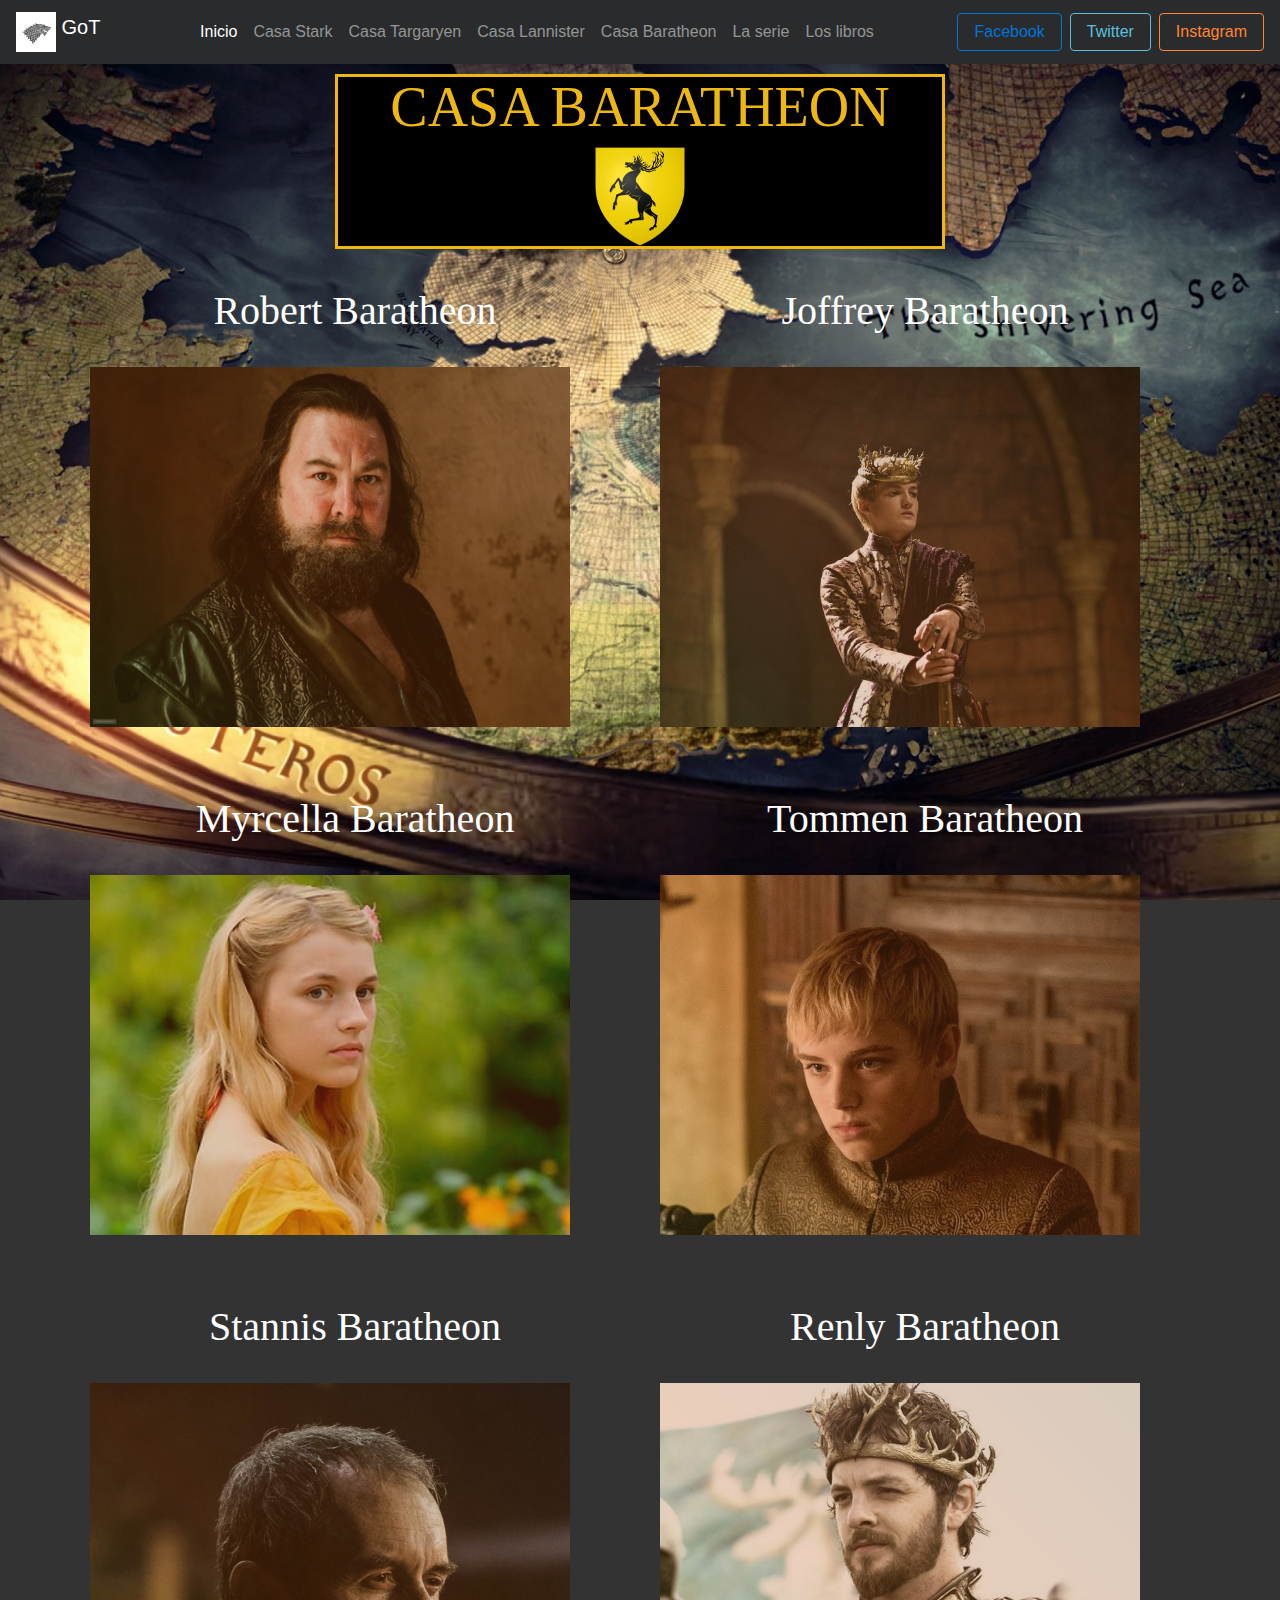
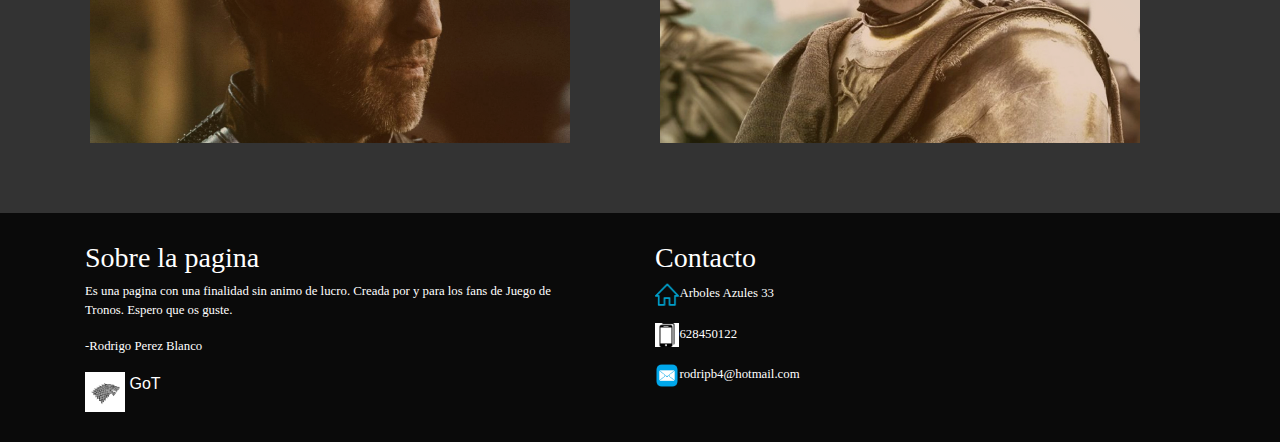
<file: Casa Baratheon.html>
<!doctype html>
<html lang="es">
  <head>
    <!-- Required meta tags -->
    <meta charset="utf-8">
    <meta name="viewport" content="width=device-width, initial-scale=1, shrink-to-fit=no">
    <meta name="author" content="Rodrigo Perez Blanco" />
    <meta name="description" content="Pagina web realizada para introducir a la gente al mundo de Juego de Tronos" />
    <meta name="keywords" content="Juego de tronos,fanpage juego de tronos, fanpage, introduccion juego de tronos, resumen Juego de tronos" />
    <meta name="robots" content="INDEX,FOLLOW">
    <!-- Logo -->
    <title>Juego de Tronos</title>
    <link rel="icon"  href="Imagenes/images.png">
    <!-- Bootstrap CSS -->
    <link rel="stylesheet" href="CSS/bootstrap.css">
    <link rel="stylesheet" href="CSS/bootstrap.min.css">
    <link rel="stylesheet" href="CSS/estilos.css">
    <link rel="stylesheet" href="Fuentes/Fonts.css">
    

  </head>
  <body>
   
  <!-- menú de navegación -->
  <nav class="navbar navbar-inverse bg-inverse navbar-toggleable-sm sticky-top">
    <button class="navbar-toggler navbar-toggler-right" type="button" data-toggle="collapse" data-target="#navbarTogglerDemo01" aria-controls="navbarTogglerDemo01" aria-expanded="false" aria-label="Toggle navigation">
    <span class="navbar-toggler-icon"></span>
    </button>
    <a class="navbar-brand" href="index.html">
    <img src="Imagenes/images.png" width="40" height="40" class="d-inline-block align-top">
    GoT
    </a>
    <div class="collapse navbar-collapse" id="navbarTogglerDemo01">
    <div class="navbar-nav mr-auto ml-auto text-center">
      <a class="nav-item nav-link active" href="index.html">Inicio</a>
      <a class="nav-item nav-link" href="Casa Stark.html">Casa Stark</a>
      <a class="nav-item nav-link" href="Casa Targaryen.html">Casa Targaryen</a>
      <a class="nav-item nav-link" href="Casa Lannister.html">Casa Lannister</a>
      <a class="nav-item nav-link" href="Casa Baratheon.html">Casa Baratheon</a> 
      <a class="nav-item nav-link" href="La Serie.html">La serie</a>
      <a class="nav-item nav-link" href="Los Libros.html">Los libros</a>
    </div>
    <div class="d-flex flex-row justify-content-center">
      <a href="https://www.facebook.com/Fan-PageJuego-de-Tronos-957292944441431/?modal=admin_todo_tour" class="btn btn-outline-primary mr-2">Facebook</a>
      <a href="https://twitter.com/" class="btn btn-outline-info mr-2">Twitter</a>
      <a href="https://www.instagram.com/?hl=es" class="btn btn-outline-orange">Instagram</a>
    </div>
    </div>
  </nav>
  <!-- fin menú de navegación -->
  <!-- Titulo-->
  <div class="container" align="center">
  <div id="tituloBaratheon" class="tituloStark">
     <h1 class="masgrande1 masgrande1-sm">CASA BARATHEON</h1>
     <img class="Stark" src="Imagenes/baratheon.png">
   </div>
 </div>
   <!--Fin Titulo-->
   <!--Imagenes y descripcion-->
   <div class="container" align="center">
    <div class="row">
      <div class="col">
        <h1 class="color">Robert Baratheon</h1>
       <div class="gridLanister">
          <figure class="effect-oscar">
            <img src="Imagenes/robert.jpg">
            <figcaption>
              <p class="lanister lanister-sm">Interpretado por Mark Addy. Robert Baratjeon es el primer hijo de Lord Steffon Baratheon y Lady Cassana Estermont. Es el rey de Poniente y cabeza de la casa Baratheon. Fue coronado luego de la victoria de los rebeldes en la Guerra del Usurpador. </p>
            </figcaption>     
          </figure>
       </div>
     </div>
       <div class="col">
        <h1 class="color">Joffrey Baratheon</h1>
        <div class="gridLanister">
          <figure class="effect-oscar">
            <img src="Imagenes/jofry.jpg">
            <figcaption>
              <p class="lanister2 lanister2-sm"> Interpretado por Jack Glesson. El rey Joffrey Baratheon es el hijo primogénito del rey Robert Baratheon y la reina Cersei Lannister. Tiene dos hermanos, Myrcella y Tommen.</p>
            </figcaption>     
          </figure>
        </div>
      </div>
    </div>
  </div>
  <div class="container" align="center">
    <div class="row">
      <div class="col">
        <h1 class="color">Myrcella Baratheon</h1>
       <div class="gridLanister">
          <figure class="effect-oscar">
            <img src="Imagenes/myrcella.jpg">
            <figcaption>
              <p class="lanister3 lanister3-sm">Interpretada por Aimee Richardson. La princesa Myrcella Baratheon es la única hija del rey Robert Baratheon y la reina Cersei Lannister. Tiene dos hermanos, Joffrey y Tommen.</p>
            </figcaption>     
          </figure>
       </div>
     </div>
       <div class="col">
        <h1 class="color">Tommen Baratheon</h1>
        <div class="gridLanister">
          <figure class="effect-oscar">
            <img src="Imagenes/tommen.jpg">
            <figcaption>
              <p class="lanister4 lanister2-sm">Interpretado por Callum Wharry y Dean-Charles Chapman. Tommen Baratheon es el tercer hijo del rey Robert Baratheon y la reina Cersei Lannister.</p>
            </figcaption>     
          </figure>
        </div>
      </div>
    </div>
  </div>
  <div class="container" align="center">
    <div class="row">
      <div class="col">
        <h1 class="color">Stannis Baratheon</h1>
       <div class="gridLanister">
          <figure class="effect-oscar">
            <img src="Imagenes/stannis.jpg">
            <figcaption>
              <p class="lanister4 lanister4-r">Interpretado por Stephen Dillane. Stannis Baratheon es el segundo hijo de Lord Steffon Baratheon y Lady Cassana Estermont, y hermano de Robert y Renly Baratheon. Después de la Rebelión de Robert, el nuevo rey le nombró Señor de Rocadragón y Señor Supremo de las Tierras de Tormentas. Sirvió en el Consejo Privado de su hermano como Consejero de Barcos. </p>
            </figcaption>     
          </figure>
       </div>
     </div>
       <div class="col">
        <h1 class="color">Renly Baratheon</h1>
        <div class="gridLanister">
          <figure class="effect-oscar">
            <img src="Imagenes/renly.jpg">
            <figcaption>
              <p class="lanister4 lanister4-sm">Interpretado por Gethin Anthony. Renly Baratheon es el hijo menor de Lord Steffon Baratheon y Lady Cassana Estermont. Luego de la Guerra del Usurpador fue nombrado Señor de Bastión de Tormentas. Sirvió en el Consejo Privado de su hermano, el rey Robert I, como Consejero de Leyes.</p>
            </figcaption>     
          </figure>
        </div>
      </div>
    </div>
  </div>
   <!--Comienzo del Footer-->

    <div id="footerS">
       <div class="container" >
  <div class="row">
    <div class="col" class="color-letras" align="left">
     <h3>Sobre la pagina</h3>
     <p class="margenes-footer">Es una pagina con una finalidad sin animo de lucro. Creada por y para los fans de Juego de Tronos.
     Espero que os guste.
     </p>
     <p class="nombre">-Rodrigo Perez Blanco</p>
     <img src="Imagenes/images.png" width="40" height="40" class="d-inline-block align-top">
    GoT
    </div>
    <div class="col">
     <h3>Contacto</h3>
     <p class="margenes-footer"><img src="Imagenes/casa.png" class="logo-footer">Arboles Azules 33</p>
     <p class="margenes-footer"><img src="Imagenes/movil.png" class="logo-movil">628450122</p>
     <p class="margenes-footer"><img src="Imagenes/correo.png" class="logo-footer">rodripb4@hotmail.com</p>
    </div>
  </div>
</div>
</div>
  <!--Fin del Footer-->

     <script src="https://code.jquery.com/jquery-3.3.1.slim.min.js" integrity="sha384-q8i/X+965DzO0rT7abK41JStQIAqVgRVzpbzo5smXKp4YfRvH+8abtTE1Pi6jizo" crossorigin="anonymous"></script>
    <script src="https://cdnjs.cloudflare.com/ajax/libs/popper.js/1.14.3/umd/popper.min.js" integrity="sha384-ZMP7rVo3mIykV+2+9J3UJ46jBk0WLaUAdn689aCwoqbBJiSnjAK/l8WvCWPIPm49" crossorigin="anonymous"></script>
    <script src="https://stackpath.bootstrapcdn.com/bootstrap/4.1.3/js/bootstrap.min.js" integrity="sha384-ChfqqxuZUCnJSK3+MXmPNIyE6ZbWh2IMqE241rYiqJxyMiZ6OW/JmZQ5stwEULTy" crossorigin="anonymous"></script>
  </body>
</html>
</file>
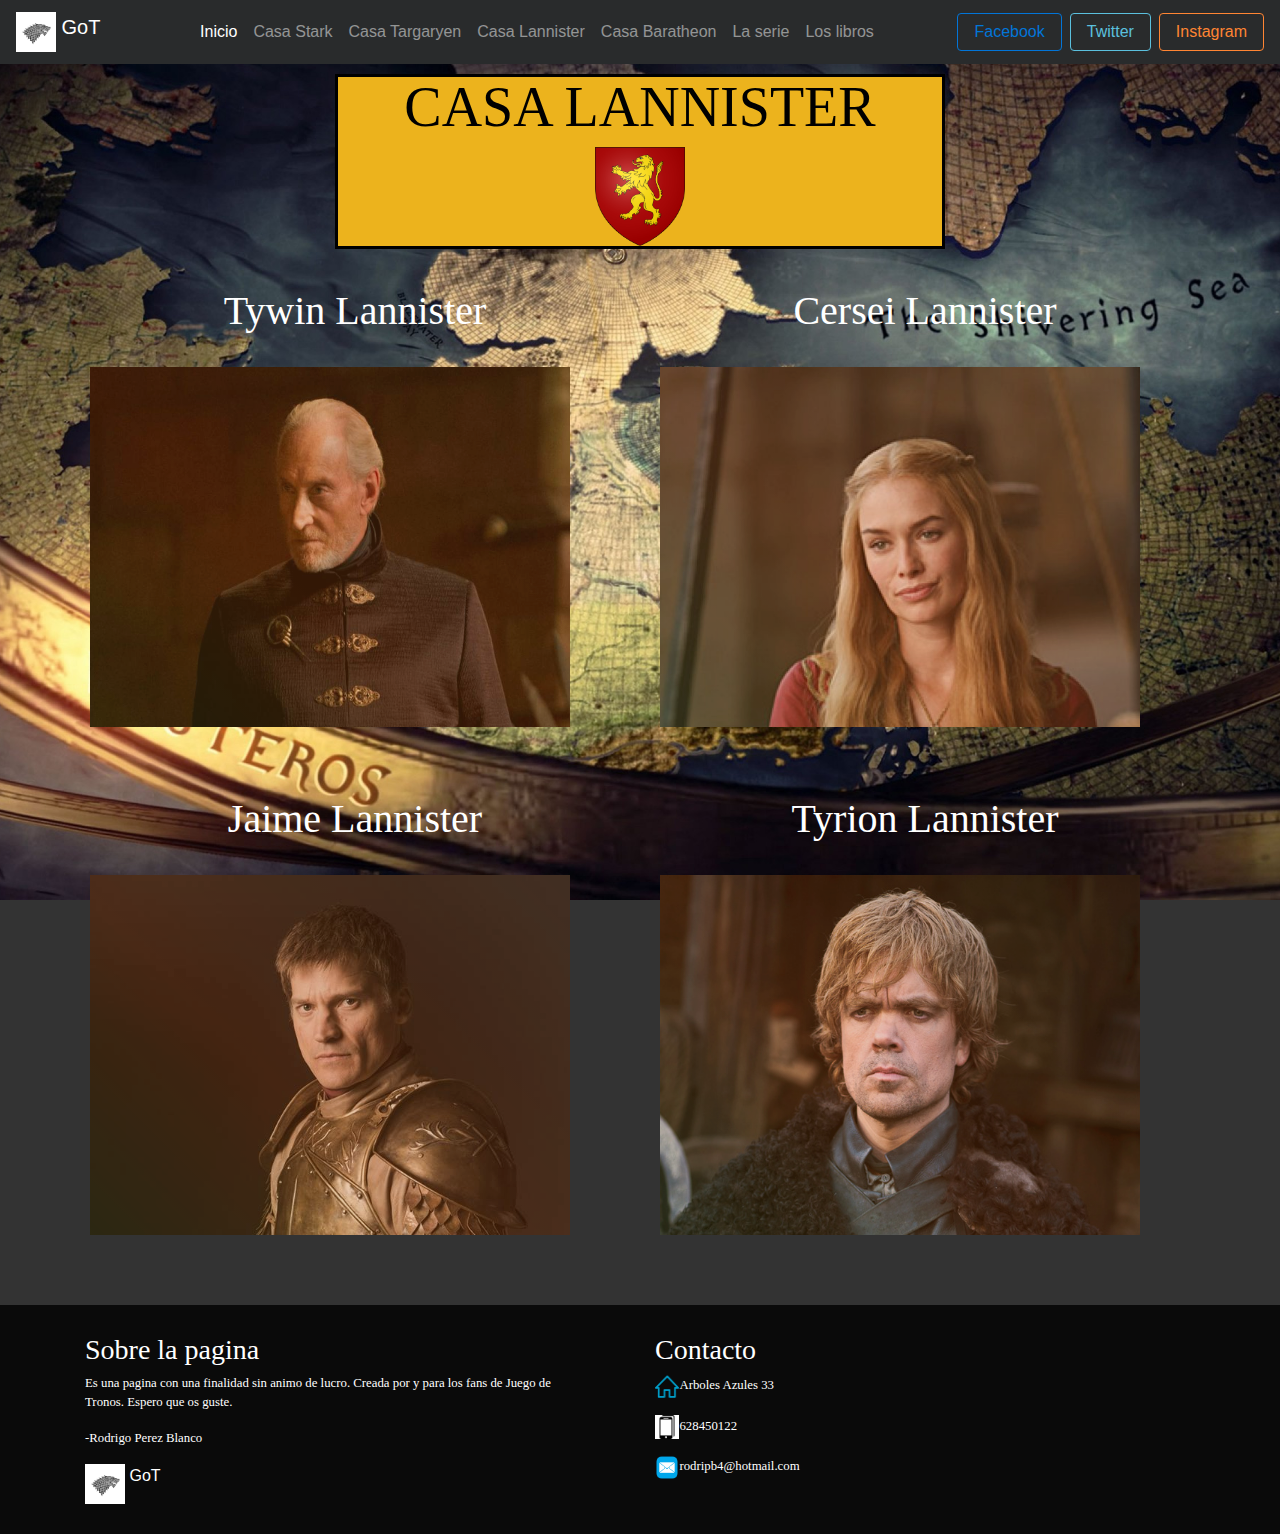
<file: Casa Lannister.html>
<!doctype html>
<html lang="es">
  <head>
    <!-- Required meta tags -->
    <meta charset="utf-8">
    <meta name="viewport" content="width=device-width, initial-scale=1, shrink-to-fit=no">
    <meta name="author" content="Rodrigo Perez Blanco" />
    <meta name="description" content="Pagina web realizada para introducir a la gente al mundo de Juego de Tronos" />
    <meta name="keywords" content="Juego de tronos,fanpage juego de tronos, fanpage, introduccion juego de tronos, resumen Juego de tronos" />
    <meta name="robots" content="INDEX,FOLLOW">
    <!-- Logo -->
    <title>Juego de Tronos</title>
    <link rel="icon"  href="Imagenes/images.png">
    <!-- Bootstrap CSS -->
    <link rel="stylesheet" href="CSS/bootstrap.css">
    <link rel="stylesheet" href="CSS/bootstrap.min.css">
    <link rel="stylesheet" href="CSS/estilos.css">
    <link rel="stylesheet" href="Fuentes/Fonts.css">
    

  </head>
  <body>
   
  <!-- menú de navegación -->
  <nav class="navbar navbar-inverse bg-inverse navbar-toggleable-sm sticky-top">
    <button class="navbar-toggler navbar-toggler-right" type="button" data-toggle="collapse" data-target="#navbarTogglerDemo01" aria-controls="navbarTogglerDemo01" aria-expanded="false" aria-label="Toggle navigation">
    <span class="navbar-toggler-icon"></span>
    </button>
    <a class="navbar-brand" href="index.html">
    <img src="Imagenes/images.png" width="40" height="40" class="d-inline-block align-top">
    GoT
    </a>
    <div class="collapse navbar-collapse" id="navbarTogglerDemo01">
    <div class="navbar-nav mr-auto ml-auto text-center">
      <a class="nav-item nav-link active" href="index.html">Inicio</a>
      <a class="nav-item nav-link" href="Casa Stark.html">Casa Stark</a>
      <a class="nav-item nav-link" href="Casa Targaryen.html">Casa Targaryen</a>
      <a class="nav-item nav-link" href="Casa Lannister.html">Casa Lannister</a>
      <a class="nav-item nav-link" href="Casa Baratheon.html">Casa Baratheon</a> 
      <a class="nav-item nav-link" href="La Serie.html">La serie</a>
      <a class="nav-item nav-link" href="Los Libros.html">Los libros</a>
    </div>
    <div class="d-flex flex-row justify-content-center">
      <a href="https://www.facebook.com/Fan-PageJuego-de-Tronos-957292944441431/?modal=admin_todo_tour" class="btn btn-outline-primary mr-2">Facebook</a>
      <a href="https://twitter.com/" class="btn btn-outline-info mr-2">Twitter</a>
      <a href="https://www.instagram.com/?hl=es" class="btn btn-outline-orange">Instagram</a>
    </div>
    </div>
  </nav>
  <!-- fin menú de navegación -->
  <!-- Titulo-->
  <div class="container" align="center">
  <div id="tituloLannister" class="tituloStark">
     <h1 class="masgrande masgrande-sm">CASA LANNISTER</h1>
     <img class="Stark" src="Imagenes/lannister.png">
   </div>
 </div>
   <!--Fin Titulo-->
   <!--Imagenes y descripcion-->
   <div class="container" align="center">
    <div class="row">
      <div class="col">
        <h1 class="color">Tywin Lannister</h1>
       <div class="gridLanister">
          <figure class="effect-oscar">
            <img src="Imagenes/tywin.jpg">
            <figcaption>
              <p class="lanister">Interpretado por Charles Dance. Lord Tywin Lannister es cabeza de la Casa Lannister y, como tal, Señor de Roca Casterly, Escudo de Lannisport y Guardián del Occidente. Está casado con su prima, Lady Joanna Lannister, con quien tuvo tres hijos, Jaime, Cersei y Tyrion.</p>
            </figcaption>     
          </figure>
       </div>
     </div>
       <div class="col">
        <h1 class="color">Cersei Lannister</h1>
        <div class="gridLanister">
          <figure class="effect-oscar">
            <img src="Imagenes/cersei.jpg">
            <figcaption>
              <p class="lanister2">Interpretada por Lena Headey. La reina Cersei Lannister es la hija mayor de Lord Tywin Lannister. Tiene dos hermanos, su mellizo Jaime y Tyrion. Después de la Guerra del Usurpador se casó con el nuevo rey, Robert Baratheon, y se convirtió en Reina de los Siete Reinos. Es madre de tres hijos, Joffrey, Myrcella y Tommen.</p>
            </figcaption>     
          </figure>
        </div>
      </div>
    </div>
  </div>
  <div class="container" align="center">
    <div class="row">
      <div class="col">
        <h1 class="color">Jaime Lannister</h1>
       <div class="gridLanister">
          <figure class="effect-oscar">
            <img src="Imagenes/jaime.jpg">
            <figcaption>
              <p class="lanister3">Interpretado por Nikolaj Coster-Waldau. Ser Jaime Lannister, apodado Matarreyes, es el segundo hijo de Lord Tywin Lannister y Lady Joanna Lannister. Tiene una hermana melliza, Cersei, y un hermano menor, Tyrion. Se ganó el apodo de Matarreyes luego de asesinar al rey Aerys II al término de la Rebelión de Robert.</p>
            </figcaption>     
          </figure>
       </div>
     </div>
       <div class="col">
        <h1 class="color">Tyrion Lannister</h1>
        <div class="gridLanister">
          <figure class="effect-oscar">
            <img src="Imagenes/tyrion.jpg">
            <figcaption>
              <p class="lanister4">Interpretado por Peter Dinklage. Tyrion Lannister es el tercer hijo de Lord Tywin Lannister y Lady Joanna Lannister, y hermano menor de los mellizos Cersei y Jaime. Es apodado el Gnomo y Mediohombre debido a su enanismo.</p>
            </figcaption>     
          </figure>
        </div>
      </div>
    </div>
  </div>
   <!--Comienzo del Footer-->

    <div id="footer">
       <div class="container" >
  <div class="row">
    <div class="col" class="color-letras" align="left">
     <h3>Sobre la pagina</h3>
     <p class="margenes-footer">Es una pagina con una finalidad sin animo de lucro. Creada por y para los fans de Juego de Tronos.
     Espero que os guste.
     </p>
     <p class="nombre">-Rodrigo Perez Blanco</p>
     <img src="Imagenes/images.png" width="40" height="40" class="d-inline-block align-top">
    GoT
    </div>
    <div class="col">
     <h3>Contacto</h3>
     <p class="margenes-footer"><img src="Imagenes/casa.png" class="logo-footer">Arboles Azules 33</p>
     <p class="margenes-footer"><img src="Imagenes/movil.png" class="logo-movil">628450122</p>
     <p class="margenes-footer"><img src="Imagenes/correo.png" class="logo-footer">rodripb4@hotmail.com</p>
    </div>
  </div>
</div>
</div>
  <!--Fin del Footer-->

     <script src="https://code.jquery.com/jquery-3.3.1.slim.min.js" integrity="sha384-q8i/X+965DzO0rT7abK41JStQIAqVgRVzpbzo5smXKp4YfRvH+8abtTE1Pi6jizo" crossorigin="anonymous"></script>
    <script src="https://cdnjs.cloudflare.com/ajax/libs/popper.js/1.14.3/umd/popper.min.js" integrity="sha384-ZMP7rVo3mIykV+2+9J3UJ46jBk0WLaUAdn689aCwoqbBJiSnjAK/l8WvCWPIPm49" crossorigin="anonymous"></script>
    <script src="https://stackpath.bootstrapcdn.com/bootstrap/4.1.3/js/bootstrap.min.js" integrity="sha384-ChfqqxuZUCnJSK3+MXmPNIyE6ZbWh2IMqE241rYiqJxyMiZ6OW/JmZQ5stwEULTy" crossorigin="anonymous"></script>
  </body>
</html>
</file>
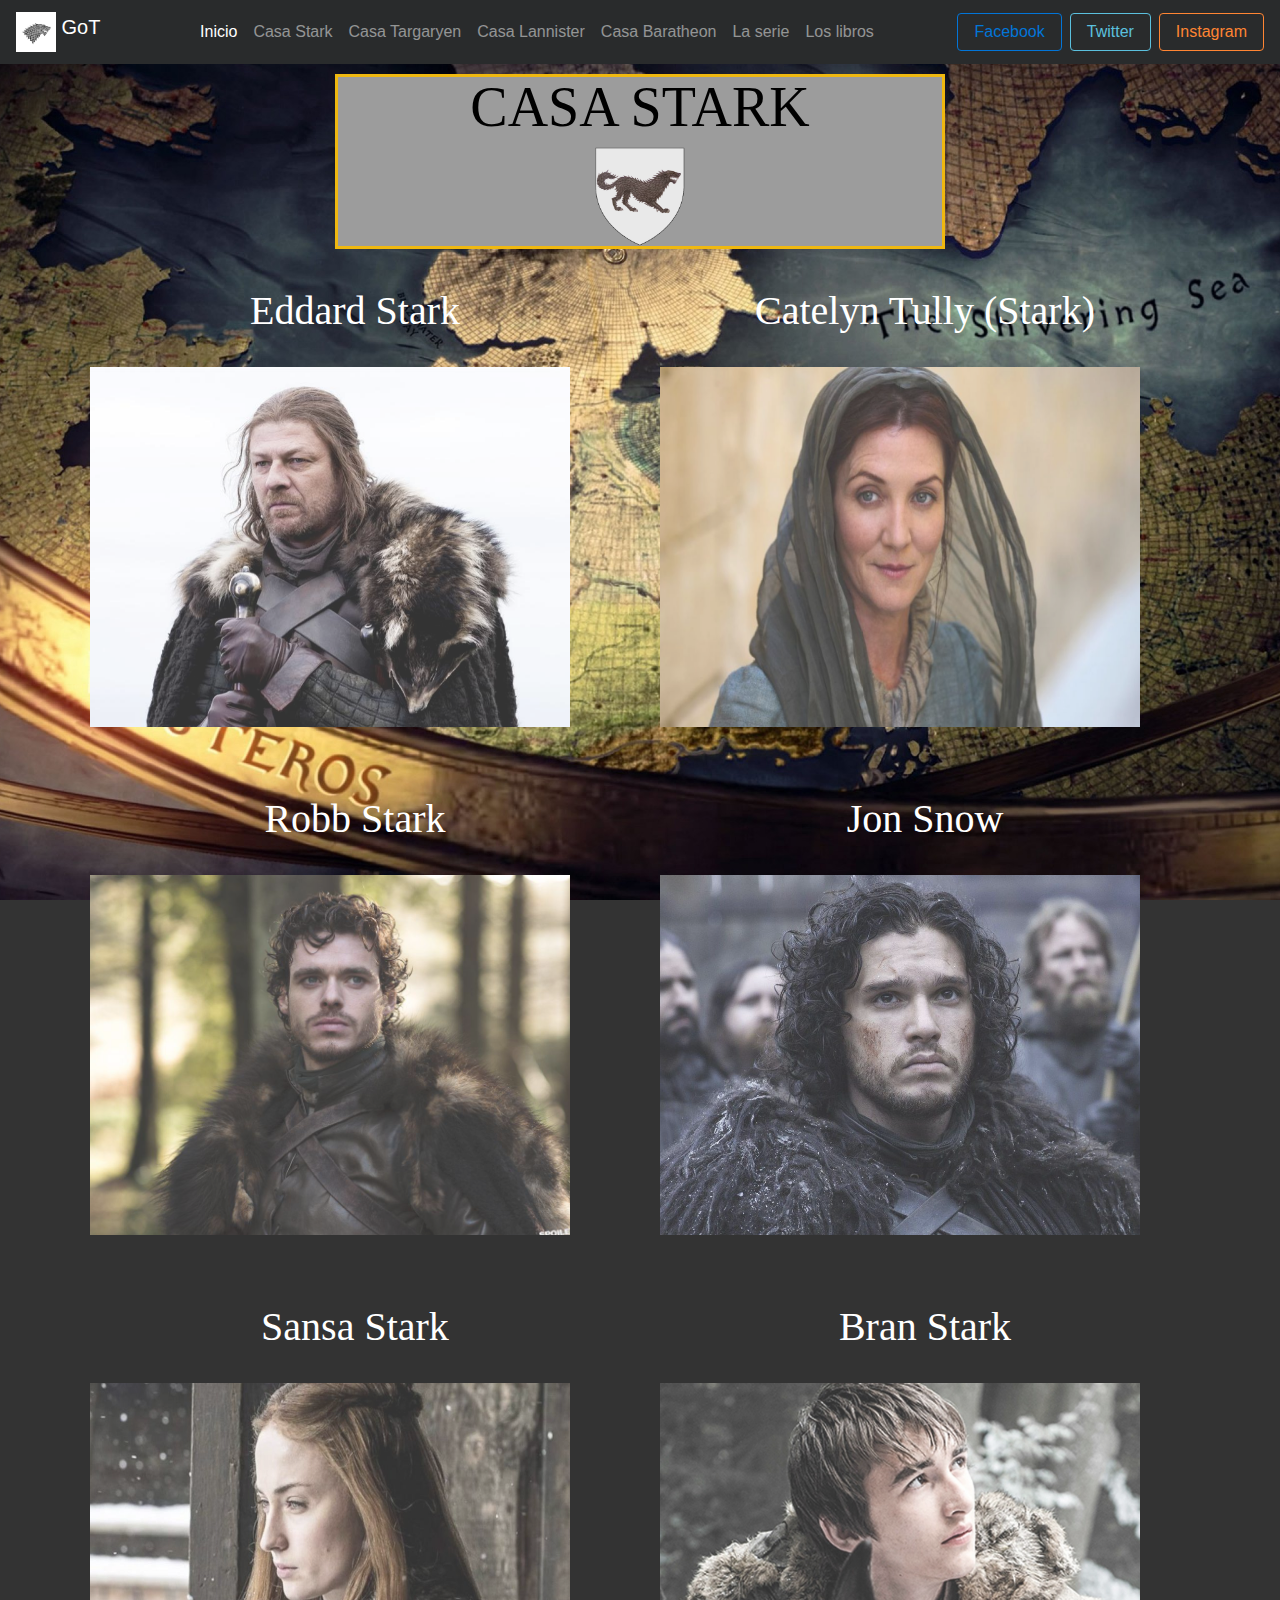
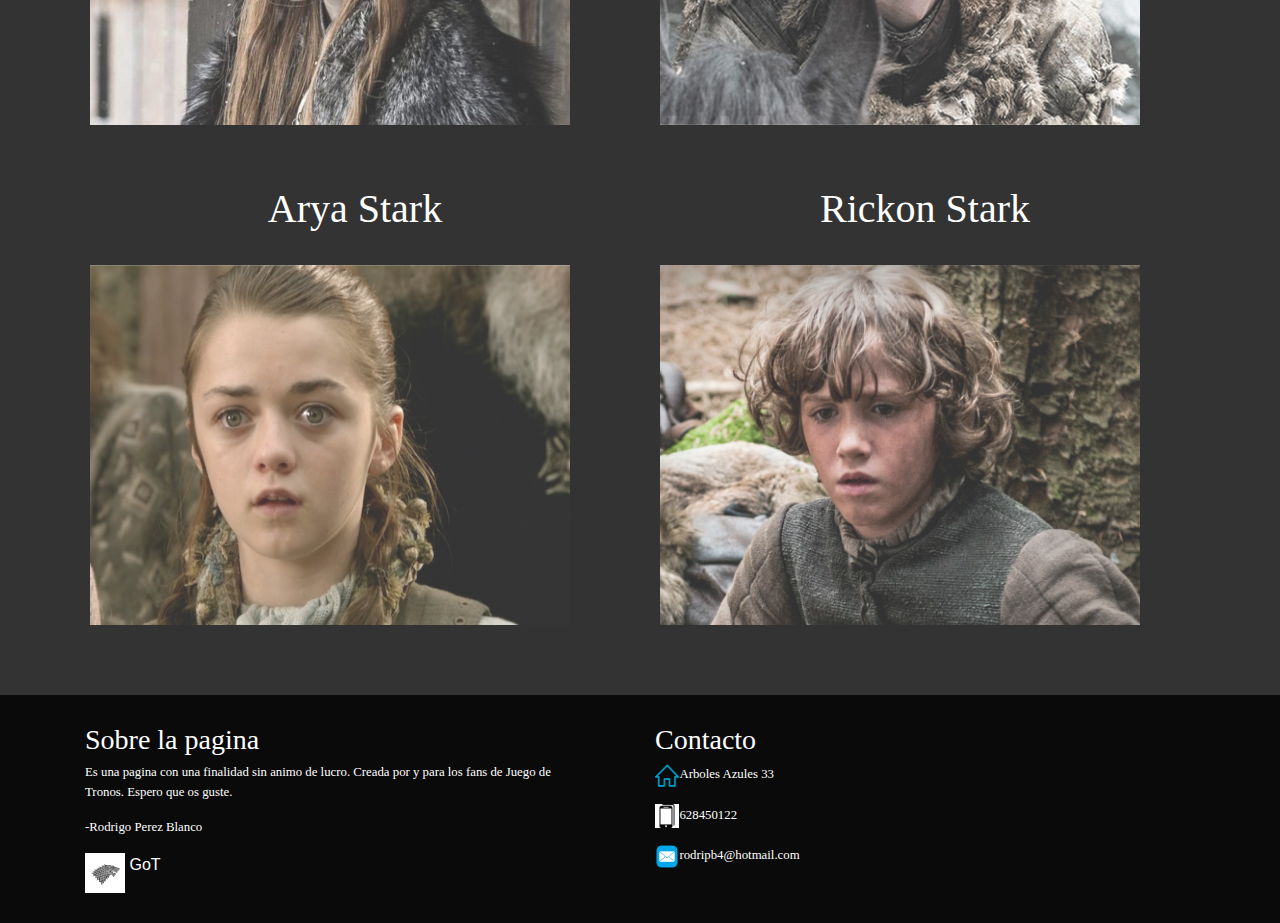
<file: Casa Stark.html>
<!doctype html>
<html lang="es">
  <head>
    <!-- Required meta tags -->
    <meta charset="utf-8">
    <meta name="viewport" content="width=device-width, initial-scale=1, shrink-to-fit=no">
    <meta name="author" content="Rodrigo Perez Blanco" />
    <meta name="description" content="Pagina web realizada para introducir a la gente al mundo de Juego de Tronos" />
    <meta name="keywords" content="Juego de tronos,fanpage juego de tronos, fanpage, introduccion juego de tronos, resumen Juego de tronos" />
    <meta name="robots" content="INDEX,FOLLOW">
    <!-- Logo -->
    <title>Juego de Tronos</title>
    <link rel="icon"  href="Imagenes/images.png">
    <!-- Bootstrap CSS -->
    <link rel="stylesheet" href="CSS/bootstrap.css">
    <link rel="stylesheet" href="CSS/bootstrap.min.css">
    <link rel="stylesheet" href="CSS/estilos.css">
    <link rel="stylesheet" href="Fuentes/Fonts.css">
    

  </head>
  <body>
   
  <!-- menú de navegación -->
  <nav class="navbar navbar-inverse bg-inverse navbar-toggleable-sm sticky-top">
    <button class="navbar-toggler navbar-toggler-right" type="button" data-toggle="collapse" data-target="#navbarTogglerDemo01" aria-controls="navbarTogglerDemo01" aria-expanded="false" aria-label="Toggle navigation">
    <span class="navbar-toggler-icon"></span>
    </button>
    <a class="navbar-brand" href="index.html">
    <img src="Imagenes/images.png" width="40" height="40" class="d-inline-block align-top">
    GoT
    </a>
    <div class="collapse navbar-collapse" id="navbarTogglerDemo01">
    <div class="navbar-nav mr-auto ml-auto text-center">
      <a class="nav-item nav-link active" href="index.html">Inicio</a>
      <a class="nav-item nav-link" href="Casa Stark.html">Casa Stark</a>
      <a class="nav-item nav-link" href="Casa Targaryen.html">Casa Targaryen</a>
      <a class="nav-item nav-link" href="Casa Lannister.html">Casa Lannister</a>
      <a class="nav-item nav-link" href="Casa Baratheon.html">Casa Baratheon</a> 
      <a class="nav-item nav-link" href="La Serie.html">La serie</a>
      <a class="nav-item nav-link" href="Los Libros.html">Los libros</a>
    </div>
    <div class="d-flex flex-row justify-content-center">
      <a href="https://www.facebook.com/Fan-PageJuego-de-Tronos-957292944441431/?modal=admin_todo_tour" class="btn btn-outline-primary mr-2">Facebook</a>
      <a href="https://twitter.com/" class="btn btn-outline-info mr-2">Twitter</a>
      <a href="https://www.instagram.com/?hl=es" class="btn btn-outline-orange">Instagram</a>
    </div>
    </div>
  </nav>
  <!-- fin menú de navegación -->
  <!-- Titulo-->
  <div class="container" align="center">
  <div id="tituloStark" class="tituloStark">
     <h1 class="masgrande masgrande-sm">CASA STARK</h1>
     <img class="Stark" src="Imagenes/Stark.png">
   </div>
 </div>
   <!--Fin Titulo-->
   <!--Imagenes y descripcion-->
   <div class="container" align="center">
    <div class="row">
      <div class="col">
        <h1 class="color">Eddard Stark</h1>
       <div class="grid">
          <figure class="effect-sarah">
            <img src="Imagenes/EDDARD.JPG">
            <figcaption>
              <p class="imagenes imagenes-e">Interpretado por el actor Sean Bean.  Lord Eddard Stark, apodado Ned, es cabeza de la Casa Stark y, como tal, Señor de Invernalia y Guardián del Norte. Se casó con Catelyn Tully, con quien tuvo cinco hijos Robb, Sansa, Arya, Bran y Rickon. Además, tiene un hijo bastardo, Jon Nieve.</p>
            </figcaption>     
          </figure>
       </div>
     </div>
       <div class="col">
        <h1 class="color">Catelyn Tully (Stark)</h1>
        <div class="grid ">
          <figure class="effect-sarah">
            <img src="Imagenes/CATELYN.JPG">
            <figcaption>
              <p class="imagenes imagenes-sm imagenes-c">Interpretada por Michelle Fairley. Lady Catelyn Tully es la hija mayor de Lord Hoster Tully y Lady Minisa Whent. Poco antes de iniciada la Guerra del Usurpador se convierte en esposa de Lord Eddard Stark y Señora de Invernalia. Tiene cinco hijos, Robb, Sansa, Arya, Bran y Rickon</p>
            </figcaption>     
          </figure>
        </div>
      </div>
    </div>
  </div>
  <div class="container" align="center">
    <div class="row">
      <div class="col">
        <h1 class="color">Robb Stark</h1>
       <div class="grid">
          <figure class="effect-sarah">
            <img src="Imagenes/robb.jpg">
            <figcaption>
              <p class="imagenes imagenes-sm"> Interpretado por Richard Madden. Robb Stark es el hijo primogénito de Lord Eddard Stark y Lady Catelyn Tully y el heredero de Invernalia y el Norte. Tiene dos hermanas, Sansa y Arya; dos hermanos, Bran y Rickon, y un medio-hermano bastardo, Jon Nieve. Tiene un lobo huargo llamado Viento Gris</p>
            </figcaption>     
          </figure>
       </div>
     </div>
       <div class="col">
        <h1 class="color">Jon Snow</h1>
        <div class="grid">
          <figure class="effect-sarah">
            <img src="Imagenes/jhon.jpg">
            <figcaption>
              <p class="jon jon-sm">Interpretado por Kit Harrington. Jon Nieve es el hijo bastardo de Lord Eddard Stark, teniendo la misma edad que el primogénito de éste, Robb. Eddard insistió en ocuparse de él a pesar de las objeciones de su esposa Catelyn, por lo que Jon creció junto a los hijos legítimos Stark y mantenía una relación cercana con todos excepto con su hermana Sansa y Lady Catelyn. Su lobo huargo, Fantasma, es albino y mudo. El emblema personal de Jon consiste en los colores de la Casa Stark invertidos: un lobo huargo de plata corriendo sobre fondo de cenizo.</p>
            </figcaption>     
          </figure>
        </div>
      </div>
    </div>
  </div>
  <div class="container" align="center">
    <div class="row">
      <div class="col">
        <h1 class="color">Sansa Stark</h1>
       <div class="grid">
          <figure class="effect-sarah">
            <img src="Imagenes/sansa.jpg">
            <figcaption>
              <p class="imagenes ayb-sm"> Interpretada por Sophie Turner. Sansa Stark es la hija mayor de Lord Eddard Stark y Lady Catelyn Tully. Tiene tres hermanos, Robb, Bran y Rickon; una hermana, Arya, y un hermano bastardo, Jon Nieve. Tiene una loba huargo llamada Dama.</p>
            </figcaption>     
          </figure>
       </div>
     </div>
       <div class="col">
        <h1 class="color">Bran Stark</h1>
        <div class="grid">
          <figure class="effect-sarah">
            <img src="Imagenes/bran.jpg">
            <figcaption>
              <p class="ayb ayb-sm">Interpretado por Isaac Hempstead - Wright. Bran (o Brandon) Stark es el segundo hijo y heredero de Lord Eddard Stark y Lady Catelyn Tully. Tiene dos hermanas, Sansa y Arya; dos hermanos, Robb y Rickon, y un medio-hermano bastardo, Jon Nieve. Está siempre acompañado de su lobo huargo Verano.</p>
            </figcaption>     
          </figure>
        </div>
      </div>
    </div>
  </div>
  <div class="container" align="center">
    <div class="row">
      <div class="col">
        <h1 class="color">Arya Stark</h1>
       <div class="grid">
          <figure class="effect-sarah">
            <img src="Imagenes/arya.jpg">
            <figcaption>
              <p class="ayb ayb-a"> Interpretada por Maisie Williams. Arya Stark es la segunda hija de Lord Eddard Stark y Lady Catelyn Tully. Tiene una hermana, Sansa; tres hermanos, Robb, Bran y Rickon, y un medio-hermano bastardo, Jon Nieve, al que aprecia mucho. Como algunos de sus hermanos, ella es una cambiapieles, pudiendo entrar en la piel de su loba huargo, Nymeria.</p>
            </figcaption>     
          </figure>
       </div>
     </div>
       <div class="col">
        <h1 class="color">Rickon Stark</h1>
        <div class="grid">
          <figure class="effect-sarah effect-sarah-sm">
            <img  src="Imagenes/rickon.jpg">
            <figcaption>
              <p class="imagenes imagenes-sm">Interpretado por Art Parkinson. Rickon Stark es el hijo menor de Lord Eddard Stark y Lady Catelyn Tully. Tiene dos hermanos, Robb y Bran; dos hermanas, Sansa y Arya, y un medio-hermano bastardo, Jon Nieve. Normalmente es acompañado por su lobo huargo, Peludo.</p>
            </figcaption>     
          </figure>
        </div>
      </div>
    </div>
  </div>
   <!--Final de las imagenes y descripciones-->
   <!--Comienzo del Footer-->
    <div id="footerS">
       <div class="container" >
  <div class="row">
    <div class="col" class="color-letras" align="left">
     <h3>Sobre la pagina</h3>
     <p class="margenes-footer">Es una pagina con una finalidad sin animo de lucro. Creada por y para los fans de Juego de Tronos.
     Espero que os guste.
     </p>
     <p class="nombre">-Rodrigo Perez Blanco</p>
     <img src="Imagenes/images.png" width="40" height="40" class="d-inline-block align-top">
    GoT
    </div>
    <div class="col">
     <h3>Contacto</h3>
     <p class="margenes-footer"><img src="Imagenes/casa.png" class="logo-footer">Arboles Azules 33</p>
     <p class="margenes-footer"><img src="Imagenes/movil.png" class="logo-movil">628450122</p>
     <p class="margenes-footer"><img src="Imagenes/correo.png" class="logo-footer">rodripb4@hotmail.com</p>
    </div>
  </div>
</div>  
</div>
  <!--Fin del Footer-->

     <script src="https://code.jquery.com/jquery-3.3.1.slim.min.js" integrity="sha384-q8i/X+965DzO0rT7abK41JStQIAqVgRVzpbzo5smXKp4YfRvH+8abtTE1Pi6jizo" crossorigin="anonymous"></script>
    <script src="https://cdnjs.cloudflare.com/ajax/libs/popper.js/1.14.3/umd/popper.min.js" integrity="sha384-ZMP7rVo3mIykV+2+9J3UJ46jBk0WLaUAdn689aCwoqbBJiSnjAK/l8WvCWPIPm49" crossorigin="anonymous"></script>
    <script src="https://stackpath.bootstrapcdn.com/bootstrap/4.1.3/js/bootstrap.min.js" integrity="sha384-ChfqqxuZUCnJSK3+MXmPNIyE6ZbWh2IMqE241rYiqJxyMiZ6OW/JmZQ5stwEULTy" crossorigin="anonymous"></script>
  </body>
</html>
</file>
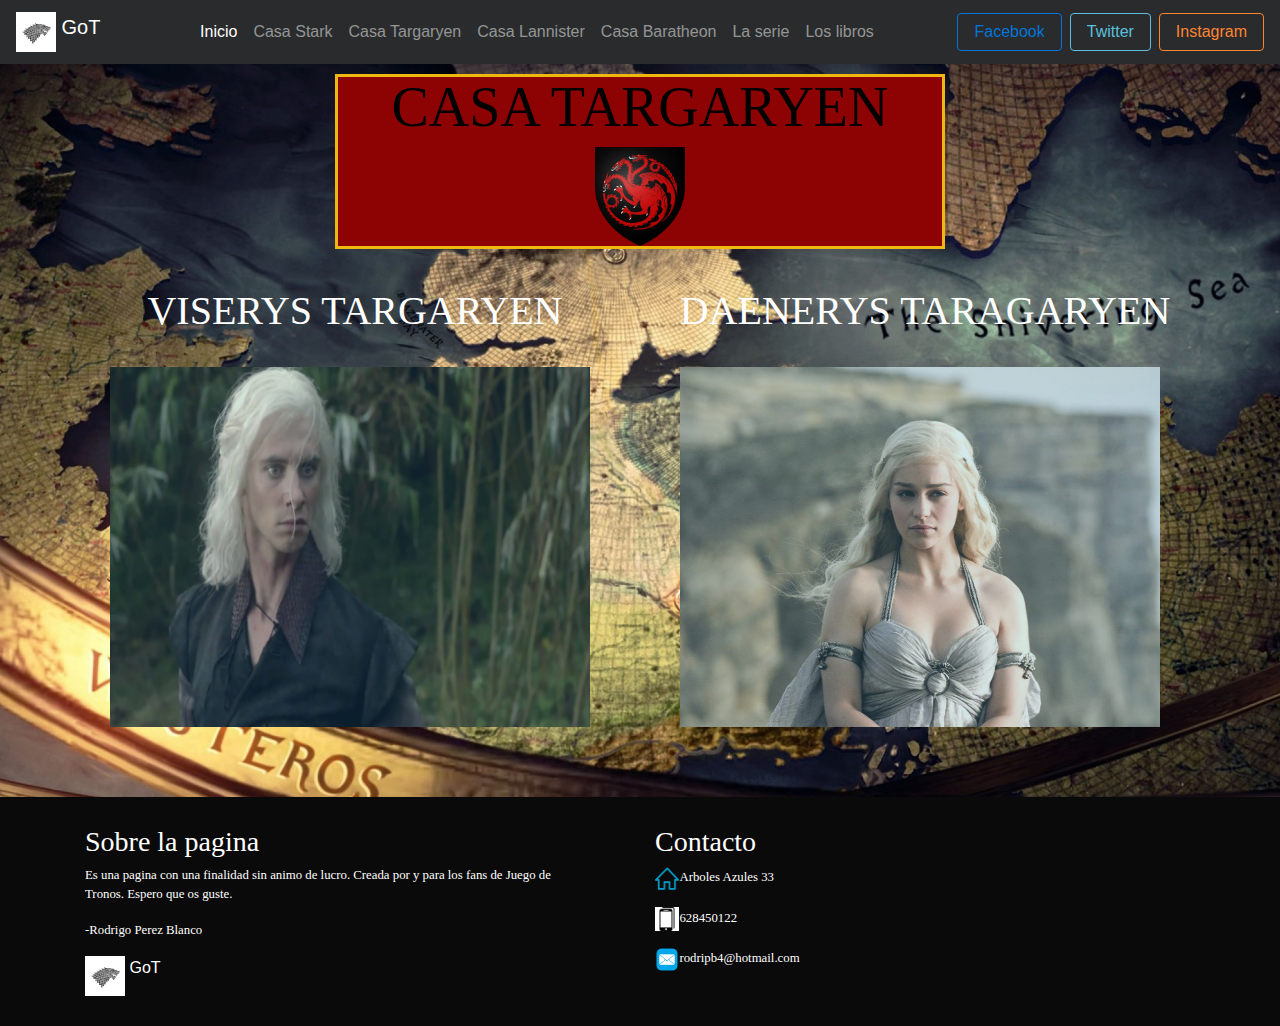
<file: Casa Targaryen.html>
<!doctype html>
<html lang="es">
  <head>
    <!-- Required meta tags -->
    <meta charset="utf-8">
    <meta name="viewport" content="width=device-width, initial-scale=1, shrink-to-fit=no">
    <meta name="author" content="Rodrigo Perez Blanco" />
    <meta name="description" content="Pagina web realizada para introducir a la gente al mundo de Juego de Tronos" />
    <meta name="keywords" content="Juego de tronos,fanpage juego de tronos, fanpage, introduccion juego de tronos, resumen Juego de tronos" />
    <meta name="robots" content="INDEX,FOLLOW">
    <!-- Logo -->
    <title>Juego de Tronos</title>
    <link rel="icon"  href="Imagenes/images.png">
    <!-- Bootstrap CSS -->
    <link rel="stylesheet" href="CSS/bootstrap.css">
    <link rel="stylesheet" href="CSS/bootstrap.min.css">
    <link rel="stylesheet" href="CSS/estilos.css">
    <link rel="stylesheet" href="Fuentes/Fonts.css">
    

  </head>
  <body>
   
  <!-- menú de navegación -->
  <nav class="navbar navbar-inverse bg-inverse navbar-toggleable-sm sticky-top">
    <button class="navbar-toggler navbar-toggler-right" type="button" data-toggle="collapse" data-target="#navbarTogglerDemo01" aria-controls="navbarTogglerDemo01" aria-expanded="false" aria-label="Toggle navigation">
    <span class="navbar-toggler-icon"></span>
    </button>
    <a class="navbar-brand" href="index.html">
    <img src="Imagenes/images.png" width="40" height="40" class="d-inline-block align-top">
    GoT
    </a>
    <div class="collapse navbar-collapse" id="navbarTogglerDemo01">
    <div class="navbar-nav mr-auto ml-auto text-center">
      <a class="nav-item nav-link active" href="index.html">Inicio</a>
      <a class="nav-item nav-link" href="Casa Stark.html">Casa Stark</a>
      <a class="nav-item nav-link" href="Casa Targaryen.html">Casa Targaryen</a>
      <a class="nav-item nav-link" href="Casa Lannister.html">Casa Lannister</a>
      <a class="nav-item nav-link" href="Casa Baratheon.html">Casa Baratheon</a>
      <a class="nav-item nav-link" href="La Serie.html">La serie</a>
      <a class="nav-item nav-link" href="Los Libros.html">Los libros</a>
    </div>
    <div class="d-flex flex-row justify-content-center">
      <a href="https://www.facebook.com/Fan-PageJuego-de-Tronos-957292944441431/?modal=admin_todo_tour" class="btn btn-outline-primary mr-2">Facebook</a>
      <a href="https://twitter.com/" class="btn btn-outline-info mr-2">Twitter</a>
      <a href="https://www.instagram.com/?hl=es" class="btn btn-outline-orange">Instagram</a>
    </div>
    </div>
  </nav>
  <!-- fin menú de navegación -->
  <!-- Titulo-->
  <div class="container" align="center">
  <div id="tituloTargaryen" class="tituloStark">
     <h1 class="masgrande masgrande-sm">CASA TARGARYEN</h1>
     <img class="Stark" src="Imagenes/targaryen.png">
   </div>
 </div>
   <!--Fin Titulo-->
   <!--Imagenes y descripcion-->
   <div class="container" align="center">
    <div class="row">
      <div class="col">
        <h1 class="color color-sm">VISERYS TARGARYEN</h1>
       <div class="gridT">
          <figure class="effect-apollo">
            <img src="Imagenes/viserys.jpg">
            <figcaption>
              <p class="imagenes1 imagenes1-sm imagenes1-v">Interpretado por Harry Lloyd .Viserys Targaryen, llamado el Rey Mendigo, es el segundo hijo del rey Aerys II Targaryen y la reina Rhaella Targaryen. Se convirtió en el heredero legítimo de su padre luego de que su hermano Rhaegar muriera en la Rebelión de Robert. La guerra lo convirtió en exiliado, desde donde planeó recuperar el Trono de Hierro.</p>
            </figcaption>     
          </figure>
       </div>
     </div>
       <div class="col">
        <h1 class="color color-sm">DAENERYS TARAGARYEN</h1>
        <div class="gridT">
          <figure class="effect-apollo">
            <img src="Imagenes/danerys.jpg">
            <figcaption>
              <p class="imagenes1 imagenes1-s imagenes1-d">Interpretada por Emilia Clarke. Daenerys Targaryen, también llamada de manera más informal,Dany, es la única hija del rey Aerys II Targaryen y su hermana-esposa, la reina Rhaella. Luego de la Guerra del Usurpador, durante la que murieron sus padres y su hermano mayor Rhaegar, ella y su hermano Viserys vivieron en el exilio, esperando el momento de volver a Poniente y reclamar el Trono de Hierro.</p>
            </figcaption>     
          </figure>
        </div>
      </div>
    </div>
  </div>
  <!--Comienzo del Footer-->
    <div id="footerT">
       <div class="container" >
  <div class="row">
    <div class="col" class="color-letras" align="left">
     <h3>Sobre la pagina</h3>
     <p class="margenes-footer">Es una pagina con una finalidad sin animo de lucro. Creada por y para los fans de Juego de Tronos.
     Espero que os guste.
     </p>
     <p class="nombre">-Rodrigo Perez Blanco</p>
     <img src="Imagenes/images.png" width="40" height="40" class="d-inline-block align-top">
    GoT
    </div>
    <div class="col">
     <h3>Contacto</h3>
     <p class="margenes-footer"><img src="Imagenes/casa.png" class="logo-footer">Arboles Azules 33</p>
     <p class="margenes-footer"><img src="Imagenes/movil.png" class="logo-movil">628450122</p>
     <p class="margenes-footer"><img src="Imagenes/correo.png" class="logo-footer">rodripb4@hotmail.com</p>
    </div>
  </div>
</div>
</div>
  <!--Fin del Footer-->
    <script src="https://code.jquery.com/jquery-3.3.1.slim.min.js" integrity="sha384-q8i/X+965DzO0rT7abK41JStQIAqVgRVzpbzo5smXKp4YfRvH+8abtTE1Pi6jizo" crossorigin="anonymous"></script>
    <script src="https://cdnjs.cloudflare.com/ajax/libs/popper.js/1.14.3/umd/popper.min.js" integrity="sha384-ZMP7rVo3mIykV+2+9J3UJ46jBk0WLaUAdn689aCwoqbBJiSnjAK/l8WvCWPIPm49" crossorigin="anonymous"></script>
    <script src="https://stackpath.bootstrapcdn.com/bootstrap/4.1.3/js/bootstrap.min.js" integrity="sha384-ChfqqxuZUCnJSK3+MXmPNIyE6ZbWh2IMqE241rYiqJxyMiZ6OW/JmZQ5stwEULTy" crossorigin="anonymous"></script>
  </body>
</html>
</file>
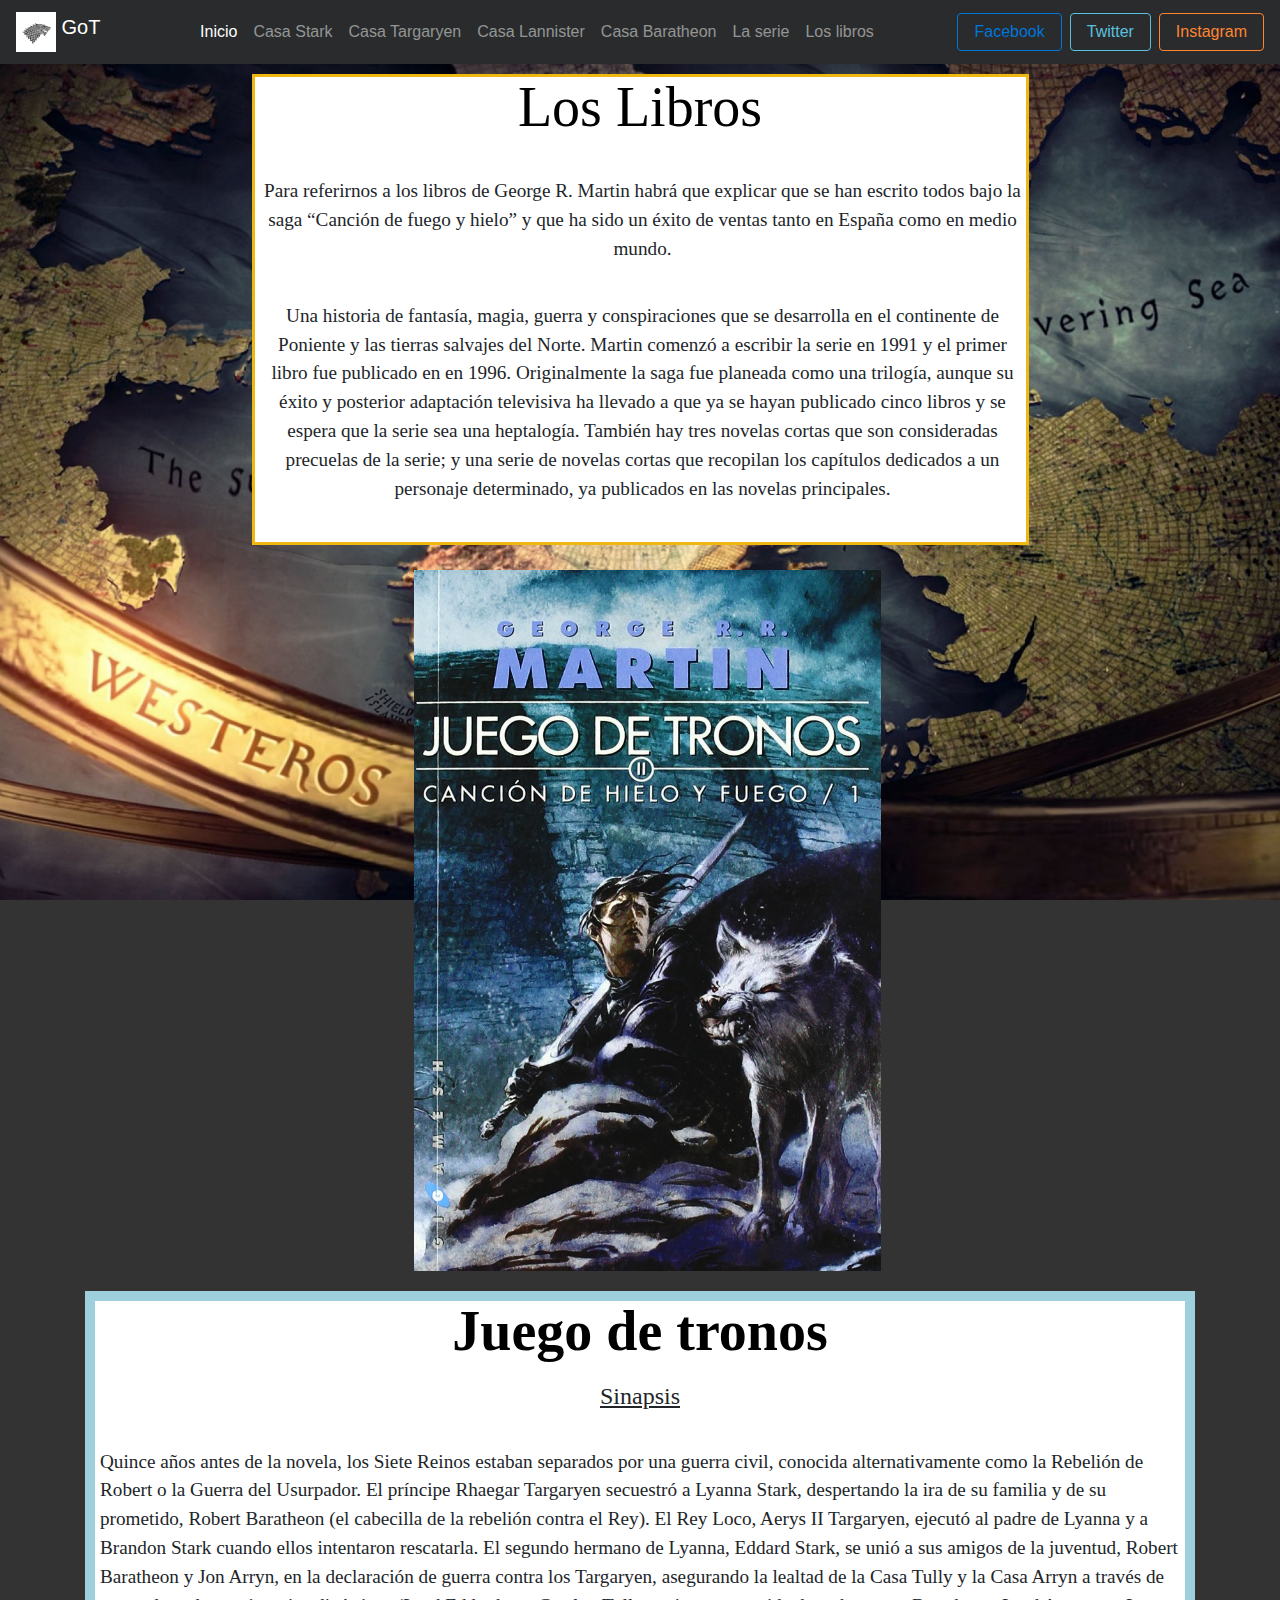
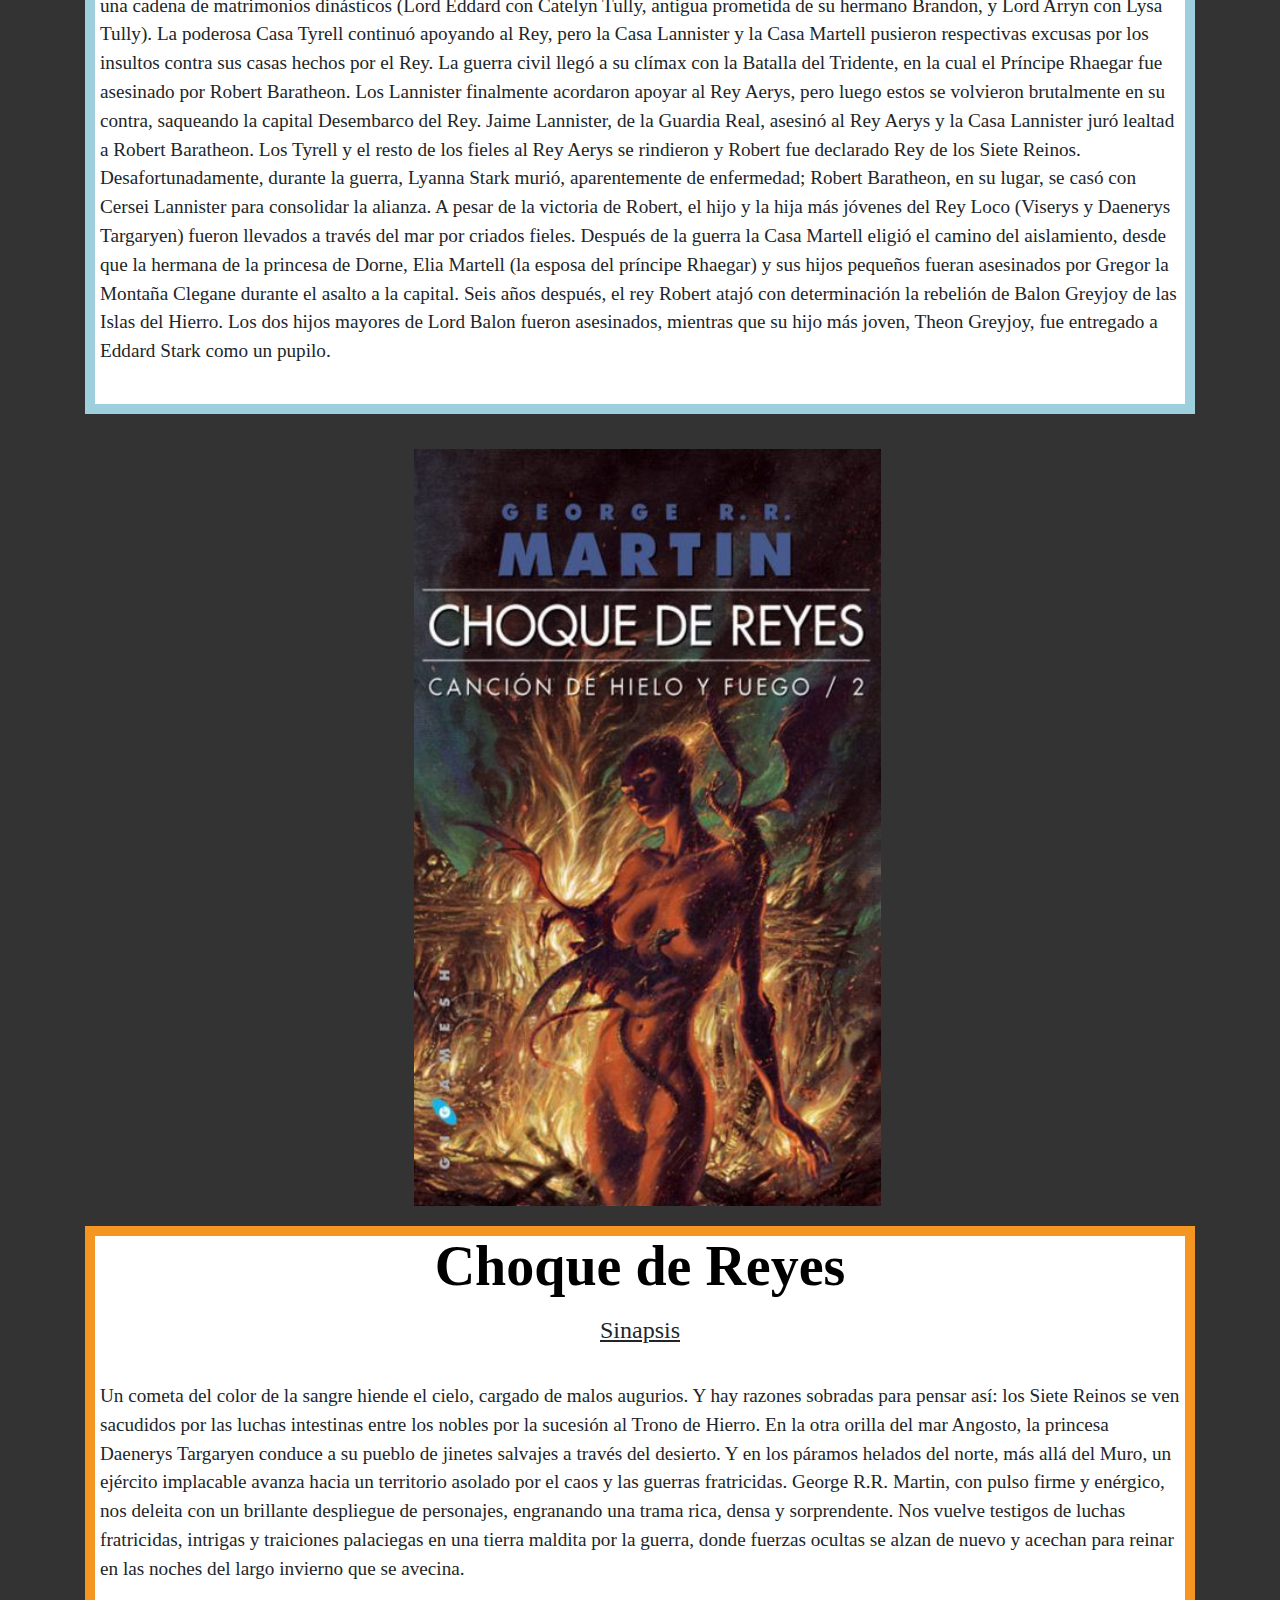
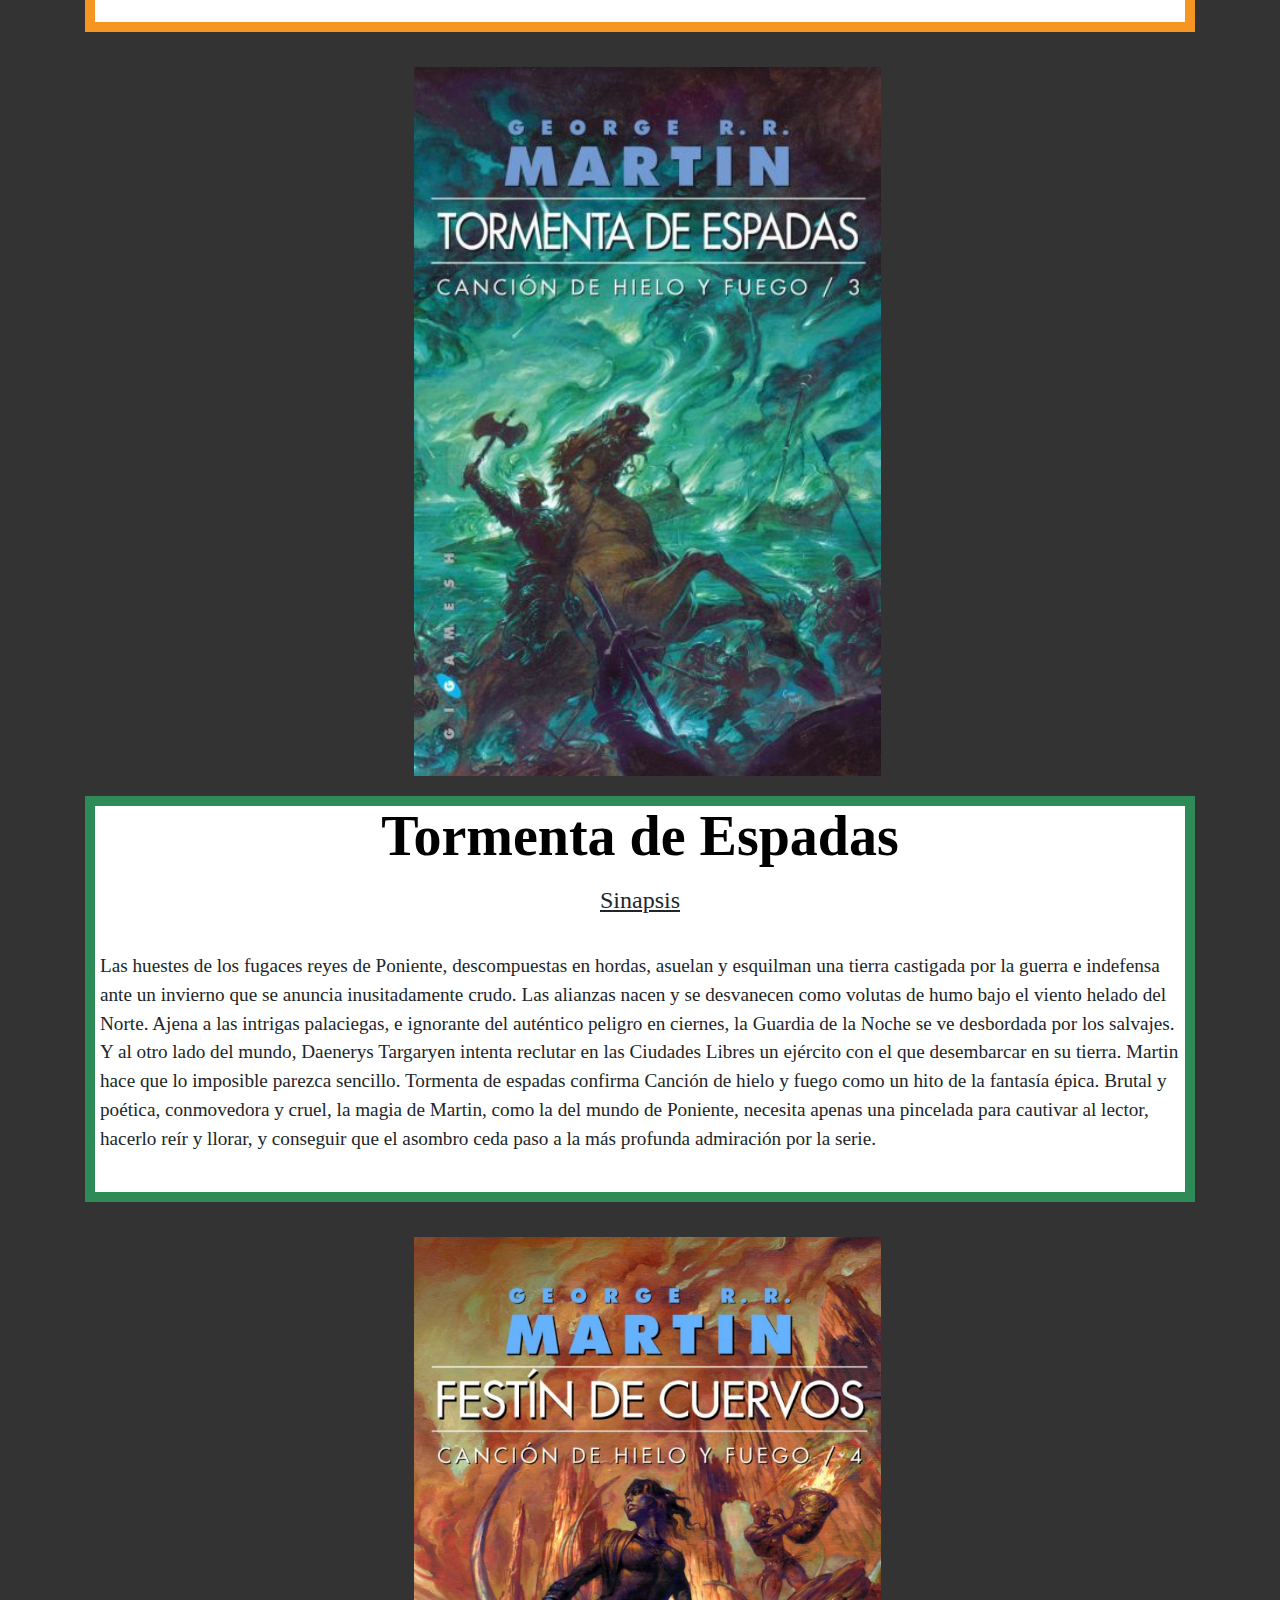
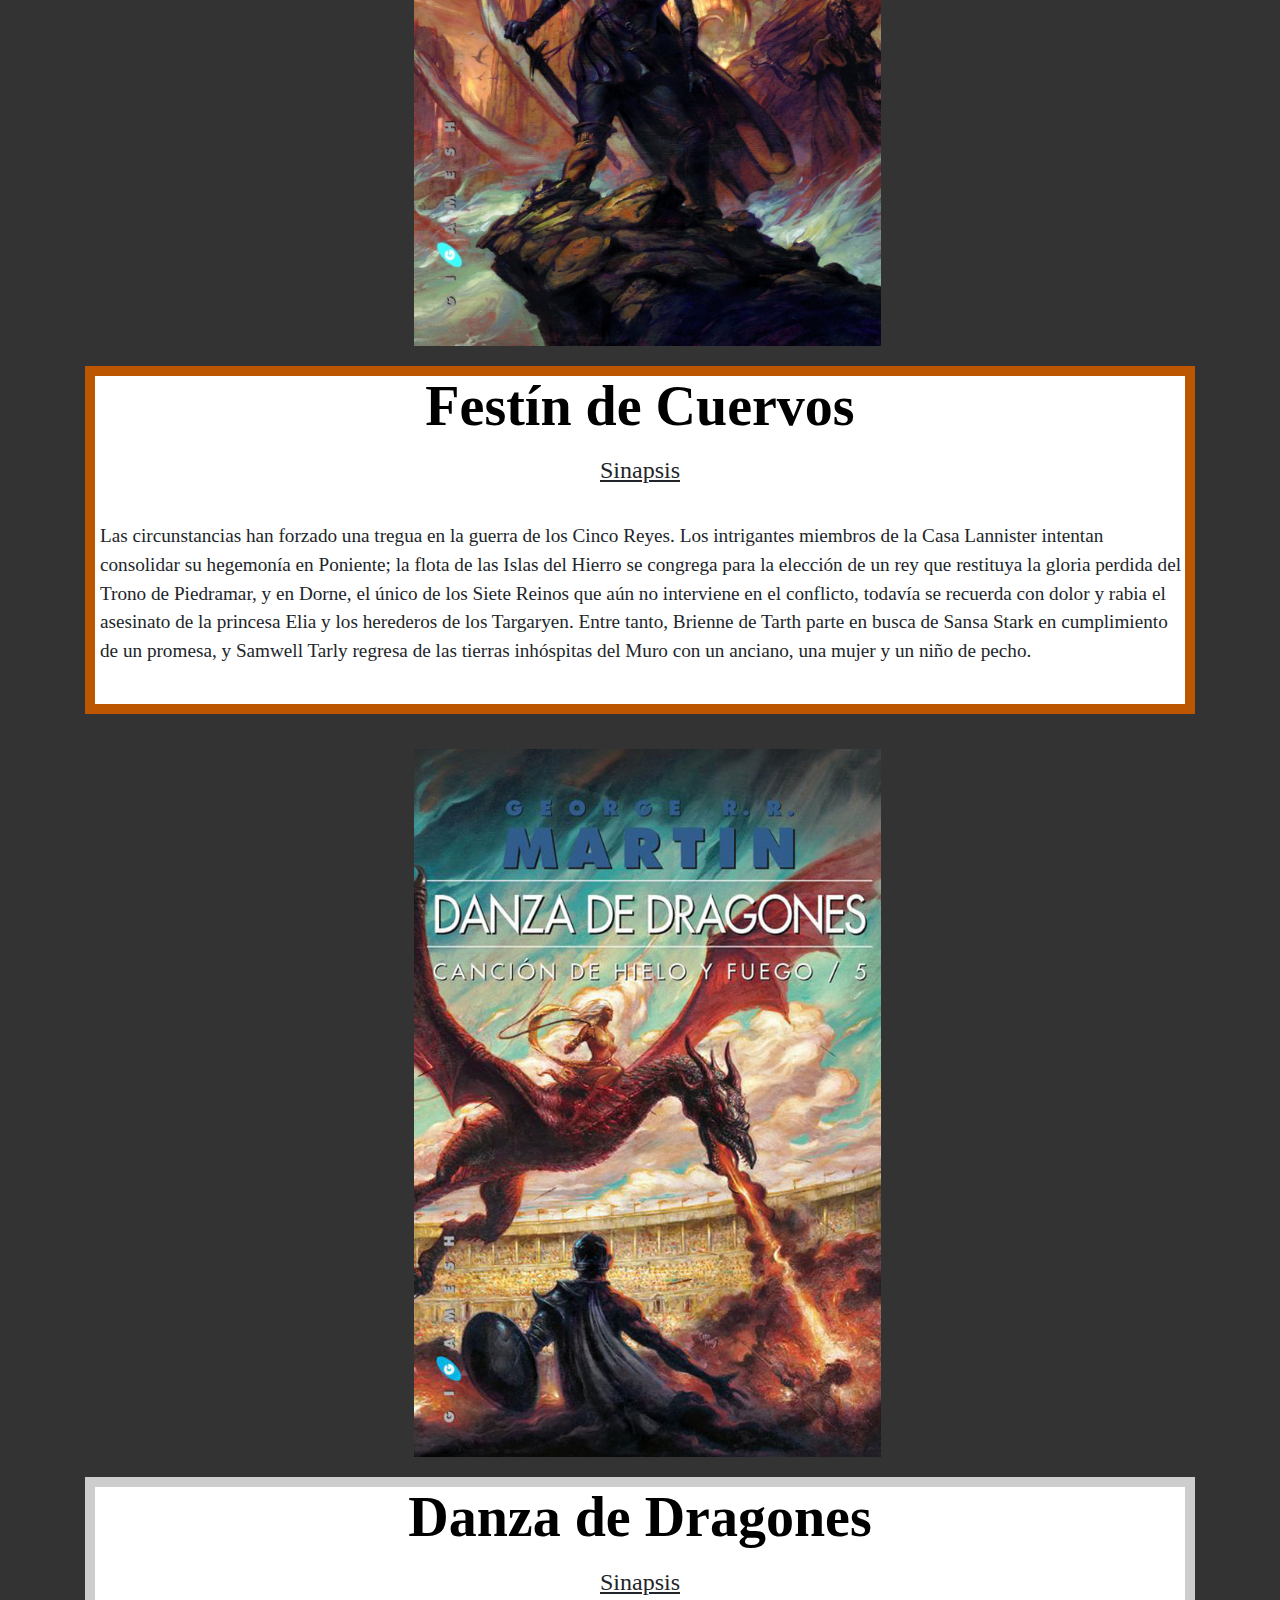
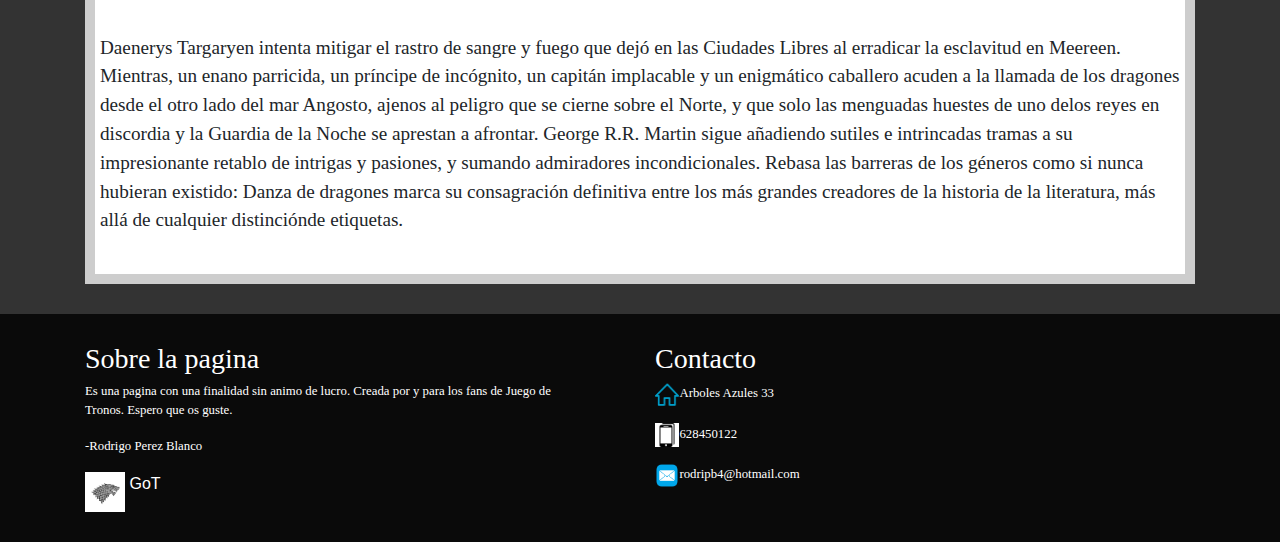
<file: Los Libros.html>
<!doctype html>
<html lang="es">
  <head>
    <!-- Required meta tags -->
    <meta charset="utf-8">
    <meta name="viewport" content="width=device-width, initial-scale=1, shrink-to-fit=no">
    <meta name="author" content="Rodrigo Perez Blanco" />
    <meta name="description" content="Pagina web realizada para introducir a la gente al mundo de Juego de Tronos" />
    <meta name="keywords" content="Juego de tronos,fanpage juego de tronos, fanpage, introduccion juego de tronos, resumen Juego de tronos" />
    <meta name="robots" content="INDEX,FOLLOW">
    <!-- Logo -->
    <title>Juego de Tronos</title>
    <link rel="icon"  href="Imagenes/images.png">
    <!-- Bootstrap CSS -->
    <link rel="stylesheet" href="CSS/bootstrap.css">
    <link rel="stylesheet" href="CSS/bootstrap.min.css">
    <link rel="stylesheet" href="CSS/estilos.css">
    <link rel="stylesheet" href="Fuentes/Fonts.css">
    

  </head>
  <body>
   
  <!-- menú de navegación -->
  <nav class="navbar navbar-inverse bg-inverse navbar-toggleable-sm sticky-top">
    <button class="navbar-toggler navbar-toggler-right" type="button" data-toggle="collapse" data-target="#navbarTogglerDemo01" aria-controls="navbarTogglerDemo01" aria-expanded="false" aria-label="Toggle navigation">
    <span class="navbar-toggler-icon"></span>
    </button>
    <a class="navbar-brand" href="index.html">
     <img src="Imagenes/images.png" width="40" height="40" class="d-inline-block align-top">
    GoT
    </a>
    <div class="collapse navbar-collapse" id="navbarTogglerDemo01">
    <div class="navbar-nav mr-auto ml-auto text-center">
      <a class="nav-item nav-link active" href="index.html">Inicio</a>
      <a class="nav-item nav-link" href="Casa Stark.html">Casa Stark</a>
      <a class="nav-item nav-link" href="Casa Targaryen.html">Casa Targaryen</a>
      <a class="nav-item nav-link" href="Casa Lannister.html">Casa Lannister</a>
      <a class="nav-item nav-link" href="Casa Baratheon.html">Casa Baratheon</a> 
      <a class="nav-item nav-link" href="La Serie.html">La serie</a>
      <a class="nav-item nav-link" href="Los Libros.html">Los libros</a>
    </div>
    <div class="d-flex flex-row justify-content-center">
      <a href="https://www.facebook.com/Fan-PageJuego-de-Tronos-957292944441431/?modal=admin_todo_tour" class="btn btn-outline-primary mr-2">Facebook</a>
      <a href="https://twitter.com/" class="btn btn-outline-info mr-2">Twitter</a>
      <a href="https://www.instagram.com/?hl=es" class="btn btn-outline-orange">Instagram</a>
    </div>
    </div>
  </nav>
  <!-- fin menú de navegación -->
  <!-- Titulo-->
  <div class="container" align="center">
  <div id="tituloLibro">
     <h1 class="masgrande masgrande-sm">Los Libros</h1>
     <p class="margenes1"> Para referirnos a los libros de George R. Martin habrá que explicar que se han escrito todos bajo la saga “Canción de fuego y hielo” y que ha sido un éxito de ventas tanto en España como en  medio mundo.</p>


<p class="margenes1">Una historia de fantasía, magia, guerra y conspiraciones que se desarrolla en el continente de Poniente y las tierras salvajes del Norte. Martin comenzó a escribir la serie en 1991 y el primer libro fue publicado en en 1996. Originalmente la saga fue planeada como una trilogía, aunque su éxito y posterior adaptación televisiva ha llevado a que ya se hayan publicado cinco libros y se espera que la serie sea una heptalogía. También hay tres novelas cortas que son consideradas precuelas de la serie; y una serie de novelas cortas que recopilan los capítulos dedicados a un personaje determinado, ya publicados en las novelas principales.</p>
   </div>
 </div>
 <!--Fin Titulo-->
   <!--Imagenes y descripcion-->
   <div class="container" align="center">
          <img class="serie" src="Imagenes/primer libro.jpg">
        </div>
        <div class="container">
           <div id="Texto2">
          <h1 class="masgrande" align="center"><strong>Juego de tronos</strong></h1>
          <h4 align="center"><u>Sinapsis</u></h4>
          <p class="margenes1">Quince años antes de la novela, los Siete Reinos estaban separados por una guerra civil, conocida alternativamente como la Rebelión de Robert o la Guerra del Usurpador. El príncipe Rhaegar Targaryen secuestró a Lyanna Stark, despertando la ira de su familia y de su prometido, Robert Baratheon (el cabecilla de la rebelión contra el Rey). El Rey Loco, Aerys II Targaryen, ejecutó al padre de Lyanna y a Brandon Stark cuando ellos intentaron rescatarla. El segundo hermano de Lyanna, Eddard Stark, se unió a sus amigos de la juventud, Robert Baratheon y Jon Arryn, en la declaración de guerra contra los Targaryen, asegurando la lealtad de la Casa Tully y la Casa Arryn a través de una cadena de matrimonios dinásticos (Lord Eddard con Catelyn Tully, antigua prometida de su hermano Brandon, y Lord Arryn con Lysa Tully). La poderosa Casa Tyrell continuó apoyando al Rey, pero la Casa Lannister y la Casa Martell pusieron respectivas excusas por los insultos contra sus casas hechos por el Rey. La guerra civil llegó a su clímax con la Batalla del Tridente, en la cual el Príncipe Rhaegar fue asesinado por Robert Baratheon. Los Lannister finalmente acordaron apoyar al Rey Aerys, pero luego estos se volvieron brutalmente en su contra, saqueando la capital Desembarco del Rey. Jaime Lannister, de la Guardia Real, asesinó al Rey Aerys y la Casa Lannister juró lealtad a Robert Baratheon. Los Tyrell y el resto de los fieles al Rey Aerys se rindieron y Robert fue declarado Rey de los Siete Reinos. Desafortunadamente, durante la guerra, Lyanna Stark murió, aparentemente de enfermedad; Robert Baratheon, en su lugar, se casó con Cersei Lannister para consolidar la alianza. A pesar de la victoria de Robert, el hijo y la hija más jóvenes del Rey Loco (Viserys y Daenerys Targaryen) fueron llevados a través del mar por criados fieles. Después de la guerra la Casa Martell eligió el camino del aislamiento, desde que la hermana de la princesa de Dorne, Elia Martell (la esposa del príncipe Rhaegar) y sus hijos pequeños fueran asesinados por Gregor la Montaña Clegane durante el asalto a la capital.

Seis años después, el rey Robert atajó con determinación la rebelión de Balon Greyjoy de las Islas del Hierro. Los dos hijos mayores de Lord Balon fueron asesinados, mientras que su hijo más joven, Theon Greyjoy, fue entregado a Eddard Stark como un pupilo.
          </p>
        </div>
      </div>
      <div class="container" align="center">
          <img class="serie" src="Imagenes/segundo libro.jpg">
        </div>
        <div class="container">
           <div id="Texto2-1">
          <h1 class="masgrande" align="center"><strong>Choque de Reyes</strong></h1>
          <h4 align="center"><u>Sinapsis</u></h4>
          <p class="margenes1">Un cometa del color de la sangre hiende el cielo, cargado de malos augurios. Y hay razones sobradas para pensar así: los Siete Reinos se ven sacudidos por las luchas intestinas entre los nobles por la sucesión al Trono de Hierro. En la otra orilla del mar Angosto, la princesa Daenerys Targaryen conduce a su pueblo de jinetes salvajes a través del desierto. Y en los páramos helados del norte, más allá del Muro, un ejército implacable avanza hacia un territorio asolado por el caos y las guerras fratricidas.
George R.R. Martin, con pulso firme y enérgico, nos deleita con un brillante despliegue de personajes, engranando una trama rica, densa y sorprendente. Nos vuelve testigos de luchas fratricidas, intrigas y traiciones palaciegas en una tierra maldita por la guerra, donde fuerzas ocultas se alzan de nuevo y acechan para reinar en las noches del largo invierno que se avecina.
          </p>
        </div>
      </div>
      <div class="container" align="center">
          <img class="serie" src="Imagenes/tercer libro.jpg">
        </div>
        <div class="container">
           <div id="Texto2-2">
          <h1 class="masgrande" align="center"><strong>Tormenta de Espadas</strong></h1>
          <h4 align="center"><u>Sinapsis</u></h4>
          <p class="margenes1">Las huestes de los fugaces reyes de Poniente, descompuestas en hordas, asuelan y esquilman una tierra castigada por la guerra e indefensa ante un invierno que se anuncia inusitadamente crudo. Las alianzas nacen y se desvanecen como volutas de humo bajo el viento helado del Norte. Ajena a las intrigas palaciegas, e ignorante del auténtico peligro en ciernes, la Guardia de la Noche se ve desbordada por los salvajes. Y al otro lado del mundo, Daenerys Targaryen intenta reclutar en las Ciudades Libres un ejército con el que desembarcar en su tierra. 
Martin hace que lo imposible parezca sencillo. Tormenta de espadas confirma Canción de hielo y fuego como un hito de la fantasía épica. Brutal y poética, conmovedora y cruel, la magia de Martin, como la del mundo de Poniente, necesita apenas una pincelada para cautivar al lector, hacerlo reír y llorar, y conseguir que el asombro ceda paso a la más profunda admiración por la serie.
          </p>
        </div>
      </div>
       <div class="container" align="center">
          <img class="serie" src="Imagenes/cuarto libro.jpg">
        </div>
        <div class="container">
           <div id="Texto2-3">
          <h1 class="masgrande" align="center"><strong>Festín de Cuervos</strong></h1>
          <h4 align="center"><u>Sinapsis</u></h4>
          <p class="margenes1">Las circunstancias han forzado una tregua en la guerra de los Cinco Reyes. Los intrigantes miembros de la Casa Lannister intentan consolidar su hegemonía en Poniente; la flota de las Islas del Hierro se congrega para la elección de un rey que restituya la gloria perdida del Trono de Piedramar, y en Dorne, el único de los Siete Reinos que aún no interviene en el conflicto, todavía se recuerda con dolor y rabia el asesinato de la princesa Elia y los herederos de los Targaryen. Entre tanto, Brienne de Tarth parte en busca de Sansa Stark en cumplimiento de un promesa, y Samwell Tarly regresa de las tierras inhóspitas del Muro con un anciano, una mujer y un niño de pecho.
          </p>
        </div>
      </div>
       <div class="container" align="center">
          <img class="serie" src="Imagenes/quinto libro.jpg">
        </div>
        <div class="container">
           <div id="Texto2-4">
          <h1 class="masgrande" align="center"><strong>Danza de Dragones</strong></h1>
          <h4 align="center"><u>Sinapsis</u></h4>
          <p class="margenes1">Daenerys Targaryen intenta mitigar el rastro de sangre y fuego que dejó en las Ciudades Libres al erradicar la esclavitud en Meereen. Mientras, un enano parricida, un príncipe de incógnito, un capitán implacable y un enigmático caballero acuden a la llamada de los dragones desde el otro lado del mar Angosto, ajenos al peligro que se cierne sobre el Norte, y que solo las menguadas huestes de uno delos reyes en discordia y la Guardia de la Noche se aprestan a afrontar.

George R.R. Martin sigue añadiendo sutiles e intrincadas tramas a su impresionante retablo de intrigas y pasiones, y sumando admiradores incondicionales. Rebasa las barreras de los géneros como si nunca hubieran existido: Danza de dragones marca su consagración definitiva entre los más grandes creadores de la historia de la literatura, más allá de cualquier distinciónde etiquetas.
          </p>
        </div>
      </div>
      <!--Comienzo del Footer-->
    <div id="footerS">
       <div class="container" >
  <div class="row">
    <div class="col" class="color-letras" align="left">
     <h3>Sobre la pagina</h3>
     <p class="margenes-footer">Es una pagina con una finalidad sin animo de lucro. Creada por y para los fans de Juego de Tronos.
     Espero que os guste.
     </p>
     <p class="nombre">-Rodrigo Perez Blanco</p>
      <img src="Imagenes/images.png" width="40" height="40" class="d-inline-block align-top">
    GoT
    </div>
    <div class="col">
     <h3>Contacto</h3>
     <p class="margenes-footer"><img src="Imagenes/casa.png" class="logo-footer">Arboles Azules 33</p>
     <p class="margenes-footer"><img src="Imagenes/movil.png" class="logo-movil">628450122</p>
     <p class="margenes-footer"><img src="Imagenes/correo.png" class="logo-footer">rodripb4@hotmail.com</p>
    </div>
  </div>
</div>  
</div>
  <!--Fin del Footer-->

     <script src="https://code.jquery.com/jquery-3.3.1.slim.min.js" integrity="sha384-q8i/X+965DzO0rT7abK41JStQIAqVgRVzpbzo5smXKp4YfRvH+8abtTE1Pi6jizo" crossorigin="anonymous"></script>
    <script src="https://cdnjs.cloudflare.com/ajax/libs/popper.js/1.14.3/umd/popper.min.js" integrity="sha384-ZMP7rVo3mIykV+2+9J3UJ46jBk0WLaUAdn689aCwoqbBJiSnjAK/l8WvCWPIPm49" crossorigin="anonymous"></script>
    <script src="https://stackpath.bootstrapcdn.com/bootstrap/4.1.3/js/bootstrap.min.js" integrity="sha384-ChfqqxuZUCnJSK3+MXmPNIyE6ZbWh2IMqE241rYiqJxyMiZ6OW/JmZQ5stwEULTy" crossorigin="anonymous"></script>
  </body>
</html>
</file>
<file: CSS/estilos.css>
html {
  font-family: sans-serif;
  line-height: 1.15;
  -ms-text-size-adjust: 100%;
  -webkit-text-size-adjust: 100%;
}

* {
  -webkit-box-sizing: border-box;
  box-sizing: border-box; }

body {
   background:url(../Imagenes/fondo.jpg) no-repeat fixed center center #333; 
 background-size: cover;
}

div#header{

    width: 75%;
    height: 70%;
    background-color:#FFFFFF;
    border: 3px solid #efb810;
    margin-top: 3px;
}
div#tituloStark{

    width: 55%;
    height: 70%;
    background-color:#9c9c9c;
    border: 3px solid #efb810;
    margin-top: 10px;
    margin-bottom: 10px;
}
div#tituloLibro{

    width: 70%;
    height: 70%;
    background-color:#FFF;
    border: 3px solid #efb810;
    margin-top: 10px;
    margin-bottom: 10px;
}
div#tituloBaratheon{

    width: 55%;
    height: 70%;
    background-color: #000;
    border: 3px solid #efb810;
    margin-top: 10px;
    margin-bottom: 10px;
}
div#tituloTargaryen{

    width: 55%;
    height: 70%;
    background-color:#8D0303;
    border: 3px solid #efb810;
    margin-top: 10px;
    margin-bottom: 10px;
}

div#tituloLannister{

    width: 55%;
    height: 70%;
    background-color:#ECB31D;
    border: 3px solid black;
    margin-top: 10px;
    margin-bottom: 10px;
}
/*---------------*/
/***** Oscar *****/
/*---------------*/

figure.effect-oscar {
  background: -webkit-linear-gradient(45deg, #22682a 0%, #9b4a1b 40%, #3a342a 100%);
  background: linear-gradient(45deg, #22682a 0%,#9b4a1b 40%,#3a342a 100%);
}

figure.effect-oscar img {
  opacity: 0;
  -webkit-transition: opacity 0.35s;
  transition: opacity 0.35s;
}

figure.effect-oscar figcaption {
  padding: 3em;
  background-color: rgba(231,110,10,0.1);
  -webkit-transition: background-color 0.35s;
  transition: background-color 0.35s;
}

figure.effect-oscar figcaption::before {
  position: absolute;
  top: 30px;
  right: 30px;
  bottom: 30px;
  left: 30px;
  border: 1px solid #fff;
  content: '';
  background-color:rgba(0,0,0,0.5);

}

figure.effect-oscar figcaption::before,
figure.effect-oscar p {
  opacity: 0;
  -webkit-transition: opacity 0.35s, -webkit-transform 0.35s;
  transition: opacity 0.35s, transform 0.35s;
  -webkit-transform: scale(0);
  transform: scale(0);
  max-width: 90%;
  
}


figure.effect-oscar:hover figcaption::before,
figure.effect-oscar:hover p {
  opacity: 1;
  -webkit-transform: scale(1);
  transform: scale(1);

}

figure.effect-oscar:hover figcaption {
  background-color: rgba(58,52,42,0);
}




img.Stark{
  width: 15%;
  height: 15%;
}
/*-----------------*/
/***** Apollo *****/
/*-----------------*/

figure.effect-apollo {
  background: #3498db;
}

figure.effect-apollo img {
  opacity: 0.95;
  -webkit-transition: opacity 0.35s, -webkit-transform 0.35s;
  transition: opacity 0.35s, transform 0.35s;
  -webkit-transform: scale3d(1.05,1.05,1);
  transform: scale3d(1.05,1.05,1);
}

figure.effect-apollo figcaption::before {
  position: absolute;
  top: 0;
  left: 0;
  width: 100%;
  background: rgba(255,255,255,0.5);
  content: '';
  -webkit-transition: -webkit-transform 0.6s;
  transition: transform 0.6s;
  -webkit-transform: scale3d(1.9,1.4,1) rotate3d(0,0,1,45deg) translate3d(0,-100%,0);
  transform: scale3d(1.9,1.4,1) rotate3d(0,0,1,45deg) translate3d(0,-100%,0);
}

figure.effect-apollo p {
  position: relative;
  right: 0;
  bottom: 0;
  margin: 3em;
  padding: 0 1em;
  width: 100%;
  text-align: center;
  opacity: 0;
  -webkit-transition: opacity 0.35s;
  transition: opacity 0.35s;
}

figure.effect-apollo h2 {
  text-align: left;
}

figure.effect-apollo:hover img {
  opacity: 0.6;
  -webkit-transform: scale3d(1,1,1);
  transform: scale3d(1,1,1);
}

figure.effect-apollo:hover figcaption::before {
  -webkit-transform: scale3d(1.9,1.4,1) rotate3d(0,0,1,45deg) translate3d(0,100%,0);
  transform: scale3d(1.9,1.4,1) rotate3d(0,0,1,45deg) translate3d(0,100%,0);
}

figure.effect-apollo:hover p {
  opacity: 1;
  -webkit-transition-delay: 0.1s;
  transition-delay: 0.1s;
}
.gridT {
  position: relative;
  margin: 0 auto;
  padding: 1em 0 4em;
  width: 100%;
  height: 100%;
  max-width: 500px;
  max-height: 500px;
  list-style: none;
  text-align: center;
}
/* Common style */
.gridT figure {
  position: relative;
  float: left;
  overflow: hidden;
  margin: 10px 1%;
  min-width: 300px;
  max-width: 480px;
  max-height: 360px;
  width: 100%;
  height: 100%;
  text-align: center;
  cursor: pointer;
}

.gridT figure img {
  position: relative;
  display: block;
  width: 100%;
  min-height: 100%;
  max-width: 600px;
  opacity: 0.8;
}

.gridT figure figcaption {
  padding: 2em;
  color: #fff;
  text-transform: uppercase;
  font-size: 1.25em;
  -webkit-backface-visibility: hidden;
  backface-visibility: hidden;
}

.gridT figure figcaption::before,
.gridT figure figcaption::after {
  pointer-events: none;
}

.gridT figure figcaption,
.gridT figure figcaption > a {
  position: absolute;
  top: 0;
  left: 0;
  width: 100%;
  height: 100%;
}
.gridT figure figcaption > a {
  z-index: 1000;
  text-indent: 200%;
  white-space: nowrap;
  font-size: 0;
  opacity: 0;
}

.gridT figure h2 {
  word-spacing: -0.15em;
  font-weight: 300;
}

.gridT figure h2 span {
  font-weight: 800;
}

.gridT figure h2,
.gridT figure p {
  margin: 0;
}

.gridT figure p {
  letter-spacing: 0.2px;
  
}

.gridLanister{

position: relative;
  margin: 0 auto;
  padding: 1em 0 4em;
  width: 100%;
  height: 100%;
  max-width: 1000px;
  max-height: 1000px;
  list-style: none;
  text-align: center;
}

.gridLanister figure {
  position: relative;
  float: left;
  overflow: hidden;
  margin: 10px 1%;
  min-width: 300px;
  max-width: 480px;
  max-height: 360px;
  width: 100%;
  height: 100%;
  text-align: center;
  cursor: pointer;
}

.gridLanister figure img {
  position: relative;
  display: block;
  width: 100%;
  min-height: 100%;
  max-width: 600px;
  opacity: 0.8;
}

.gridLanister figure figcaption {
  padding: 2em;
  color: #fff;
  text-transform: uppercase;
  font-size: 1.25em;
  -webkit-backface-visibility: hidden;
  backface-visibility: hidden;
}

.gridLanister figure figcaption::before,
.gridLanister figure figcaption::after {
  pointer-events: none;
}

.gridLanister figure figcaption,
.gridLanister figure figcaption > a {
  position: absolute;
  top: 0;
  left: 0;
  width: 100%;
  height: 100%;
}

.grid {
  position: relative;
  margin: 0 auto;
  padding: 1em 0 4em;
  width: 100%;
  height: 100%;
  max-width: 1200px;
  max-height: 800px;
  list-style: none;
  text-align: center;
}
/* Common style */
.grid figure {
  position: relative;
  float: left;
  overflow: hidden;
  margin: 10px 1%;
  min-width: 300px;
  max-width: 480px;
  max-height: 360px;
  width: 100%;
  height: 100%;
  text-align: center;
  cursor: pointer;
}

.grid figure img {
  position: relative;
  display: block;
  width: 100%;
  min-height: 100%;
  max-width: 200px;
  opacity: 0.8;
}

.grid figure figcaption {
  padding: 2em;
  color: #fff;
  text-transform: uppercase;
  font-size: 1.25em;
  -webkit-backface-visibility: hidden;
  backface-visibility: hidden;
}

.grid figure figcaption::before,
.grid figure figcaption::after {
  pointer-events: none;
}

.grid figure figcaption,
.grid figure figcaption > a {
  position: absolute;
  top: 0;
  left: 0;
  width: 100%;
  height: 100%;
}

/*---------------*/
/***** Sarah *****/
/*---------------*/
figure.effect-sarah {
 background: #FFFF;
}

figure.effect-sarah img {
  max-width: none;
  width: -webkit-calc(100% + 20px);
  width: calc(100% + 20px);
  -webkit-transition: opacity 0.35s, -webkit-transform 0.35s;
  transition: opacity 0.35s, transform 0.35s;
  -webkit-transform: translate3d(-10px,0,0);
  transform: translate3d(-10px,0,0);
  -webkit-backface-visibility: hidden;
  backface-visibility: hidden;
}

figure.effect-sarah:hover img {
  opacity: 0.4;
  -webkit-transform: translate3d(0,0,0);
  transform: translate3d(0,0,0);
}

figure.effect-sarah figcaption {
  text-align: left;
}

figure.effect-sarah p {
  padding: 1em 0;
  opacity: 0;
  -webkit-transition: opacity 0.35s, -webkit-transform 0.35s;
  transition: opacity 0.35s, transform 0.35s;
  -webkit-transform: translate3d(100%,0,0);
  transform: translate3d(100%,0,0);
}

figure.effect-sarah:hover p {
  opacity: 1;
  -webkit-transform: translate3d(0,0,0);
  transform: translate3d(0,0,0);
}
/*---------------*/
/***** Sarah *****/
/*---------------*/




div#carusel{

  width: 50%;
  margin-top: 20px;
  margin-bottom: 20px;
}

div#Texto{
  width: 100%;
    background-color:#FFFFFF;
    border: 3px solid #efb810;
    margin-top: 20px;
    margin-bottom: 20px;
}
div#Texto2{
    width: 100%;
    background-color:#FFFF;
    margin-top: 20px;
    margin-bottom: 20px;
    border: 10px solid #9dcfdd;
}
div#Texto2-s{
    width: 100%;
    background-color:#FFFF;
    margin-top: 20px;
    margin-bottom: 20px;
}

div#Texto2-1{
    width: 100%;
    background-color:#FFFF;
    margin-top: 20px;
    margin-bottom: 20px;
    border: 10px solid #f59622;

}
div#Texto2-2{
    width: 100%;
    background-color:#FFFF;
    margin-top: 20px;
    margin-bottom: 20px;
    border: 10px solid #2e8b57;
}
div#Texto2-3{
    width: 100%;
    background-color:#FFFF;
    margin-top: 20px;
    margin-bottom: 20px;
    border: 10px solid #bc5600;
}
div#Texto2-4{
    width: 100%;
    background-color:#FFFF;
    margin-top: 20px;
    margin-bottom: 20px;
    border: 10px solid #cdcdcd ;
}

#video,video{
  margin-bottom: 20px; 
  width:100%;
  height:50%;
  max-width: 70%;
}


div#footer {
  margin-top: 30px;
  width: 100%;
  background: #0a0a0a ;
  color: #FFFF;
}
div#footerS {
  margin-top: 30px;
  width: 100%;
  background: #0a0a0a ;
  color: #FFFF;
}
div#footerT {
  margin-top: 30px;
  width: 100%;
  background: #0a0a0a ;
  color: #FFFF;
}
@media (min-width: 1023px) and (max-width: 1024px){
  div#footerT {
  margin-top: 30px;
  width: 100%;
  background: #0a0a0a ;
  color: #FFFF;
  position: fixed;
  right: 0;
  bottom: 0;
  left: 0;
  z-index: 1030;
}
}
@media (min-width: 1440px) and (max-width: 2560px){
  div#footerT {
  margin-top: 30px;
  width: 100%;
  background: #0a0a0a ;
  color: #FFFF;
  position: fixed;
  right: 0;
  bottom: 0;
  left: 0;
  z-index: 1030;
}
div#footer {
  margin-top: 30px;
  width: 100%;
  background: #0a0a0a ;
  color: #FFFF;
  position: fixed;
  right: 0;
  bottom: 0;
  left: 0;
  z-index: 1030
}
}

img.serie{
  width: 42%;
  height: 100%;
  margin-top: 15px;
  margin-left: 15px;
}
.margenes1{
  margin: 2em auto;
  margin-left: 5px;
}


p.margenes-footer{
  margin-top: 0;
  margin-bottom: 1rem;
  margin-right: 4em;
  margin-left: auto;
  font-size: 80%;
  font-family: serif;
}
p.nombre{
  margin-top: auto;
  margin-bottom: 1rem;
  margin-right: auto;
  margin-left: auto;
  font-size: 80%;
  font-family: serif;
}

img.logo-footer{

  width: 5%;
  height: 5%;
}

img.logo-movil{
  width: 5%;
  height: 5%;
  background: #FFFF;
}
.imagenes-carousel{
  width: 50%;
  height: 100%;
}

.espacios{
  margin: 1em auto;
  position: absolute;
  left: 95%; 
  top: 95%;  
  padding:;
}

.margenes{
  margin: 2em auto;
}


body {
  margin: 0px;
}

article,
aside,
header,
nav,
section {
  display: block;
}

h1 {
  font-size: 2em;
  margin: 0.67em 0;
}

figcaption,
figure,
main {
  display: block;
}

figure {
  margin: 1em 40px;
}

hr {
  -webkit-box-sizing: content-box;
          box-sizing: content-box;
  height: 0;
  overflow: visible;
}

pre {
  font-family: monospace, monospace;
  font-size: 1em;
}

a {
  background-color: transparent;
  -webkit-text-decoration-skip: objects;
}

a:active,
a:hover {
  outline-width: 0;
}

abbr[title] {
  border-bottom: none;
  text-decoration: underline;
  text-decoration: underline dotted;
}

b,
strong {
  font-weight: inherit;
}

b,
strong {
  font-weight: bolder;
}

code,
kbd,
samp {
  font-family: monospace, monospace;
  font-size: 1em;
}

dfn {
  font-style: italic;
}

mark {
  background-color: #ff0;
  color: #000;
}

small {
  font-size: 80%;
}

sub,
sup {
  font-size: 75%;
  line-height: 0;
  position: relative;
  vertical-align: baseline;
}

sub {
  bottom: -0.25em;
}

sup {
  top: -0.5em;
}

audio,
video {
  display: inline-block;
}

audio:not([controls]) {
  display: none;
  height: 0;
}

img {
  border-style: none;
}

svg:not(:root) {
  overflow: hidden;
}

button,
input,
optgroup,
select,
textarea {
  font-family: sans-serif;
  font-size: 100%;
  line-height: 1.15;
  margin: 0;
}

button,
input {
  overflow: visible;
}

button,
select {
  text-transform: none;
}

button,
html [type="button"],
[type="reset"],
[type="submit"] {
  -webkit-appearance: button;
}

button::-moz-focus-inner,
[type="button"]::-moz-focus-inner,
[type="reset"]::-moz-focus-inner,
[type="submit"]::-moz-focus-inner {
  border-style: none;
  padding: 0;
}

button:-moz-focusring,
[type="button"]:-moz-focusring,
[type="reset"]:-moz-focusring,
[type="submit"]:-moz-focusring {
  outline: 1px dotted ButtonText;
}

fieldset {
  border: 1px solid #c0c0c0;
  margin: 0 2px;
  padding: 0.35em 0.625em 0.75em;
}

legend {
  -webkit-box-sizing: border-box;
          box-sizing: border-box;
  color: inherit;
  display: table;
  max-width: 100%;
  padding: 0;
  white-space: normal;
}

progress {
  display: inline-block;
  vertical-align: baseline;
}

textarea {
  overflow: auto;
}

[type="checkbox"],
[type="radio"] {
  -webkit-box-sizing: border-box;
          box-sizing: border-box;
  padding: 0;
}

[type="number"]::-webkit-inner-spin-button,
[type="number"]::-webkit-outer-spin-button {
  height: auto;
}

[type="search"] {
  -webkit-appearance: textfield;
  outline-offset: -2px;
}

[type="search"]::-webkit-search-cancel-button,
[type="search"]::-webkit-search-decoration {
  -webkit-appearance: none;
}

::-webkit-file-upload-button {
  -webkit-appearance: button;
  font: inherit;
}

details,
menu {
  display: block;
}

summary {
  display: list-item;
}

canvas {
  display: inline-block;
}

template {
  display: none;
}

[hidden] {
  display: none;
}

@media print {
  *,
  *::before,
  *::after,
  p::first-letter,
  div::first-letter,
  blockquote::first-letter,
  li::first-letter,
  p::first-line,
  div::first-line,
  blockquote::first-line,
  li::first-line {
    text-shadow: none !important;
    -webkit-box-shadow: none !important;
            box-shadow: none !important;
  }
  a,
  a:visited {
    text-decoration: underline;
  }
  abbr[title]::after {
    content: " (" attr(title) ")";
  }
  pre {
    white-space: pre-wrap !important;
  }
  pre,
  blockquote {
    border: 1px solid #999;
    page-break-inside: avoid;
  }
  thead {
    display: table-header-group;
  }
  tr,
  img {
    page-break-inside: avoid;
  }
  p,
  h2,
  h3 {
    orphans: 3;
    widows: 3;
  }
  h2,
  h3 {
    page-break-after: avoid;
  }
  .navbar {
    display: none;
  }
  .badge {
    border: 1px solid #000;
  }
  .table {
    border-collapse: collapse !important;
  }
  .table td,
  .table th {
    background-color: #fff !important;
  }
  .table-bordered th,
  .table-bordered td {
    border: 1px solid #ddd !important;
  }
}

html {
  -webkit-box-sizing: border-box;
          box-sizing: border-box;
}

*,
*::before,
*::after {
  -webkit-box-sizing: inherit;
          box-sizing: inherit;
}

@-ms-viewport {
  width: device-width;
}

html {
  -ms-overflow-style: scrollbar;
  -webkit-tap-highlight-color: transparent;
}


[tabindex="-1"]:focus {
  outline: none !important;
}

h1, h2, h3, h4, h5, h6 {
  margin-top: 0;
  margin-bottom: .5rem;
}

p {
  margin-top: 0;
  margin-bottom: 1rem;
  margin-right: 4em;
  margin-left: 4em;
}

abbr[title],
abbr[data-original-title] {
  cursor: help;
}

address {
  margin-bottom: 1rem;
  font-style: normal;
  line-height: inherit;
}

ol,
ul,
dl {
  margin-top: 0;
  margin-bottom: 1rem;
}

ol ol,
ul ul,
ol ul,
ul ol {
  margin-bottom: 0;
}

dt {
  font-weight: bold;
}

dd {
  margin-bottom: .5rem;
  margin-left: 0;
}

blockquote {
  margin: 0 0 1rem;
}

a {
  color: #0275d8;
  text-decoration: none;
}

a:focus, a:hover {
  color: #014c8c;
  text-decoration: underline;
}

a:not([href]):not([tabindex]) {
  color: inherit;
  text-decoration: none;
}

a:not([href]):not([tabindex]):focus, a:not([href]):not([tabindex]):hover {
  color: inherit;
  text-decoration: none;
}

a:not([href]):not([tabindex]):focus {
  outline: 0;
}

pre {
  margin-top: 0;
  margin-bottom: 1rem;
  overflow: auto;
}

figure {
  margin: 0 0 1rem;
}

img {
  vertical-align: middle;
}

[role="button"] {
  cursor: pointer;
}

a,
area,
button,
[role="button"],
input,
label,
select,
summary,
textarea {
  -ms-touch-action: manipulation;
      touch-action: manipulation;
}

table {
  border-collapse: collapse;
  background-color: transparent;
}

caption {
  padding-top: 0.75rem;
  padding-bottom: 0.75rem;
  color: #636c72;
  text-align: left;
  caption-side: bottom;
}

th {
  text-align: left;
}

label {
  display: inline-block;
  margin-bottom: .5rem;
}

button:focus {
  outline: 1px dotted;
  outline: 5px auto -webkit-focus-ring-color;
}

input,
button,
select,
textarea {
  line-height: inherit;
}

input[type="radio"]:disabled,
input[type="checkbox"]:disabled {
  cursor: not-allowed;
}

input[type="date"],
input[type="time"],
input[type="datetime-local"],
input[type="month"] {
  -webkit-appearance: listbox;
}

textarea {
  resize: vertical;
}

fieldset {
  min-width: 0;
  padding: 0;
  margin: 0;
  border: 0;
}

legend {
  display: block;
  width: 100%;
  padding: 0;
  margin-bottom: .5rem;
  font-size: 1.5rem;
  line-height: inherit;
}

input[type="search"] {
  -webkit-appearance: none;
}

output {
  display: inline-block;
}

[hidden] {
  display: none !important;
}

h1, h2, h3, h4, h5, h6,
.h1, .h2, .h3, .h4, .h5, .h6 {
  margin-bottom: 0.5rem;
  font-family: inherit;
  font-weight: 500;
  line-height: 1.1;
  color: inherit;
}

h1, .h1 {
  font-size: 2.5rem;
}

h2, .h2 {
  font-size: 2rem;
}

h3, .h3 {
  font-size: 1.75rem;
}

h4, .h4 {
  font-size: 1.5rem;
}

h5, .h5 {
  font-size: 1.25rem;
}

h6, .h6 {
  font-size: 1rem;
}

.lead {
  font-size: 1.25rem;
  font-weight: 300;
}

.display-1 {
  font-size: 6rem;
  font-weight: 300;
  line-height: 1.1;
}

.display-2 {
  font-size: 5.5rem;
  font-weight: 300;
  line-height: 1.1;
}

.display-3 {
  font-size: 4.5rem;
  font-weight: 300;
  line-height: 1.1;
}

.display-4 {
  font-size: 3.5rem;
  font-weight: 300;
  line-height: 1.1;
}

hr {
  margin-top: 1rem;
  margin-bottom: 1rem;
  border: 0;
  border-top: 1px solid rgba(0, 0, 0, 0.1);
}

small,
.small {
  font-size: 80%;
  font-weight: normal;
}

mark,
.mark {
  padding: 0.2em;
  background-color: #fcf8e3;
}

.list-unstyled {
  padding-left: 0;
  list-style: none;
}

.list-inline {
  padding-left: 0;
  list-style: none;
}

.list-inline-item {
  display: inline-block;
}

.list-inline-item:not(:last-child) {
  margin-right: 5px;
}

.initialism {
  font-size: 90%;
  text-transform: uppercase;
}

.blockquote {
  padding: 0.5rem 1rem;
  margin-bottom: 1rem;
  font-size: 1.25rem;
  border-left: 0.25rem solid #eceeef;
}

.blockquote-footer {
  display: block;
  font-size: 80%;
  color: #636c72;
}

.blockquote-footer::before {
  content: "\2014 \00A0";
}

.blockquote-reverse {
  padding-right: 1rem;
  padding-left: 0;
  text-align: right;
  border-right: 0.25rem solid #eceeef;
  border-left: 0;
}

.blockquote-reverse .blockquote-footer::before {
  content: "";
}

.blockquote-reverse .blockquote-footer::after {
  content: "\00A0 \2014";
}

.img-fluid {
  max-width: 420px;
  height: auto;
}

.img-thumbnail {
  padding: 0.25rem;
  background-color: #fff;
  border: 1px solid #ddd;
  border-radius: 0.25rem;
  -webkit-transition: all 0.2s ease-in-out;
  -o-transition: all 0.2s ease-in-out;
  transition: all 0.2s ease-in-out;
  max-width: 100%;
  height: auto;
}

.figure {
  display: inline-block;
}

.figure-img {
  margin-bottom: 0.5rem;
  line-height: 1;
}

.figure-caption {
  font-size: 90%;
  color: #636c72;
}

code,
kbd,
pre,
samp {
  font-family: Menlo, Monaco, Consolas, "Liberation Mono", "Courier New", monospace;
}

code {
  padding: 0.2rem 0.4rem;
  font-size: 90%;
  color: #bd4147;
  background-color: #f7f7f9;
  border-radius: 0.25rem;
}

a > code {
  padding: 0;
  color: inherit;
  background-color: inherit;
}

kbd {
  padding: 0.2rem 0.4rem;
  font-size: 90%;
  color: #fff;
  background-color: #292b2c;
  border-radius: 0.2rem;
}

kbd kbd {
  padding: 0;
  font-size: 100%;
  font-weight: bold;
}

pre {
  display: block;
  margin-top: 0;
  margin-bottom: 1rem;
  font-size: 90%;
  color: #292b2c;
}

pre code {
  padding: 0;
  font-size: inherit;
  color: inherit;
  background-color: transparent;
  border-radius: 0;
}

.pre-scrollable {
  max-height: 340px;
  overflow-y: scroll;
}

.container {
  position: relative;
  margin-left: auto;
  margin-right: auto;
  padding-right: 15px;
  padding-left: 15px;
}

@media (min-width: 300px) {
  .container {
    padding-right: 15px;
    padding-left: 15px;
  }
  .col{
    margin-top: 30px;
    margin-bottom: 30px;
  }
  }

@media (min-width: 768px) {
  .container {
    padding-right: 15px;
    padding-left: 15px;
  }
}


@media (min-width: 992px) {
  .container {
    padding-right: 15px;
    padding-left: 15px;
  }
}

@media (min-width: 1200px) {
  .container {
    padding-right: 15px;
    padding-left: 15px;
  }
}

@media (min-width: 576px) {
  .container {
    width: 540px;
    max-width: 100%;
  }
}

@media (min-width: 770px) {
  .container {
    width: 550px;
    max-width: 100%;
  }
}

@media (min-width: 992px) {
  .container {
    width: 960px;
    max-width: 100%;
  }
}

@media (min-width: 1200px) {
  .container {
    width: 1140px;
    max-width: 100%;
  }
}

.container-fluid {
  position: relative;
  margin-left: auto;
  margin-right: auto;
  padding-right: 15px;
  padding-left: 15px;
}

@media (min-width: 576px) {
  .container-fluid {
    padding-right: 15px;
    padding-left: 15px;
  }
}

@media (min-width: 768px) {
  .container-fluid {
    padding-right: 15px;
    padding-left: 15px;
  }
}

@media (min-width: 992px) {
  .container-fluid {
    padding-right: 15px;
    padding-left: 15px;
  }
}

@media (min-width: 1200px) {
  .container-fluid {
    padding-right: 15px;
    padding-left: 15px;
  }
}

.row {
  display: -webkit-box;
  display: -webkit-flex;
  display: -ms-flexbox;
  display: flex;
  -webkit-flex-wrap: wrap;
      -ms-flex-wrap: wrap;
          flex-wrap: wrap;
  margin-right: -15px;
  margin-left: -15px;
}

@media (min-width: 576px) {
  .row {
    margin-right: -15px;
    margin-left: -15px;
  }
}

@media (min-width: 768px) {
  .row {
    margin-right: -15px;
    margin-left: -15px;
  }
}

@media (min-width: 992px) {
  .row {
    margin-right: -15px;
    margin-left: -15px;
  }
}

@media (min-width: 1200px) {
  .row {
    margin-right: -15px;
    margin-left: -15px;
  }
}

.no-gutters {
  margin-right: 0;
  margin-left: 0;
}

.no-gutters > .col,
.no-gutters > [class*="col-"] {
  padding-right: 0;
  padding-left: 0;
}

.col-1, .col-2, .col-3, .col-4, .col-5, .col-6, .col-7, .col-8, .col-9, .col-10, .col-11, .col-12, .col, .col-sm-1, .col-sm-2, .col-sm-3, .col-sm-4, .col-sm-5, .col-sm-6, .col-sm-7, .col-sm-8, .col-sm-9, .col-sm-10, .col-sm-11, .col-sm-12, .col-sm, .col-md-1, .col-md-2, .col-md-3, .col-md-4, .col-md-5, .col-md-6, .col-md-7, .col-md-8, .col-md-9, .col-md-10, .col-md-11, .col-md-12, .col-md, .col-lg-1, .col-lg-2, .col-lg-3, .col-lg-4, .col-lg-5, .col-lg-6, .col-lg-7, .col-lg-8, .col-lg-9, .col-lg-10, .col-lg-11, .col-lg-12, .col-lg, .col-xl-1, .col-xl-2, .col-xl-3, .col-xl-4, .col-xl-5, .col-xl-6, .col-xl-7, .col-xl-8, .col-xl-9, .col-xl-10, .col-xl-11, .col-xl-12, .col-xl {
  position: relative;
  width: 100%;
  min-height: 1px;
  padding-right: 15px;
  padding-left: 15px;
}

@media (min-width: 576px) {
  .col-1, .col-2, .col-3, .col-4, .col-5, .col-6, .col-7, .col-8, .col-9, .col-10, .col-11, .col-12, .col, .col-sm-1, .col-sm-2, .col-sm-3, .col-sm-4, .col-sm-5, .col-sm-6, .col-sm-7, .col-sm-8, .col-sm-9, .col-sm-10, .col-sm-11, .col-sm-12, .col-sm, .col-md-1, .col-md-2, .col-md-3, .col-md-4, .col-md-5, .col-md-6, .col-md-7, .col-md-8, .col-md-9, .col-md-10, .col-md-11, .col-md-12, .col-md, .col-lg-1, .col-lg-2, .col-lg-3, .col-lg-4, .col-lg-5, .col-lg-6, .col-lg-7, .col-lg-8, .col-lg-9, .col-lg-10, .col-lg-11, .col-lg-12, .col-lg, .col-xl-1, .col-xl-2, .col-xl-3, .col-xl-4, .col-xl-5, .col-xl-6, .col-xl-7, .col-xl-8, .col-xl-9, .col-xl-10, .col-xl-11, .col-xl-12, .col-xl {
    padding-right: 15px;
    padding-left: 15px;
  }
}

@media (min-width: 768px) {
  .col-1, .col-2, .col-3, .col-4, .col-5, .col-6, .col-7, .col-8, .col-9, .col-10, .col-11, .col-12, .col, .col-sm-1, .col-sm-2, .col-sm-3, .col-sm-4, .col-sm-5, .col-sm-6, .col-sm-7, .col-sm-8, .col-sm-9, .col-sm-10, .col-sm-11, .col-sm-12, .col-sm, .col-md-1, .col-md-2, .col-md-3, .col-md-4, .col-md-5, .col-md-6, .col-md-7, .col-md-8, .col-md-9, .col-md-10, .col-md-11, .col-md-12, .col-md, .col-lg-1, .col-lg-2, .col-lg-3, .col-lg-4, .col-lg-5, .col-lg-6, .col-lg-7, .col-lg-8, .col-lg-9, .col-lg-10, .col-lg-11, .col-lg-12, .col-lg, .col-xl-1, .col-xl-2, .col-xl-3, .col-xl-4, .col-xl-5, .col-xl-6, .col-xl-7, .col-xl-8, .col-xl-9, .col-xl-10, .col-xl-11, .col-xl-12, .col-xl {
    padding-right: 15px;
    padding-left: 15px;
  }
}

@media (min-width: 992px) {
  .col-1, .col-2, .col-3, .col-4, .col-5, .col-6, .col-7, .col-8, .col-9, .col-10, .col-11, .col-12, .col, .col-sm-1, .col-sm-2, .col-sm-3, .col-sm-4, .col-sm-5, .col-sm-6, .col-sm-7, .col-sm-8, .col-sm-9, .col-sm-10, .col-sm-11, .col-sm-12, .col-sm, .col-md-1, .col-md-2, .col-md-3, .col-md-4, .col-md-5, .col-md-6, .col-md-7, .col-md-8, .col-md-9, .col-md-10, .col-md-11, .col-md-12, .col-md, .col-lg-1, .col-lg-2, .col-lg-3, .col-lg-4, .col-lg-5, .col-lg-6, .col-lg-7, .col-lg-8, .col-lg-9, .col-lg-10, .col-lg-11, .col-lg-12, .col-lg, .col-xl-1, .col-xl-2, .col-xl-3, .col-xl-4, .col-xl-5, .col-xl-6, .col-xl-7, .col-xl-8, .col-xl-9, .col-xl-10, .col-xl-11, .col-xl-12, .col-xl {
    padding-right: 15px;
    padding-left: 15px;
  }
}

@media (min-width: 1200px) {
  .col-1, .col-2, .col-3, .col-4, .col-5, .col-6, .col-7, .col-8, .col-9, .col-10, .col-11, .col-12, .col, .col-sm-1, .col-sm-2, .col-sm-3, .col-sm-4, .col-sm-5, .col-sm-6, .col-sm-7, .col-sm-8, .col-sm-9, .col-sm-10, .col-sm-11, .col-sm-12, .col-sm, .col-md-1, .col-md-2, .col-md-3, .col-md-4, .col-md-5, .col-md-6, .col-md-7, .col-md-8, .col-md-9, .col-md-10, .col-md-11, .col-md-12, .col-md, .col-lg-1, .col-lg-2, .col-lg-3, .col-lg-4, .col-lg-5, .col-lg-6, .col-lg-7, .col-lg-8, .col-lg-9, .col-lg-10, .col-lg-11, .col-lg-12, .col-lg, .col-xl-1, .col-xl-2, .col-xl-3, .col-xl-4, .col-xl-5, .col-xl-6, .col-xl-7, .col-xl-8, .col-xl-9, .col-xl-10, .col-xl-11, .col-xl-12, .col-xl {
    padding-right: 15px;
    padding-left: 15px;
  }
}

.col {
  -webkit-flex-basis: 0;
      -ms-flex-preferred-size: 0;
          flex-basis: 0;
  -webkit-box-flex: 1;
  -webkit-flex-grow: 1;
      -ms-flex-positive: 1;
          flex-grow: 1;
  max-width: 100%;
}

.col-auto {
  -webkit-box-flex: 0;
  -webkit-flex: 0 0 auto;
      -ms-flex: 0 0 auto;
          flex: 0 0 auto;
  width: auto;
}

.col-1 {
  -webkit-box-flex: 0;
  -webkit-flex: 0 0 8.333333%;
      -ms-flex: 0 0 8.333333%;
          flex: 0 0 8.333333%;
  max-width: 8.333333%;
}

.col-2 {
  -webkit-box-flex: 0;
  -webkit-flex: 0 0 16.666667%;
      -ms-flex: 0 0 16.666667%;
          flex: 0 0 16.666667%;
  max-width: 16.666667%;
}

.col-3 {
  -webkit-box-flex: 0;
  -webkit-flex: 0 0 25%;
      -ms-flex: 0 0 25%;
          flex: 0 0 25%;
  max-width: 25%;
}

.col-4 {
  -webkit-box-flex: 0;
  -webkit-flex: 0 0 33.333333%;
      -ms-flex: 0 0 33.333333%;
          flex: 0 0 33.333333%;
  max-width: 33.333333%;
}

.col-5 {
  -webkit-box-flex: 0;
  -webkit-flex: 0 0 41.666667%;
      -ms-flex: 0 0 41.666667%;
          flex: 0 0 41.666667%;
  max-width: 41.666667%;
}

.col-6 {
  -webkit-box-flex: 0;
  -webkit-flex: 0 0 50%;
      -ms-flex: 0 0 50%;
          flex: 0 0 50%;
  max-width: 50%;
}

.col-7 {
  -webkit-box-flex: 0;
  -webkit-flex: 0 0 58.333333%;
      -ms-flex: 0 0 58.333333%;
          flex: 0 0 58.333333%;
  max-width: 58.333333%;
}

.col-8 {
  -webkit-box-flex: 0;
  -webkit-flex: 0 0 66.666667%;
      -ms-flex: 0 0 66.666667%;
          flex: 0 0 66.666667%;
  max-width: 66.666667%;
}

.col-9 {
  -webkit-box-flex: 0;
  -webkit-flex: 0 0 75%;
      -ms-flex: 0 0 75%;
          flex: 0 0 75%;
  max-width: 75%;
}

.col-10 {
  -webkit-box-flex: 0;
  -webkit-flex: 0 0 83.333333%;
      -ms-flex: 0 0 83.333333%;
          flex: 0 0 83.333333%;
  max-width: 83.333333%;
}

.col-11 {
  -webkit-box-flex: 0;
  -webkit-flex: 0 0 91.666667%;
      -ms-flex: 0 0 91.666667%;
          flex: 0 0 91.666667%;
  max-width: 91.666667%;
}

.col-12 {
  -webkit-box-flex: 0;
  -webkit-flex: 0 0 100%;
      -ms-flex: 0 0 100%;
          flex: 0 0 100%;
  max-width: 100%;
}

.pull-0 {
  right: auto;
}

.pull-1 {
  right: 8.333333%;
}

.pull-2 {
  right: 16.666667%;
}

.pull-3 {
  right: 25%;
}

.pull-4 {
  right: 33.333333%;
}

.pull-5 {
  right: 41.666667%;
}

.pull-6 {
  right: 50%;
}

.pull-7 {
  right: 58.333333%;
}

.pull-8 {
  right: 66.666667%;
}

.pull-9 {
  right: 75%;
}

.pull-10 {
  right: 83.333333%;
}

.pull-11 {
  right: 91.666667%;
}

.pull-12 {
  right: 100%;
}

.push-0 {
  left: auto;
}

.push-1 {
  left: 8.333333%;
}

.push-2 {
  left: 16.666667%;
}

.push-3 {
  left: 25%;
}

.push-4 {
  left: 33.333333%;
}

.push-5 {
  left: 41.666667%;
}

.push-6 {
  left: 50%;
}

.push-7 {
  left: 58.333333%;
}

.push-8 {
  left: 66.666667%;
}

.push-9 {
  left: 75%;
}

.push-10 {
  left: 83.333333%;
}

.push-11 {
  left: 91.666667%;
}

.push-12 {
  left: 100%;
}

.offset-1 {
  margin-left: 8.333333%;
}

.offset-2 {
  margin-left: 16.666667%;
}

.offset-3 {
  margin-left: 25%;
}

.offset-4 {
  margin-left: 33.333333%;
}

.offset-5 {
  margin-left: 41.666667%;
}

.offset-6 {
  margin-left: 50%;
}

.offset-7 {
  margin-left: 58.333333%;
}

.offset-8 {
  margin-left: 66.666667%;
}

.offset-9 {
  margin-left: 75%;
}

.offset-10 {
  margin-left: 83.333333%;
}

.offset-11 {
  margin-left: 91.666667%;
}

@media (min-width: 576px) {
  .col-sm {
    -webkit-flex-basis: 0;
        -ms-flex-preferred-size: 0;
            flex-basis: 0;
    -webkit-box-flex: 1;
    -webkit-flex-grow: 1;
        -ms-flex-positive: 1;
            flex-grow: 1;
    max-width: 100%;
  }
  .col-sm-auto {
    -webkit-box-flex: 0;
    -webkit-flex: 0 0 auto;
        -ms-flex: 0 0 auto;
            flex: 0 0 auto;
    width: auto;
  }
  .col-sm-1 {
    -webkit-box-flex: 0;
    -webkit-flex: 0 0 8.333333%;
        -ms-flex: 0 0 8.333333%;
            flex: 0 0 8.333333%;
    max-width: 8.333333%;
  }
  .col-sm-2 {
    -webkit-box-flex: 0;
    -webkit-flex: 0 0 16.666667%;
        -ms-flex: 0 0 16.666667%;
            flex: 0 0 16.666667%;
    max-width: 16.666667%;
  }
  .col-sm-3 {
    -webkit-box-flex: 0;
    -webkit-flex: 0 0 25%;
        -ms-flex: 0 0 25%;
            flex: 0 0 25%;
    max-width: 25%;
  }
  .col-sm-4 {
    -webkit-box-flex: 0;
    -webkit-flex: 0 0 33.333333%;
        -ms-flex: 0 0 33.333333%;
            flex: 0 0 33.333333%;
    max-width: 33.333333%;
  }
  .col-sm-5 {
    -webkit-box-flex: 0;
    -webkit-flex: 0 0 41.666667%;
        -ms-flex: 0 0 41.666667%;
            flex: 0 0 41.666667%;
    max-width: 41.666667%;
  }
  .col-sm-6 {
    -webkit-box-flex: 0;
    -webkit-flex: 0 0 50%;
        -ms-flex: 0 0 50%;
            flex: 0 0 50%;
    max-width: 50%;
  }
  .col-sm-7 {
    -webkit-box-flex: 0;
    -webkit-flex: 0 0 58.333333%;
        -ms-flex: 0 0 58.333333%;
            flex: 0 0 58.333333%;
    max-width: 58.333333%;
  }
  .col-sm-8 {
    -webkit-box-flex: 0;
    -webkit-flex: 0 0 66.666667%;
        -ms-flex: 0 0 66.666667%;
            flex: 0 0 66.666667%;
    max-width: 66.666667%;
  }
  .col-sm-9 {
    -webkit-box-flex: 0;
    -webkit-flex: 0 0 75%;
        -ms-flex: 0 0 75%;
            flex: 0 0 75%;
    max-width: 75%;
  }
  .col-sm-10 {
    -webkit-box-flex: 0;
    -webkit-flex: 0 0 83.333333%;
        -ms-flex: 0 0 83.333333%;
            flex: 0 0 83.333333%;
    max-width: 83.333333%;
  }
  .col-sm-11 {
    -webkit-box-flex: 0;
    -webkit-flex: 0 0 91.666667%;
        -ms-flex: 0 0 91.666667%;
            flex: 0 0 91.666667%;
    max-width: 91.666667%;
  }
  .col-sm-12 {
    -webkit-box-flex: 0;
    -webkit-flex: 0 0 100%;
        -ms-flex: 0 0 100%;
            flex: 0 0 100%;
    max-width: 100%;
  }
  .pull-sm-0 {
    right: auto;
  }
  .pull-sm-1 {
    right: 8.333333%;
  }
  .pull-sm-2 {
    right: 16.666667%;
  }
  .pull-sm-3 {
    right: 25%;
  }
  .pull-sm-4 {
    right: 33.333333%;
  }
  .pull-sm-5 {
    right: 41.666667%;
  }
  .pull-sm-6 {
    right: 50%;
  }
  .pull-sm-7 {
    right: 58.333333%;
  }
  .pull-sm-8 {
    right: 66.666667%;
  }
  .pull-sm-9 {
    right: 75%;
  }
  .pull-sm-10 {
    right: 83.333333%;
  }
  .pull-sm-11 {
    right: 91.666667%;
  }
  .pull-sm-12 {
    right: 100%;
  }
  .push-sm-0 {
    left: auto;
  }
  .push-sm-1 {
    left: 8.333333%;
  }
  .push-sm-2 {
    left: 16.666667%;
  }
  .push-sm-3 {
    left: 25%;
  }
  .push-sm-4 {
    left: 33.333333%;
  }
  .push-sm-5 {
    left: 41.666667%;
  }
  .push-sm-6 {
    left: 50%;
  }
  .push-sm-7 {
    left: 58.333333%;
  }
  .push-sm-8 {
    left: 66.666667%;
  }
  .push-sm-9 {
    left: 75%;
  }
  .push-sm-10 {
    left: 83.333333%;
  }
  .push-sm-11 {
    left: 91.666667%;
  }
  .push-sm-12 {
    left: 100%;
  }
  .offset-sm-0 {
    margin-left: 0%;
  }
  .offset-sm-1 {
    margin-left: 8.333333%;
  }
  .offset-sm-2 {
    margin-left: 16.666667%;
  }
  .offset-sm-3 {
    margin-left: 25%;
  }
  .offset-sm-4 {
    margin-left: 33.333333%;
  }
  .offset-sm-5 {
    margin-left: 41.666667%;
  }
  .offset-sm-6 {
    margin-left: 50%;
  }
  .offset-sm-7 {
    margin-left: 58.333333%;
  }
  .offset-sm-8 {
    margin-left: 66.666667%;
  }
  .offset-sm-9 {
    margin-left: 75%;
  }
  .offset-sm-10 {
    margin-left: 83.333333%;
  }
  .offset-sm-11 {
    margin-left: 91.666667%;
  }
}

@media (min-width: 768px) {
  .col-md {
    -webkit-flex-basis: 0;
        -ms-flex-preferred-size: 0;
            flex-basis: 0;
    -webkit-box-flex: 1;
    -webkit-flex-grow: 1;
        -ms-flex-positive: 1;
            flex-grow: 1;
    max-width: 100%;
  }
  .col-md-auto {
    -webkit-box-flex: 0;
    -webkit-flex: 0 0 auto;
        -ms-flex: 0 0 auto;
            flex: 0 0 auto;
    width: auto;
  }
  .col-md-1 {
    -webkit-box-flex: 0;
    -webkit-flex: 0 0 8.333333%;
        -ms-flex: 0 0 8.333333%;
            flex: 0 0 8.333333%;
    max-width: 8.333333%;
  }
  .col-md-2 {
    -webkit-box-flex: 0;
    -webkit-flex: 0 0 16.666667%;
        -ms-flex: 0 0 16.666667%;
            flex: 0 0 16.666667%;
    max-width: 16.666667%;
  }
  .col-md-3 {
    -webkit-box-flex: 0;
    -webkit-flex: 0 0 25%;
        -ms-flex: 0 0 25%;
            flex: 0 0 25%;
    max-width: 25%;
  }
  .col-md-4 {
    -webkit-box-flex: 0;
    -webkit-flex: 0 0 33.333333%;
        -ms-flex: 0 0 33.333333%;
            flex: 0 0 33.333333%;
    max-width: 33.333333%;
  }
  .col-md-5 {
    -webkit-box-flex: 0;
    -webkit-flex: 0 0 41.666667%;
        -ms-flex: 0 0 41.666667%;
            flex: 0 0 41.666667%;
    max-width: 41.666667%;
  }
  .col-md-6 {
    -webkit-box-flex: 0;
    -webkit-flex: 0 0 50%;
        -ms-flex: 0 0 50%;
            flex: 0 0 50%;
    max-width: 50%;
  }
  .col-md-7 {
    -webkit-box-flex: 0;
    -webkit-flex: 0 0 58.333333%;
        -ms-flex: 0 0 58.333333%;
            flex: 0 0 58.333333%;
    max-width: 58.333333%;
  }
  .col-md-8 {
    -webkit-box-flex: 0;
    -webkit-flex: 0 0 66.666667%;
        -ms-flex: 0 0 66.666667%;
            flex: 0 0 66.666667%;
    max-width: 66.666667%;
  }
  .col-md-9 {
    -webkit-box-flex: 0;
    -webkit-flex: 0 0 75%;
        -ms-flex: 0 0 75%;
            flex: 0 0 75%;
    max-width: 75%;
  }
  .col-md-10 {
    -webkit-box-flex: 0;
    -webkit-flex: 0 0 83.333333%;
        -ms-flex: 0 0 83.333333%;
            flex: 0 0 83.333333%;
    max-width: 83.333333%;
  }
  .col-md-11 {
    -webkit-box-flex: 0;
    -webkit-flex: 0 0 91.666667%;
        -ms-flex: 0 0 91.666667%;
            flex: 0 0 91.666667%;
    max-width: 91.666667%;
  }
  .col-md-12 {
    -webkit-box-flex: 0;
    -webkit-flex: 0 0 100%;
        -ms-flex: 0 0 100%;
            flex: 0 0 100%;
    max-width: 100%;
  }
  .pull-md-0 {
    right: auto;
  }
  .pull-md-1 {
    right: 8.333333%;
  }
  .pull-md-2 {
    right: 16.666667%;
  }
  .pull-md-3 {
    right: 25%;
  }
  .pull-md-4 {
    right: 33.333333%;
  }
  .pull-md-5 {
    right: 41.666667%;
  }
  .pull-md-6 {
    right: 50%;
  }
  .pull-md-7 {
    right: 58.333333%;
  }
  .pull-md-8 {
    right: 66.666667%;
  }
  .pull-md-9 {
    right: 75%;
  }
  .pull-md-10 {
    right: 83.333333%;
  }
  .pull-md-11 {
    right: 91.666667%;
  }
  .pull-md-12 {
    right: 100%;
  }
  .push-md-0 {
    left: auto;
  }
  .push-md-1 {
    left: 8.333333%;
  }
  .push-md-2 {
    left: 16.666667%;
  }
  .push-md-3 {
    left: 25%;
  }
  .push-md-4 {
    left: 33.333333%;
  }
  .push-md-5 {
    left: 41.666667%;
  }
  .push-md-6 {
    left: 50%;
  }
  .push-md-7 {
    left: 58.333333%;
  }
  .push-md-8 {
    left: 66.666667%;
  }
  .push-md-9 {
    left: 75%;
  }
  .push-md-10 {
    left: 83.333333%;
  }
  .push-md-11 {
    left: 91.666667%;
  }
  .push-md-12 {
    left: 100%;
  }
  .offset-md-0 {
    margin-left: 0%;
  }
  .offset-md-1 {
    margin-left: 8.333333%;
  }
  .offset-md-2 {
    margin-left: 16.666667%;
  }
  .offset-md-3 {
    margin-left: 25%;
  }
  .offset-md-4 {
    margin-left: 33.333333%;
  }
  .offset-md-5 {
    margin-left: 41.666667%;
  }
  .offset-md-6 {
    margin-left: 50%;
  }
  .offset-md-7 {
    margin-left: 58.333333%;
  }
  .offset-md-8 {
    margin-left: 66.666667%;
  }
  .offset-md-9 {
    margin-left: 75%;
  }
  .offset-md-10 {
    margin-left: 83.333333%;
  }
  .offset-md-11 {
    margin-left: 91.666667%;
  }
}

@media (min-width: 992px) {
  .col-lg {
    -webkit-flex-basis: 0;
        -ms-flex-preferred-size: 0;
            flex-basis: 0;
    -webkit-box-flex: 1;
    -webkit-flex-grow: 1;
        -ms-flex-positive: 1;
            flex-grow: 1;
    max-width: 100%;
  }
  .col-lg-auto {
    -webkit-box-flex: 0;
    -webkit-flex: 0 0 auto;
        -ms-flex: 0 0 auto;
            flex: 0 0 auto;
    width: auto;
  }
  .col-lg-1 {
    -webkit-box-flex: 0;
    -webkit-flex: 0 0 8.333333%;
        -ms-flex: 0 0 8.333333%;
            flex: 0 0 8.333333%;
    max-width: 8.333333%;
  }
  .col-lg-2 {
    -webkit-box-flex: 0;
    -webkit-flex: 0 0 16.666667%;
        -ms-flex: 0 0 16.666667%;
            flex: 0 0 16.666667%;
    max-width: 16.666667%;
  }
  .col-lg-3 {
    -webkit-box-flex: 0;
    -webkit-flex: 0 0 25%;
        -ms-flex: 0 0 25%;
            flex: 0 0 25%;
    max-width: 25%;
  }
  .col-lg-4 {
    -webkit-box-flex: 0;
    -webkit-flex: 0 0 33.333333%;
        -ms-flex: 0 0 33.333333%;
            flex: 0 0 33.333333%;
    max-width: 33.333333%;
  }
  .col-lg-5 {
    -webkit-box-flex: 0;
    -webkit-flex: 0 0 41.666667%;
        -ms-flex: 0 0 41.666667%;
            flex: 0 0 41.666667%;
    max-width: 41.666667%;
  }
  .col-lg-6 {
    -webkit-box-flex: 0;
    -webkit-flex: 0 0 50%;
        -ms-flex: 0 0 50%;
            flex: 0 0 50%;
    max-width: 50%;
  }
  .col-lg-7 {
    -webkit-box-flex: 0;
    -webkit-flex: 0 0 58.333333%;
        -ms-flex: 0 0 58.333333%;
            flex: 0 0 58.333333%;
    max-width: 58.333333%;
  }
  .col-lg-8 {
    -webkit-box-flex: 0;
    -webkit-flex: 0 0 66.666667%;
        -ms-flex: 0 0 66.666667%;
            flex: 0 0 66.666667%;
    max-width: 66.666667%;
  }
  .col-lg-9 {
    -webkit-box-flex: 0;
    -webkit-flex: 0 0 75%;
        -ms-flex: 0 0 75%;
            flex: 0 0 75%;
    max-width: 75%;
  }
  .col-lg-10 {
    -webkit-box-flex: 0;
    -webkit-flex: 0 0 83.333333%;
        -ms-flex: 0 0 83.333333%;
            flex: 0 0 83.333333%;
    max-width: 83.333333%;
  }
  .col-lg-11 {
    -webkit-box-flex: 0;
    -webkit-flex: 0 0 91.666667%;
        -ms-flex: 0 0 91.666667%;
            flex: 0 0 91.666667%;
    max-width: 91.666667%;
  }
  .col-lg-12 {
    -webkit-box-flex: 0;
    -webkit-flex: 0 0 100%;
        -ms-flex: 0 0 100%;
            flex: 0 0 100%;
    max-width: 100%;
  }
  .pull-lg-0 {
    right: auto;
  }
  .pull-lg-1 {
    right: 8.333333%;
  }
  .pull-lg-2 {
    right: 16.666667%;
  }
  .pull-lg-3 {
    right: 25%;
  }
  .pull-lg-4 {
    right: 33.333333%;
  }
  .pull-lg-5 {
    right: 41.666667%;
  }
  .pull-lg-6 {
    right: 50%;
  }
  .pull-lg-7 {
    right: 58.333333%;
  }
  .pull-lg-8 {
    right: 66.666667%;
  }
  .pull-lg-9 {
    right: 75%;
  }
  .pull-lg-10 {
    right: 83.333333%;
  }
  .pull-lg-11 {
    right: 91.666667%;
  }
  .pull-lg-12 {
    right: 100%;
  }
  .push-lg-0 {
    left: auto;
  }
  .push-lg-1 {
    left: 8.333333%;
  }
  .push-lg-2 {
    left: 16.666667%;
  }
  .push-lg-3 {
    left: 25%;
  }
  .push-lg-4 {
    left: 33.333333%;
  }
  .push-lg-5 {
    left: 41.666667%;
  }
  .push-lg-6 {
    left: 50%;
  }
  .push-lg-7 {
    left: 58.333333%;
  }
  .push-lg-8 {
    left: 66.666667%;
  }
  .push-lg-9 {
    left: 75%;
  }
  .push-lg-10 {
    left: 83.333333%;
  }
  .push-lg-11 {
    left: 91.666667%;
  }
  .push-lg-12 {
    left: 100%;
  }
  .offset-lg-0 {
    margin-left: 0%;
  }
  .offset-lg-1 {
    margin-left: 8.333333%;
  }
  .offset-lg-2 {
    margin-left: 16.666667%;
  }
  .offset-lg-3 {
    margin-left: 25%;
  }
  .offset-lg-4 {
    margin-left: 33.333333%;
  }
  .offset-lg-5 {
    margin-left: 41.666667%;
  }
  .offset-lg-6 {
    margin-left: 50%;
  }
  .offset-lg-7 {
    margin-left: 58.333333%;
  }
  .offset-lg-8 {
    margin-left: 66.666667%;
  }
  .offset-lg-9 {
    margin-left: 75%;
  }
  .offset-lg-10 {
    margin-left: 83.333333%;
  }
  .offset-lg-11 {
    margin-left: 91.666667%;
  }
}

@media (min-width: 1200px) {
  .col-xl {
    -webkit-flex-basis: 0;
        -ms-flex-preferred-size: 0;
            flex-basis: 0;
    -webkit-box-flex: 1;
    -webkit-flex-grow: 1;
        -ms-flex-positive: 1;
            flex-grow: 1;
    max-width: 100%;
  }
  .col-xl-auto {
    -webkit-box-flex: 0;
    -webkit-flex: 0 0 auto;
        -ms-flex: 0 0 auto;
            flex: 0 0 auto;
    width: auto;
  }
  .col-xl-1 {
    -webkit-box-flex: 0;
    -webkit-flex: 0 0 8.333333%;
        -ms-flex: 0 0 8.333333%;
            flex: 0 0 8.333333%;
    max-width: 8.333333%;
  }
  .col-xl-2 {
    -webkit-box-flex: 0;
    -webkit-flex: 0 0 16.666667%;
        -ms-flex: 0 0 16.666667%;
            flex: 0 0 16.666667%;
    max-width: 16.666667%;
  }
  .col-xl-3 {
    -webkit-box-flex: 0;
    -webkit-flex: 0 0 25%;
        -ms-flex: 0 0 25%;
            flex: 0 0 25%;
    max-width: 25%;
  }
  .col-xl-4 {
    -webkit-box-flex: 0;
    -webkit-flex: 0 0 33.333333%;
        -ms-flex: 0 0 33.333333%;
            flex: 0 0 33.333333%;
    max-width: 33.333333%;
  }
  .col-xl-5 {
    -webkit-box-flex: 0;
    -webkit-flex: 0 0 41.666667%;
        -ms-flex: 0 0 41.666667%;
            flex: 0 0 41.666667%;
    max-width: 41.666667%;
  }
  .col-xl-6 {
    -webkit-box-flex: 0;
    -webkit-flex: 0 0 50%;
        -ms-flex: 0 0 50%;
            flex: 0 0 50%;
    max-width: 50%;
  }
  .col-xl-7 {
    -webkit-box-flex: 0;
    -webkit-flex: 0 0 58.333333%;
        -ms-flex: 0 0 58.333333%;
            flex: 0 0 58.333333%;
    max-width: 58.333333%;
  }
  .col-xl-8 {
    -webkit-box-flex: 0;
    -webkit-flex: 0 0 66.666667%;
        -ms-flex: 0 0 66.666667%;
            flex: 0 0 66.666667%;
    max-width: 66.666667%;
  }
  .col-xl-9 {
    -webkit-box-flex: 0;
    -webkit-flex: 0 0 75%;
        -ms-flex: 0 0 75%;
            flex: 0 0 75%;
    max-width: 75%;
  }
  .col-xl-10 {
    -webkit-box-flex: 0;
    -webkit-flex: 0 0 83.333333%;
        -ms-flex: 0 0 83.333333%;
            flex: 0 0 83.333333%;
    max-width: 83.333333%;
  }
  .col-xl-11 {
    -webkit-box-flex: 0;
    -webkit-flex: 0 0 91.666667%;
        -ms-flex: 0 0 91.666667%;
            flex: 0 0 91.666667%;
    max-width: 91.666667%;
  }
  .col-xl-12 {
    -webkit-box-flex: 0;
    -webkit-flex: 0 0 100%;
        -ms-flex: 0 0 100%;
            flex: 0 0 100%;
    max-width: 100%;
  }
  .pull-xl-0 {
    right: auto;
  }
  .pull-xl-1 {
    right: 8.333333%;
  }
  .pull-xl-2 {
    right: 16.666667%;
  }
  .pull-xl-3 {
    right: 25%;
  }
  .pull-xl-4 {
    right: 33.333333%;
  }
  .pull-xl-5 {
    right: 41.666667%;
  }
  .pull-xl-6 {
    right: 50%;
  }
  .pull-xl-7 {
    right: 58.333333%;
  }
  .pull-xl-8 {
    right: 66.666667%;
  }
  .pull-xl-9 {
    right: 75%;
  }
  .pull-xl-10 {
    right: 83.333333%;
  }
  .pull-xl-11 {
    right: 91.666667%;
  }
  .pull-xl-12 {
    right: 100%;
  }
  .push-xl-0 {
    left: auto;
  }
  .push-xl-1 {
    left: 8.333333%;
  }
  .push-xl-2 {
    left: 16.666667%;
  }
  .push-xl-3 {
    left: 25%;
  }
  .push-xl-4 {
    left: 33.333333%;
  }
  .push-xl-5 {
    left: 41.666667%;
  }
  .push-xl-6 {
    left: 50%;
  }
  .push-xl-7 {
    left: 58.333333%;
  }
  .push-xl-8 {
    left: 66.666667%;
  }
  .push-xl-9 {
    left: 75%;
  }
  .push-xl-10 {
    left: 83.333333%;
  }
  .push-xl-11 {
    left: 91.666667%;
  }
  .push-xl-12 {
    left: 100%;
  }
  .offset-xl-0 {
    margin-left: 0%;
  }
  .offset-xl-1 {
    margin-left: 8.333333%;
  }
  .offset-xl-2 {
    margin-left: 16.666667%;
  }
  .offset-xl-3 {
    margin-left: 25%;
  }
  .offset-xl-4 {
    margin-left: 33.333333%;
  }
  .offset-xl-5 {
    margin-left: 41.666667%;
  }
  .offset-xl-6 {
    margin-left: 50%;
  }
  .offset-xl-7 {
    margin-left: 58.333333%;
  }
  .offset-xl-8 {
    margin-left: 66.666667%;
  }
  .offset-xl-9 {
    margin-left: 75%;
  }
  .offset-xl-10 {
    margin-left: 83.333333%;
  }
  .offset-xl-11 {
    margin-left: 91.666667%;
  }
}

.table {
  width: 100%;
  max-width: 100%;
  margin-bottom: 1rem;
}

.table th,
.table td {
  padding: 0.75rem;
  vertical-align: top;
  border-top: 1px solid #eceeef;
}

.table thead th {
  vertical-align: bottom;
  border-bottom: 2px solid #eceeef;
}

.table tbody + tbody {
  border-top: 2px solid #eceeef;
}

.table .table {
  background-color: #fff;
}

.table-sm th,
.table-sm td {
  padding: 0.3rem;
}

.table-bordered {
  border: 1px solid #eceeef;
}

.table-bordered th,
.table-bordered td {
  border: 1px solid #eceeef;
}

.table-bordered thead th,
.table-bordered thead td {
  border-bottom-width: 2px;
}

.table-striped tbody tr:nth-of-type(odd) {
  background-color: rgba(0, 0, 0, 0.05);
}

.table-hover tbody tr:hover {
  background-color: rgba(0, 0, 0, 0.075);
}

.table-active,
.table-active > th,
.table-active > td {
  background-color: rgba(0, 0, 0, 0.075);
}

.table-hover .table-active:hover {
  background-color: rgba(0, 0, 0, 0.075);
}

.table-hover .table-active:hover > td,
.table-hover .table-active:hover > th {
  background-color: rgba(0, 0, 0, 0.075);
}

.table-success,
.table-success > th,
.table-success > td {
  background-color: #dff0d8;
}

.table-hover .table-success:hover {
  background-color: #d0e9c6;
}

.table-hover .table-success:hover > td,
.table-hover .table-success:hover > th {
  background-color: #d0e9c6;
}

.table-info,
.table-info > th,
.table-info > td {
  background-color: #d9edf7;
}

.table-hover .table-info:hover {
  background-color: #c4e3f3;
}

.table-hover .table-info:hover > td,
.table-hover .table-info:hover > th {
  background-color: #c4e3f3;
}

.table-warning,
.table-warning > th,
.table-warning > td {
  background-color: #fcf8e3;
}

.table-hover .table-warning:hover {
  background-color: #faf2cc;
}

.table-hover .table-warning:hover > td,
.table-hover .table-warning:hover > th {
  background-color: #faf2cc;
}

.table-danger,
.table-danger > th,
.table-danger > td {
  background-color: #f2dede;
}

.table-hover .table-danger:hover {
  background-color: #ebcccc;
}

.table-hover .table-danger:hover > td,
.table-hover .table-danger:hover > th {
  background-color: #ebcccc;
}

.thead-inverse th {
  color: #fff;
  background-color: #292b2c;
}

.thead-default th {
  color: #464a4c;
  background-color: #eceeef;
}

.table-inverse {
  color: #fff;
  background-color: #292b2c;
}

.table-inverse th,
.table-inverse td,
.table-inverse thead th {
  border-color: #fff;
}

.table-inverse.table-bordered {
  border: 0;
}

.table-responsive {
  display: block;
  width: 100%;
  overflow-x: auto;
  -ms-overflow-style: -ms-autohiding-scrollbar;
}

.table-responsive.table-bordered {
  border: 0;
}

.form-control {
  display: block;
  width: 100%;
  padding: 0.5rem 0.75rem;
  font-size: 1rem;
  line-height: 1.25;
  color: #464a4c;
  background-color: #fff;
  background-image: none;
  -webkit-background-clip: padding-box;
          background-clip: padding-box;
  border: 1px solid rgba(0, 0, 0, 0.15);
  border-radius: 0.25rem;
  -webkit-transition: border-color ease-in-out 0.15s, -webkit-box-shadow ease-in-out 0.15s;
  transition: border-color ease-in-out 0.15s, -webkit-box-shadow ease-in-out 0.15s;
  -o-transition: border-color ease-in-out 0.15s, box-shadow ease-in-out 0.15s;
  transition: border-color ease-in-out 0.15s, box-shadow ease-in-out 0.15s;
  transition: border-color ease-in-out 0.15s, box-shadow ease-in-out 0.15s, -webkit-box-shadow ease-in-out 0.15s;
}

.form-control::-ms-expand {
  background-color: transparent;
  border: 0;
}

.form-control:focus {
  color: #464a4c;
  background-color: #fff;
  border-color: #5cb3fd;
  outline: none;
}

.form-control::-webkit-input-placeholder {
  color: #636c72;
  opacity: 1;
}

.form-control::-moz-placeholder {
  color: #636c72;
  opacity: 1;
}

.form-control:-ms-input-placeholder {
  color: #636c72;
  opacity: 1;
}

.form-control::placeholder {
  color: #636c72;
  opacity: 1;
}

.form-control:disabled, .form-control[readonly] {
  background-color: #eceeef;
  opacity: 1;
}

.form-control:disabled {
  cursor: not-allowed;
}

select.form-control:not([size]):not([multiple]) {
  height: calc(2.25rem + 2px);
}

select.form-control:focus::-ms-value {
  color: #464a4c;
  background-color: #fff;
}

.form-control-file,
.form-control-range {
  display: block;
}

.col-form-label {
  padding-top: calc(0.5rem - 1px * 2);
  padding-bottom: calc(0.5rem - 1px * 2);
  margin-bottom: 0;
}

.col-form-label-lg {
  padding-top: calc(0.75rem - 1px * 2);
  padding-bottom: calc(0.75rem - 1px * 2);
  font-size: 1.25rem;
}

.col-form-label-sm {
  padding-top: calc(0.25rem - 1px * 2);
  padding-bottom: calc(0.25rem - 1px * 2);
  font-size: 0.875rem;
}

.col-form-legend {
  padding-top: 0.5rem;
  padding-bottom: 0.5rem;
  margin-bottom: 0;
  font-size: 1rem;
}

.form-control-static {
  padding-top: 0.5rem;
  padding-bottom: 0.5rem;
  margin-bottom: 0;
  line-height: 1.25;
  border: solid transparent;
  border-width: 1px 0;
}

.form-control-static.form-control-sm, .input-group-sm > .form-control-static.form-control,
.input-group-sm > .form-control-static.input-group-addon,
.input-group-sm > .input-group-btn > .form-control-static.btn, .form-control-static.form-control-lg, .input-group-lg > .form-control-static.form-control,
.input-group-lg > .form-control-static.input-group-addon,
.input-group-lg > .input-group-btn > .form-control-static.btn {
  padding-right: 0;
  padding-left: 0;
}

.form-control-sm, .input-group-sm > .form-control,
.input-group-sm > .input-group-addon,
.input-group-sm > .input-group-btn > .btn {
  padding: 0.25rem 0.5rem;
  font-size: 0.875rem;
  border-radius: 0.2rem;
}

select.form-control-sm:not([size]):not([multiple]), .input-group-sm > select.form-control:not([size]):not([multiple]),
.input-group-sm > select.input-group-addon:not([size]):not([multiple]),
.input-group-sm > .input-group-btn > select.btn:not([size]):not([multiple]) {
  height: 1.8125rem;
}

.form-control-lg, .input-group-lg > .form-control,
.input-group-lg > .input-group-addon,
.input-group-lg > .input-group-btn > .btn {
  padding: 0.75rem 1.5rem;
  font-size: 1.25rem;
  border-radius: 0.3rem;
}

select.form-control-lg:not([size]):not([multiple]), .input-group-lg > select.form-control:not([size]):not([multiple]),
.input-group-lg > select.input-group-addon:not([size]):not([multiple]),
.input-group-lg > .input-group-btn > select.btn:not([size]):not([multiple]) {
  height: 3.166667rem;
}

.form-group {
  margin-bottom: 1rem;
}

.form-text {
  display: block;
  margin-top: 0.25rem;
}

.form-check {
  position: relative;
  display: block;
  margin-bottom: 0.5rem;
}

.form-check.disabled .form-check-label {
  color: #636c72;
  cursor: not-allowed;
}

.form-check-label {
  padding-left: 1.25rem;
  margin-bottom: 0;
  cursor: pointer;
}

.form-check-input {
  position: absolute;
  margin-top: 0.25rem;
  margin-left: -1.25rem;
}

.form-check-input:only-child {
  position: static;
}

.form-check-inline {
  display: inline-block;
}

.form-check-inline .form-check-label {
  vertical-align: middle;
}

.form-check-inline + .form-check-inline {
  margin-left: 0.75rem;
}

.form-control-feedback {
  margin-top: 0.25rem;
}

.form-control-success,
.form-control-warning,
.form-control-danger {
  padding-right: 2.25rem;
  background-repeat: no-repeat;
  background-position: center right 0.5625rem;
  -webkit-background-size: 1.125rem 1.125rem;
          background-size: 1.125rem 1.125rem;
}

.has-success .form-control-feedback,
.has-success .form-control-label,
.has-success .col-form-label,
.has-success .form-check-label,
.has-success .custom-control {
  color: #5cb85c;
}

.has-success .form-control {
  border-color: #5cb85c;
}

.has-success .input-group-addon {
  color: #5cb85c;
  border-color: #5cb85c;
  background-color: #eaf6ea;
}

.has-success .form-control-success {
  background-image: url("data:image/svg+xml;charset=utf8,%3Csvg xmlns='http://www.w3.org/2000/svg' viewBox='0 0 8 8'%3E%3Cpath fill='%235cb85c' d='M2.3 6.73L.6 4.53c-.4-1.04.46-1.4 1.1-.8l1.1 1.4 3.4-3.8c.6-.63 1.6-.27 1.2.7l-4 4.6c-.43.5-.8.4-1.1.1z'/%3E%3C/svg%3E");
}

.has-warning .form-control-feedback,
.has-warning .form-control-label,
.has-warning .col-form-label,
.has-warning .form-check-label,
.has-warning .custom-control {
  color: #f0ad4e;
}

.has-warning .form-control {
  border-color: #f0ad4e;
}

.has-warning .input-group-addon {
  color: #f0ad4e;
  border-color: #f0ad4e;
  background-color: white;
}

.has-warning .form-control-warning {
  background-image: url("data:image/svg+xml;charset=utf8,%3Csvg xmlns='http://www.w3.org/2000/svg' viewBox='0 0 8 8'%3E%3Cpath fill='%23f0ad4e' d='M4.4 5.324h-.8v-2.46h.8zm0 1.42h-.8V5.89h.8zM3.76.63L.04 7.075c-.115.2.016.425.26.426h7.397c.242 0 .372-.226.258-.426C6.726 4.924 5.47 2.79 4.253.63c-.113-.174-.39-.174-.494 0z'/%3E%3C/svg%3E");
}

.has-danger .form-control-feedback,
.has-danger .form-control-label,
.has-danger .col-form-label,
.has-danger .form-check-label,
.has-danger .custom-control {
  color: #d9534f;
}

.has-danger .form-control {
  border-color: #d9534f;
}

.has-danger .input-group-addon {
  color: #d9534f;
  border-color: #d9534f;
  background-color: #fdf7f7;
}

.has-danger .form-control-danger {
  background-image: url("data:image/svg+xml;charset=utf8,%3Csvg xmlns='http://www.w3.org/2000/svg' fill='%23d9534f' viewBox='-2 -2 7 7'%3E%3Cpath stroke='%23d9534f' d='M0 0l3 3m0-3L0 3'/%3E%3Ccircle r='.5'/%3E%3Ccircle cx='3' r='.5'/%3E%3Ccircle cy='3' r='.5'/%3E%3Ccircle cx='3' cy='3' r='.5'/%3E%3C/svg%3E");
}

.form-inline {
  display: -webkit-box;
  display: -webkit-flex;
  display: -ms-flexbox;
  display: flex;
  -webkit-flex-flow: row wrap;
      -ms-flex-flow: row wrap;
          flex-flow: row wrap;
  -webkit-box-align: center;
  -webkit-align-items: center;
      -ms-flex-align: center;
          align-items: center;
}

.form-inline .form-check {
  width: 100%;
}

@media (min-width: 576px) {
  .form-inline label {
    display: -webkit-box;
    display: -webkit-flex;
    display: -ms-flexbox;
    display: flex;
    -webkit-box-align: center;
    -webkit-align-items: center;
        -ms-flex-align: center;
            align-items: center;
    -webkit-box-pack: center;
    -webkit-justify-content: center;
        -ms-flex-pack: center;
            justify-content: center;
    margin-bottom: 0;
  }
  .form-inline .form-group {
    display: -webkit-box;
    display: -webkit-flex;
    display: -ms-flexbox;
    display: flex;
    -webkit-box-flex: 0;
    -webkit-flex: 0 0 auto;
        -ms-flex: 0 0 auto;
            flex: 0 0 auto;
    -webkit-flex-flow: row wrap;
        -ms-flex-flow: row wrap;
            flex-flow: row wrap;
    -webkit-box-align: center;
    -webkit-align-items: center;
        -ms-flex-align: center;
            align-items: center;
    margin-bottom: 0;
  }
  .form-inline .form-control {
    display: inline-block;
    width: auto;
    vertical-align: middle;
  }
  .form-inline .form-control-static {
    display: inline-block;
  }
  .form-inline .input-group {
    width: auto;
  }
  .form-inline .form-control-label {
    margin-bottom: 0;
    vertical-align: middle;
  }
  .form-inline .form-check {
    display: -webkit-box;
    display: -webkit-flex;
    display: -ms-flexbox;
    display: flex;
    -webkit-box-align: center;
    -webkit-align-items: center;
        -ms-flex-align: center;
            align-items: center;
    -webkit-box-pack: center;
    -webkit-justify-content: center;
        -ms-flex-pack: center;
            justify-content: center;
    width: auto;
    margin-top: 0;
    margin-bottom: 0;
  }
  .form-inline .form-check-label {
    padding-left: 0;
  }
  .form-inline .form-check-input {
    position: relative;
    margin-top: 0;
    margin-right: 0.25rem;
    margin-left: 0;
  }
  .form-inline .custom-control {
    display: -webkit-box;
    display: -webkit-flex;
    display: -ms-flexbox;
    display: flex;
    -webkit-box-align: center;
    -webkit-align-items: center;
        -ms-flex-align: center;
            align-items: center;
    -webkit-box-pack: center;
    -webkit-justify-content: center;
        -ms-flex-pack: center;
            justify-content: center;
    padding-left: 0;
  }
  .form-inline .custom-control-indicator {
    position: static;
    display: inline-block;
    margin-right: 0.25rem;
    vertical-align: text-bottom;
  }
  .form-inline .has-feedback .form-control-feedback {
    top: 0;
  }
}

.btn {
  display: inline-block;
  font-weight: normal;
  line-height: 1.25;
  text-align: center;
  white-space: nowrap;
  vertical-align: middle;
  -webkit-user-select: none;
     -moz-user-select: none;
      -ms-user-select: none;
          user-select: none;
  border: 1px solid transparent;
  padding: 0.5rem 1rem;
  font-size: 1rem;
  border-radius: 0.25rem;
  -webkit-transition: all 0.2s ease-in-out;
  -o-transition: all 0.2s ease-in-out;
  transition: all 0.2s ease-in-out;
}

.btn:focus, .btn:hover {
  text-decoration: none;
}

.btn:focus, .btn.focus {
  outline: 0;
  -webkit-box-shadow: 0 0 0 2px rgba(2, 117, 216, 0.25);
          box-shadow: 0 0 0 2px rgba(2, 117, 216, 0.25);
}

.btn.disabled, .btn:disabled {
  cursor: not-allowed;
  opacity: .65;
}

.btn:active, .btn.active {
  background-image: none;
}

a.btn.disabled,
fieldset[disabled] a.btn {
  pointer-events: none;
}

.btn-primary {
  color: #fff;
  background-color: #0275d8;
  border-color: #0275d8;
}

.btn-primary:hover {
  color: #fff;
  background-color: #025aa5;
  border-color: #01549b;
}

.btn-primary:focus, .btn-primary.focus {
  -webkit-box-shadow: 0 0 0 2px rgba(2, 117, 216, 0.5);
          box-shadow: 0 0 0 2px rgba(2, 117, 216, 0.5);
}

.btn-primary.disabled, .btn-primary:disabled {
  background-color: #0275d8;
  border-color: #0275d8;
}

.btn-primary:active, .btn-primary.active,
.show > .btn-primary.dropdown-toggle {
  color: #fff;
  background-color: #025aa5;
  background-image: none;
  border-color: #01549b;
}

.btn-secondary {
  color: #292b2c;
  background-color: #fff;
  border-color: #ccc;
}

.btn-secondary:hover {
  color: #292b2c;
  background-color: #e6e6e6;
  border-color: #adadad;
}

.btn-secondary:focus, .btn-secondary.focus {
  -webkit-box-shadow: 0 0 0 2px rgba(204, 204, 204, 0.5);
          box-shadow: 0 0 0 2px rgba(204, 204, 204, 0.5);
}

.btn-secondary.disabled, .btn-secondary:disabled {
  background-color: #fff;
  border-color: #ccc;
}

.btn-secondary:active, .btn-secondary.active,
.show > .btn-secondary.dropdown-toggle {
  color: #292b2c;
  background-color: #e6e6e6;
  background-image: none;
  border-color: #adadad;
}

.btn-info {
  color: #fff;
  background-color: #5bc0de;
  border-color: #5bc0de;
}

.btn-info:hover {
  color: #fff;
  background-color: #31b0d5;
  border-color: #2aabd2;
}

.btn-info:focus, .btn-info.focus {
  -webkit-box-shadow: 0 0 0 2px rgba(91, 192, 222, 0.5);
          box-shadow: 0 0 0 2px rgba(91, 192, 222, 0.5);
}

.btn-info.disabled, .btn-info:disabled {
  background-color: #5bc0de;
  border-color: #5bc0de;
}

.btn-info:active, .btn-info.active,
.show > .btn-info.dropdown-toggle {
  color: #fff;
  background-color: #31b0d5;
  background-image: none;
  border-color: #2aabd2;
}

.btn-success {
  color: #fff;
  background-color: #5cb85c;
  border-color: #5cb85c;
}

.btn-success:hover {
  color: #fff;
  background-color: #449d44;
  border-color: #419641;
}

.btn-success:focus, .btn-success.focus {
  -webkit-box-shadow: 0 0 0 2px rgba(92, 184, 92, 0.5);
          box-shadow: 0 0 0 2px rgba(92, 184, 92, 0.5);
}

.btn-success.disabled, .btn-success:disabled {
  background-color: #5cb85c;
  border-color: #5cb85c;
}

.btn-success:active, .btn-success.active,
.show > .btn-success.dropdown-toggle {
  color: #fff;
  background-color: #449d44;
  background-image: none;
  border-color: #419641;
}

.btn-warning {
  color: #fff;
  background-color: #f0ad4e;
  border-color: #f0ad4e;
}

.btn-warning:hover {
  color: #fff;
  background-color: #ec971f;
  border-color: #eb9316;
}

.btn-warning:focus, .btn-warning.focus {
  -webkit-box-shadow: 0 0 0 2px rgba(240, 173, 78, 0.5);
          box-shadow: 0 0 0 2px rgba(240, 173, 78, 0.5);
}

.btn-warning.disabled, .btn-warning:disabled {
  background-color: #f0ad4e;
  border-color: #f0ad4e;
}

.btn-warning:active, .btn-warning.active,
.show > .btn-warning.dropdown-toggle {
  color: #fff;
  background-color: #ec971f;
  background-image: none;
  border-color: #eb9316;
}

.btn-danger {
  color: #fff;
  background-color: #d9534f;
  border-color: #d9534f;
}

.btn-danger:hover {
  color: #fff;
  background-color: #c9302c;
  border-color: #c12e2a;
}

.btn-danger:focus, .btn-danger.focus {
  -webkit-box-shadow: 0 0 0 2px rgba(217, 83, 79, 0.5);
          box-shadow: 0 0 0 2px rgba(217, 83, 79, 0.5);
}

.btn-danger.disabled, .btn-danger:disabled {
  background-color: #d9534f;
  border-color: #d9534f;
}

.btn-danger:active, .btn-danger.active,
.show > .btn-danger.dropdown-toggle {
  color: #fff;
  background-color: #c9302c;
  background-image: none;
  border-color: #c12e2a;
}

.btn-outline-orange {
  color: #ff8533;
  background-image: none;
  background-color: transparent;
  border-color: #ff8533;
}

.btn-outline-orange:hover {
  color: #fff;
  background-color: #ff8533;
  border-color: #ff8533;
}

.btn-outline-orange:focus, .btn-outline-orange.focus {
  -webkit-box-shadow: 0 0 0 2px rgba(255, 133, 51, 0.5);
          box-shadow: 0 0 0 2px rgba(255, 133, 51, 0.5);
}

.btn-outline-orange.disabled, .btn-outline-orange:disabled {
  color: #ff8533;
  background-color: transparent;
}

.btn-outline-orange:active, .btn-outline-orange.active,
.show > .btn-outline-primary.dropdown-toggle {
  color: #fff;
  background-color: #ff8533;
  border-color: #ff8533;
}

.btn-outline-primary {
  color: #0275d8;
  background-image: none;
  background-color: transparent;
  border-color: #0275d8;
}

.btn-outline-primary:hover {
  color: #fff;
  background-color: #0275d8;
  border-color: #0275d8;
}

.btn-outline-primary:focus, .btn-outline-primary.focus {
  -webkit-box-shadow: 0 0 0 2px rgba(2, 117, 216, 0.5);
          box-shadow: 0 0 0 2px rgba(2, 117, 216, 0.5);
}

.btn-outline-primary.disabled, .btn-outline-primary:disabled {
  color: #0275d8;
  background-color: transparent;
}

.btn-outline-primary:active, .btn-outline-primary.active,
.show > .btn-outline-primary.dropdown-toggle {
  color: #fff;
  background-color: #0275d8;
  border-color: #0275d8;
}

.btn-outline-secondary {
  color: #ccc;
  background-image: none;
  background-color: transparent;
  border-color: #ccc;
}

.btn-outline-secondary:hover {
  color: #fff;
  background-color: #ccc;
  border-color: #ccc;
}

.btn-outline-secondary:focus, .btn-outline-secondary.focus {
  -webkit-box-shadow: 0 0 0 2px rgba(204, 204, 204, 0.5);
          box-shadow: 0 0 0 2px rgba(204, 204, 204, 0.5);
}

.btn-outline-secondary.disabled, .btn-outline-secondary:disabled {
  color: #ccc;
  background-color: transparent;
}

.btn-outline-secondary:active, .btn-outline-secondary.active,
.show > .btn-outline-secondary.dropdown-toggle {
  color: #fff;
  background-color: #ccc;
  border-color: #ccc;
}

.btn-outline-info {
  color: #5bc0de;
  background-image: none;
  background-color: transparent;
  border-color: #5bc0de;
}

.btn-outline-info:hover {
  color: #fff;
  background-color: #5bc0de;
  border-color: #5bc0de;
}

.btn-outline-info:focus, .btn-outline-info.focus {
  -webkit-box-shadow: 0 0 0 2px rgba(91, 192, 222, 0.5);
          box-shadow: 0 0 0 2px rgba(91, 192, 222, 0.5);
}

.btn-outline-info.disabled, .btn-outline-info:disabled {
  color: #5bc0de;
  background-color: transparent;
}

.btn-outline-info:active, .btn-outline-info.active,
.show > .btn-outline-info.dropdown-toggle {
  color: #fff;
  background-color: #5bc0de;
  border-color: #5bc0de;
}

.btn-outline-success {
  color: #5cb85c;
  background-image: none;
  background-color: transparent;
  border-color: #5cb85c;
}

.btn-outline-success:hover {
  color: #fff;
  background-color: #5cb85c;
  border-color: #5cb85c;
}

.btn-outline-success:focus, .btn-outline-success.focus {
  -webkit-box-shadow: 0 0 0 2px rgba(92, 184, 92, 0.5);
          box-shadow: 0 0 0 2px rgba(92, 184, 92, 0.5);
}

.btn-outline-success.disabled, .btn-outline-success:disabled {
  color: #5cb85c;
  background-color: transparent;
}

.btn-outline-success:active, .btn-outline-success.active,
.show > .btn-outline-success.dropdown-toggle {
  color: #fff;
  background-color: #5cb85c;
  border-color: #5cb85c;
}

.btn-outline-warning {
  color: #f0ad4e;
  background-image: none;
  background-color: transparent;
  border-color: #f0ad4e;
}

.btn-outline-warning:hover {
  color: #fff;
  background-color: #f0ad4e;
  border-color: #f0ad4e;
}

.btn-outline-warning:focus, .btn-outline-warning.focus {
  -webkit-box-shadow: 0 0 0 2px rgba(240, 173, 78, 0.5);
          box-shadow: 0 0 0 2px rgba(240, 173, 78, 0.5);
}

.btn-outline-warning.disabled, .btn-outline-warning:disabled {
  color: #f0ad4e;
  background-color: transparent;
}

.btn-outline-warning:active, .btn-outline-warning.active,
.show > .btn-outline-warning.dropdown-toggle {
  color: #fff;
  background-color: #f0ad4e;
  border-color: #f0ad4e;
}

.btn-outline-danger {
  color: #d9534f;
  background-image: none;
  background-color: transparent;
  border-color: #d9534f;
}

.btn-outline-danger:hover {
  color: #fff;
  background-color: #d9534f;
  border-color: #d9534f;
}

.btn-outline-danger:focus, .btn-outline-danger.focus {
  -webkit-box-shadow: 0 0 0 2px rgba(217, 83, 79, 0.5);
          box-shadow: 0 0 0 2px rgba(217, 83, 79, 0.5);
}

.btn-outline-danger.disabled, .btn-outline-danger:disabled {
  color: #d9534f;
  background-color: transparent;
}

.btn-outline-danger:active, .btn-outline-danger.active,
.show > .btn-outline-danger.dropdown-toggle {
  color: #fff;
  background-color: #d9534f;
  border-color: #d9534f;
}

.btn-link {
  font-weight: normal;
  color: #0275d8;
  border-radius: 0;
}

.btn-link, .btn-link:active, .btn-link.active, .btn-link:disabled {
  background-color: transparent;
}

.btn-link, .btn-link:focus, .btn-link:active {
  border-color: transparent;
}

.btn-link:hover {
  border-color: transparent;
}

.btn-link:focus, .btn-link:hover {
  color: #014c8c;
  text-decoration: underline;
  background-color: transparent;
}

.btn-link:disabled {
  color: #636c72;
}

.btn-link:disabled:focus, .btn-link:disabled:hover {
  text-decoration: none;
}

.btn-lg, .btn-group-lg > .btn {
  padding: 0.75rem 1.5rem;
  font-size: 1.25rem;
  border-radius: 0.3rem;
}

.btn-sm, .btn-group-sm > .btn {
  padding: 0.25rem 0.5rem;
  font-size: 0.875rem;
  border-radius: 0.2rem;
}

.btn-block {
  display: block;
  width: 100%;
}

.btn-block + .btn-block {
  margin-top: 0.5rem;
}

input[type="submit"].btn-block,
input[type="reset"].btn-block,
input[type="button"].btn-block {
  width: 100%;
}

.fade {
  opacity: 0;
  -webkit-transition: opacity 0.15s linear;
  -o-transition: opacity 0.15s linear;
  transition: opacity 0.15s linear;
}

.fade.show {
  opacity: 1;
}

.collapse {
  display: none;
}

.collapse.show {
  display: block;
}

tr.collapse.show {
  display: table-row;
}

tbody.collapse.show {
  display: table-row-group;
}

.collapsing {
  position: relative;
  height: 0;
  overflow: hidden;
  -webkit-transition: height 0.35s ease;
  -o-transition: height 0.35s ease;
  transition: height 0.35s ease;
}

.dropup,
.dropdown {
  position: relative;
}

.dropdown-toggle::after {
  display: inline-block;
  width: 0;
  height: 0;
  margin-left: 0.3em;
  vertical-align: middle;
  content: "";
  border-top: 0.3em solid;
  border-right: 0.3em solid transparent;
  border-left: 0.3em solid transparent;
}

.dropdown-toggle:focus {
  outline: 0;
}

.dropup .dropdown-toggle::after {
  border-top: 0;
  border-bottom: 0.3em solid;
}

.dropdown-menu {
  position: absolute;
  top: 100%;
  left: 0;
  z-index: 1000;
  display: none;
  float: left;
  min-width: 10rem;
  padding: 0.5rem 0;
  margin: 0.125rem 0 0;
  font-size: 1rem;
  color: #292b2c;
  text-align: left;
  list-style: none;
  background-color: #fff;
  -webkit-background-clip: padding-box;
          background-clip: padding-box;
  border: 1px solid rgba(0, 0, 0, 0.15);
  border-radius: 0.25rem;
}

.dropdown-divider {
  height: 1px;
  margin: 0.5rem 0;
  overflow: hidden;
  background-color: #eceeef;
}

.dropdown-item {
  display: block;
  width: 100%;
  padding: 3px 1.5rem;
  clear: both;
  font-weight: normal;
  color: #292b2c;
  text-align: inherit;
  white-space: nowrap;
  background: none;
  border: 0;
}

.dropdown-item:focus, .dropdown-item:hover {
  color: #1d1e1f;
  text-decoration: none;
  background-color: #f7f7f9;
}

.dropdown-item.active, .dropdown-item:active {
  color: #fff;
  text-decoration: none;
  background-color: #0275d8;
}

.dropdown-item.disabled, .dropdown-item:disabled {
  color: #636c72;
  cursor: not-allowed;
  background-color: transparent;
}

.show > .dropdown-menu {
  display: block;
}

.show > a {
  outline: 0;
}

.dropdown-menu-right {
  right: 0;
  left: auto;
}

.dropdown-menu-left {
  right: auto;
  left: 0;
}

.dropdown-header {
  display: block;
  padding: 0.5rem 1.5rem;
  margin-bottom: 0;
  font-size: 0.875rem;
  color: #636c72;
  white-space: nowrap;
}

.dropdown-backdrop {
  position: fixed;
  top: 0;
  right: 0;
  bottom: 0;
  left: 0;
  z-index: 990;
}

.dropup .dropdown-menu {
  top: auto;
  bottom: 100%;
  margin-bottom: 0.125rem;
}

.btn-group,
.btn-group-vertical {
  position: relative;
  display: -webkit-inline-box;
  display: -webkit-inline-flex;
  display: -ms-inline-flexbox;
  display: inline-flex;
  vertical-align: middle;
}

.btn-group > .btn,
.btn-group-vertical > .btn {
  position: relative;
  -webkit-box-flex: 0;
  -webkit-flex: 0 1 auto;
      -ms-flex: 0 1 auto;
          flex: 0 1 auto;
}

.btn-group > .btn:hover,
.btn-group-vertical > .btn:hover {
  z-index: 2;
}

.btn-group > .btn:focus, .btn-group > .btn:active, .btn-group > .btn.active,
.btn-group-vertical > .btn:focus,
.btn-group-vertical > .btn:active,
.btn-group-vertical > .btn.active {
  z-index: 2;
}

.btn-group .btn + .btn,
.btn-group .btn + .btn-group,
.btn-group .btn-group + .btn,
.btn-group .btn-group + .btn-group,
.btn-group-vertical .btn + .btn,
.btn-group-vertical .btn + .btn-group,
.btn-group-vertical .btn-group + .btn,
.btn-group-vertical .btn-group + .btn-group {
  margin-left: -1px;
}

.btn-toolbar {
  display: -webkit-box;
  display: -webkit-flex;
  display: -ms-flexbox;
  display: flex;
  -webkit-box-pack: start;
  -webkit-justify-content: flex-start;
      -ms-flex-pack: start;
          justify-content: flex-start;
}

.btn-toolbar .input-group {
  width: auto;
}

.btn-group > .btn:not(:first-child):not(:last-child):not(.dropdown-toggle) {
  border-radius: 0;
}

.btn-group > .btn:first-child {
  margin-left: 0;
}

.btn-group > .btn:first-child:not(:last-child):not(.dropdown-toggle) {
  border-bottom-right-radius: 0;
  border-top-right-radius: 0;
}

.btn-group > .btn:last-child:not(:first-child),
.btn-group > .dropdown-toggle:not(:first-child) {
  border-bottom-left-radius: 0;
  border-top-left-radius: 0;
}

.btn-group > .btn-group {
  float: left;
}

.btn-group > .btn-group:not(:first-child):not(:last-child) > .btn {
  border-radius: 0;
}

.btn-group > .btn-group:first-child:not(:last-child) > .btn:last-child,
.btn-group > .btn-group:first-child:not(:last-child) > .dropdown-toggle {
  border-bottom-right-radius: 0;
  border-top-right-radius: 0;
}

.btn-group > .btn-group:last-child:not(:first-child) > .btn:first-child {
  border-bottom-left-radius: 0;
  border-top-left-radius: 0;
}

.btn-group .dropdown-toggle:active,
.btn-group.open .dropdown-toggle {
  outline: 0;
}

.btn + .dropdown-toggle-split {
  padding-right: 0.75rem;
  padding-left: 0.75rem;
}

.btn + .dropdown-toggle-split::after {
  margin-left: 0;
}

.btn-sm + .dropdown-toggle-split, .btn-group-sm > .btn + .dropdown-toggle-split {
  padding-right: 0.375rem;
  padding-left: 0.375rem;
}

.btn-lg + .dropdown-toggle-split, .btn-group-lg > .btn + .dropdown-toggle-split {
  padding-right: 1.125rem;
  padding-left: 1.125rem;
}

.btn-group-vertical {
  display: -webkit-inline-box;
  display: -webkit-inline-flex;
  display: -ms-inline-flexbox;
  display: inline-flex;
  -webkit-box-orient: vertical;
  -webkit-box-direction: normal;
  -webkit-flex-direction: column;
      -ms-flex-direction: column;
          flex-direction: column;
  -webkit-box-align: start;
  -webkit-align-items: flex-start;
      -ms-flex-align: start;
          align-items: flex-start;
  -webkit-box-pack: center;
  -webkit-justify-content: center;
      -ms-flex-pack: center;
          justify-content: center;
}

.btn-group-vertical .btn,
.btn-group-vertical .btn-group {
  width: 100%;
}

.btn-group-vertical > .btn + .btn,
.btn-group-vertical > .btn + .btn-group,
.btn-group-vertical > .btn-group + .btn,
.btn-group-vertical > .btn-group + .btn-group {
  margin-top: -1px;
  margin-left: 0;
}

.btn-group-vertical > .btn:not(:first-child):not(:last-child) {
  border-radius: 0;
}

.btn-group-vertical > .btn:first-child:not(:last-child) {
  border-bottom-right-radius: 0;
  border-bottom-left-radius: 0;
}

.btn-group-vertical > .btn:last-child:not(:first-child) {
  border-top-right-radius: 0;
  border-top-left-radius: 0;
}

.btn-group-vertical > .btn-group:not(:first-child):not(:last-child) > .btn {
  border-radius: 0;
}

.btn-group-vertical > .btn-group:first-child:not(:last-child) > .btn:last-child,
.btn-group-vertical > .btn-group:first-child:not(:last-child) > .dropdown-toggle {
  border-bottom-right-radius: 0;
  border-bottom-left-radius: 0;
}

.btn-group-vertical > .btn-group:last-child:not(:first-child) > .btn:first-child {
  border-top-right-radius: 0;
  border-top-left-radius: 0;
}

[data-toggle="buttons"] > .btn input[type="radio"],
[data-toggle="buttons"] > .btn input[type="checkbox"],
[data-toggle="buttons"] > .btn-group > .btn input[type="radio"],
[data-toggle="buttons"] > .btn-group > .btn input[type="checkbox"] {
  position: absolute;
  clip: rect(0, 0, 0, 0);
  pointer-events: none;
}

.input-group {
  position: relative;
  display: -webkit-box;
  display: -webkit-flex;
  display: -ms-flexbox;
  display: flex;
  width: 100%;
}

.input-group .form-control {
  position: relative;
  z-index: 2;
  -webkit-box-flex: 1;
  -webkit-flex: 1 1 auto;
      -ms-flex: 1 1 auto;
          flex: 1 1 auto;
  width: 1%;
  margin-bottom: 0;
}

.input-group .form-control:focus, .input-group .form-control:active, .input-group .form-control:hover {
  z-index: 3;
}

.input-group-addon,
.input-group-btn,
.input-group .form-control {
  display: -webkit-box;
  display: -webkit-flex;
  display: -ms-flexbox;
  display: flex;
  -webkit-box-orient: vertical;
  -webkit-box-direction: normal;
  -webkit-flex-direction: column;
      -ms-flex-direction: column;
          flex-direction: column;
  -webkit-box-pack: center;
  -webkit-justify-content: center;
      -ms-flex-pack: center;
          justify-content: center;
}

.input-group-addon:not(:first-child):not(:last-child),
.input-group-btn:not(:first-child):not(:last-child),
.input-group .form-control:not(:first-child):not(:last-child) {
  border-radius: 0;
}

.input-group-addon,
.input-group-btn {
  white-space: nowrap;
  vertical-align: middle;
}

.input-group-addon {
  padding: 0.5rem 0.75rem;
  margin-bottom: 0;
  font-size: 1rem;
  font-weight: normal;
  line-height: 1.25;
  color: #464a4c;
  text-align: center;
  background-color: #eceeef;
  border: 1px solid rgba(0, 0, 0, 0.15);
  border-radius: 0.25rem;
}

.input-group-addon.form-control-sm,
.input-group-sm > .input-group-addon,
.input-group-sm > .input-group-btn > .input-group-addon.btn {
  padding: 0.25rem 0.5rem;
  font-size: 0.875rem;
  border-radius: 0.2rem;
}

.input-group-addon.form-control-lg,
.input-group-lg > .input-group-addon,
.input-group-lg > .input-group-btn > .input-group-addon.btn {
  padding: 0.75rem 1.5rem;
  font-size: 1.25rem;
  border-radius: 0.3rem;
}

.input-group-addon input[type="radio"],
.input-group-addon input[type="checkbox"] {
  margin-top: 0;
}

.input-group .form-control:not(:last-child),
.input-group-addon:not(:last-child),
.input-group-btn:not(:last-child) > .btn,
.input-group-btn:not(:last-child) > .btn-group > .btn,
.input-group-btn:not(:last-child) > .dropdown-toggle,
.input-group-btn:not(:first-child) > .btn:not(:last-child):not(.dropdown-toggle),
.input-group-btn:not(:first-child) > .btn-group:not(:last-child) > .btn {
  border-bottom-right-radius: 0;
  border-top-right-radius: 0;
}

.input-group-addon:not(:last-child) {
  border-right: 0;
}

.input-group .form-control:not(:first-child),
.input-group-addon:not(:first-child),
.input-group-btn:not(:first-child) > .btn,
.input-group-btn:not(:first-child) > .btn-group > .btn,
.input-group-btn:not(:first-child) > .dropdown-toggle,
.input-group-btn:not(:last-child) > .btn:not(:first-child),
.input-group-btn:not(:last-child) > .btn-group:not(:first-child) > .btn {
  border-bottom-left-radius: 0;
  border-top-left-radius: 0;
}

.form-control + .input-group-addon:not(:first-child) {
  border-left: 0;
}

.input-group-btn {
  position: relative;
  font-size: 0;
  white-space: nowrap;
}

.input-group-btn > .btn {
  position: relative;
  -webkit-box-flex: 1;
  -webkit-flex: 1 1 0%;
      -ms-flex: 1 1 0%;
          flex: 1 1 0%;
}

.input-group-btn > .btn + .btn {
  margin-left: -1px;
}

.input-group-btn > .btn:focus, .input-group-btn > .btn:active, .input-group-btn > .btn:hover {
  z-index: 3;
}

.input-group-btn:not(:last-child) > .btn,
.input-group-btn:not(:last-child) > .btn-group {
  margin-right: -1px;
}

.input-group-btn:not(:first-child) > .btn,
.input-group-btn:not(:first-child) > .btn-group {
  z-index: 2;
  margin-left: -1px;
}

.input-group-btn:not(:first-child) > .btn:focus, .input-group-btn:not(:first-child) > .btn:active, .input-group-btn:not(:first-child) > .btn:hover,
.input-group-btn:not(:first-child) > .btn-group:focus,
.input-group-btn:not(:first-child) > .btn-group:active,
.input-group-btn:not(:first-child) > .btn-group:hover {
  z-index: 3;
}

.custom-control {
  position: relative;
  display: -webkit-inline-box;
  display: -webkit-inline-flex;
  display: -ms-inline-flexbox;
  display: inline-flex;
  min-height: 1.5rem;
  padding-left: 1.5rem;
  margin-right: 1rem;
  cursor: pointer;
}

.custom-control-input {
  position: absolute;
  z-index: -1;
  opacity: 0;
}

.custom-control-input:checked ~ .custom-control-indicator {
  color: #fff;
  background-color: #0275d8;
}

.custom-control-input:focus ~ .custom-control-indicator {
  -webkit-box-shadow: 0 0 0 1px #fff, 0 0 0 3px #0275d8;
          box-shadow: 0 0 0 1px #fff, 0 0 0 3px #0275d8;
}

.custom-control-input:active ~ .custom-control-indicator {
  color: #fff;
  background-color: #8fcafe;
}

.custom-control-input:disabled ~ .custom-control-indicator {
  cursor: not-allowed;
  background-color: #eceeef;
}

.custom-control-input:disabled ~ .custom-control-description {
  color: #636c72;
  cursor: not-allowed;
}

.custom-control-indicator {
  position: absolute;
  top: 0.25rem;
  left: 0;
  display: block;
  width: 1rem;
  height: 1rem;
  pointer-events: none;
  -webkit-user-select: none;
     -moz-user-select: none;
      -ms-user-select: none;
          user-select: none;
  background-color: #ddd;
  background-repeat: no-repeat;
  background-position: center center;
  -webkit-background-size: 50% 50%;
          background-size: 50% 50%;
}

.custom-checkbox .custom-control-indicator {
  border-radius: 0.25rem;
}

.custom-checkbox .custom-control-input:checked ~ .custom-control-indicator {
  background-image: url("data:image/svg+xml;charset=utf8,%3Csvg xmlns='http://www.w3.org/2000/svg' viewBox='0 0 8 8'%3E%3Cpath fill='%23fff' d='M6.564.75l-3.59 3.612-1.538-1.55L0 4.26 2.974 7.25 8 2.193z'/%3E%3C/svg%3E");
}

.custom-checkbox .custom-control-input:indeterminate ~ .custom-control-indicator {
  background-color: #0275d8;
  background-image: url("data:image/svg+xml;charset=utf8,%3Csvg xmlns='http://www.w3.org/2000/svg' viewBox='0 0 4 4'%3E%3Cpath stroke='%23fff' d='M0 2h4'/%3E%3C/svg%3E");
}

.custom-radio .custom-control-indicator {
  border-radius: 50%;
}

.custom-radio .custom-control-input:checked ~ .custom-control-indicator {
  background-image: url("data:image/svg+xml;charset=utf8,%3Csvg xmlns='http://www.w3.org/2000/svg' viewBox='-4 -4 8 8'%3E%3Ccircle r='3' fill='%23fff'/%3E%3C/svg%3E");
}

.custom-controls-stacked {
  display: -webkit-box;
  display: -webkit-flex;
  display: -ms-flexbox;
  display: flex;
  -webkit-box-orient: vertical;
  -webkit-box-direction: normal;
  -webkit-flex-direction: column;
      -ms-flex-direction: column;
          flex-direction: column;
}

.custom-controls-stacked .custom-control {
  margin-bottom: 0.25rem;
}

.custom-controls-stacked .custom-control + .custom-control {
  margin-left: 0;
}

.custom-select {
  display: inline-block;
  max-width: 100%;
  height: calc(2.25rem + 2px);
  padding: 0.375rem 1.75rem 0.375rem 0.75rem;
  line-height: 1.25;
  color: #464a4c;
  vertical-align: middle;
  background: #fff url("data:image/svg+xml;charset=utf8,%3Csvg xmlns='http://www.w3.org/2000/svg' viewBox='0 0 4 5'%3E%3Cpath fill='%23333' d='M2 0L0 2h4zm0 5L0 3h4z'/%3E%3C/svg%3E") no-repeat right 0.75rem center;
  -webkit-background-size: 8px 10px;
          background-size: 8px 10px;
  border: 1px solid rgba(0, 0, 0, 0.15);
  border-radius: 0.25rem;
  -moz-appearance: none;
  -webkit-appearance: none;
}

.custom-select:focus {
  border-color: #5cb3fd;
  outline: none;
}

.custom-select:focus::-ms-value {
  color: #464a4c;
  background-color: #fff;
}

.custom-select:disabled {
  color: #636c72;
  cursor: not-allowed;
  background-color: #eceeef;
}

.custom-select::-ms-expand {
  opacity: 0;
}

.custom-select-sm {
  padding-top: 0.375rem;
  padding-bottom: 0.375rem;
  font-size: 75%;
}

.custom-file {
  position: relative;
  display: inline-block;
  max-width: 100%;
  height: 2.5rem;
  margin-bottom: 0;
  cursor: pointer;
}

.custom-file-input {
  min-width: 14rem;
  max-width: 100%;
  height: 2.5rem;
  margin: 0;
  filter: alpha(opacity=0);
  opacity: 0;
}

.custom-file-control {
  position: absolute;
  top: 0;
  right: 0;
  left: 0;
  z-index: 5;
  height: 2.5rem;
  padding: 0.5rem 1rem;
  line-height: 1.5;
  color: #464a4c;
  pointer-events: none;
  -webkit-user-select: none;
     -moz-user-select: none;
      -ms-user-select: none;
          user-select: none;
  background-color: #fff;
  border: 1px solid rgba(0, 0, 0, 0.15);
  border-radius: 0.25rem;
}

.custom-file-control:lang(en)::after {
  content: "Choose file...";
}

.custom-file-control::before {
  position: absolute;
  top: -1px;
  right: -1px;
  bottom: -1px;
  z-index: 6;
  display: block;
  height: 2.5rem;
  padding: 0.5rem 1rem;
  line-height: 1.5;
  color: #464a4c;
  background-color: #eceeef;
  border: 1px solid rgba(0, 0, 0, 0.15);
  border-radius: 0 0.25rem 0.25rem 0;
}

.custom-file-control:lang(en)::before {
  content: "Browse";
}

.nav {
  display: -webkit-box;
  display: -webkit-flex;
  display: -ms-flexbox;
  display: flex;
  padding-left: 0;
  margin-bottom: 0;
  list-style: none;
}

.nav-link {
  display: flex;
  padding: 0.5em 1em;
}

.nav-link:focus, .nav-link:hover {
  text-decoration: none;
}

.nav-link.disabled {
  color: #636c72;
  cursor: not-allowed;
}

.nav-tabs {
  border-bottom: 1px solid #ddd;
}

.nav-tabs .nav-item {
  margin-bottom: -1px;
}

.nav-tabs .nav-link {
  border: 1px solid transparent;
  border-top-right-radius: 0.25rem;
  border-top-left-radius: 0.25rem;
}

.nav-tabs .nav-link:focus, .nav-tabs .nav-link:hover {
  border-color: #eceeef #eceeef #ddd;
}

.nav-tabs .nav-link.disabled {
  color: #636c72;
  background-color: transparent;
  border-color: transparent;
}

.nav-tabs .nav-link.active,
.nav-tabs .nav-item.show .nav-link {
  color: #464a4c;
  background-color: #fff;
  border-color: #ddd #ddd #fff;
}

.nav-tabs .dropdown-menu {
  margin-top: -1px;
  border-top-right-radius: 0;
  border-top-left-radius: 0;
}

.nav-pills .nav-link {
  border-radius: 0.25rem;
}

.nav-pills .nav-link.active,
.nav-pills .nav-item.show .nav-link {
  color: #fff;
  cursor: default;
  background-color: #0275d8;
}

.nav-fill .nav-item {
  -webkit-box-flex: 1;
  -webkit-flex: 1 1 auto;
      -ms-flex: 1 1 auto;
          flex: 1 1 auto;
  text-align: center;
}

.nav-justified .nav-item {
  -webkit-box-flex: 1;
  -webkit-flex: 1 1 100%;
      -ms-flex: 1 1 100%;
          flex: 1 1 100%;
  text-align: center;
}

.tab-content > .tab-pane {
  display: none;
}

.tab-content > .active {
  display: block;
}

.navbar {
  position: relative;
  display: -webkit-box;
  display: -webkit-flex;
  display: -ms-flexbox;
  display: flex;
  display: flex;
  -webkit-box-orient: vertical;
  -webkit-box-direction: normal;
  -webkit-flex-direction: column;
      -ms-flex-direction: column;
          flex-direction: column;
          flex-direction: column;
  padding: 0.5rem 1rem;
}

.navbar-brand {
  display: inline-block;
  padding-top: .25rem;
  padding-bottom: .25rem;
  margin-right: 1rem;
  font-size: 1.25rem;
  line-height: inherit;
  white-space: nowrap;
}

.navbar-brand:focus, .navbar-brand:hover {
  text-decoration: none;
}

.navbar-nav {
  display: -webkit-box;
  display: -webkit-flex;
  display: -ms-flexbox;
  display: flex;
  display: flex;
  -webkit-box-orient: vertical;
  -webkit-box-direction: normal;
  -webkit-flex-direction: column;
      -ms-flex-direction: column;
          flex-direction: column;
          flex-direction: column;
  padding-left: 0;
  margin-bottom: 0;
  list-style: none;
}

.navbar-nav .nav-link {
  padding-right: 0;
  padding-left: 0;
}

.navbar-text {
  display: inline-block;
  padding-top: .425rem;
  padding-bottom: .425rem;
}

.navbar-toggler {
  -webkit-align-self: flex-start;
      -ms-flex-item-align: start;
          align-self: flex-start;
  padding: 0.25rem 0.75rem;
  font-size: 1.25rem;
  line-height: 1;
  background: transparent;
  border: 1px solid transparent;
  border-radius: 1.5rem;

}

.navbar-toggler:focus, .navbar-toggler:hover {
  text-decoration: none;
}

.navbar-toggler-icon {
  display: inline-block;
  width: 1.5em;
  height: 1.5em;
  vertical-align: middle;
  content: "";
  background: no-repeat center center;
  -webkit-background-size: 100% 100%;
          background-size: 100% 100%;
}

.navbar-toggler-left {
  position: absolute;
  left: 1rem;
}

.navbar-toggler-right {
  position: absolute;
  right: 1rem;
}


@media (min-width: 576px) {
  .navbar-toggleable {
    -webkit-box-orient: horizontal;
    -webkit-box-direction: normal;
    -webkit-flex-direction: row;
        -ms-flex-direction: row;
            flex-direction: row;
            flex-direction: row;
    -webkit-flex-wrap: nowrap;
        -ms-flex-wrap: nowrap;
            flex-wrap: nowrap;
            flex-wrap: nowrap;
    -webkit-box-align: center;
    -webkit-align-items: center;
        -ms-flex-align: center;
            align-items: center;
            align-items: center;
  }
  .navbar-toggleable .navbar-nav {
    -webkit-box-orient: horizontal;
    -webkit-box-direction: normal;
    -webkit-flex-direction: row;
        -ms-flex-direction: row;
            flex-direction: row;
            flex-direction: row;
  }
  .navbar-toggleable .navbar-nav .nav-link {
    padding-right: .5rem;
    padding-left: .5rem;
  }
  .navbar-toggleable > .container {
    display: -webkit-box;
    display: -webkit-flex;
    display: -ms-flexbox;
    display: flex;
    display: flex;
    -webkit-flex-wrap: nowrap;
        -ms-flex-wrap: nowrap;
            flex-wrap: nowrap;
            flex-wrap: nowrap;
    -webkit-box-align: center;
    -webkit-align-items: center;
        -ms-flex-align: center;
            align-items: center;
            align-items: center;
  }
  .navbar-toggleable .navbar-collapse {
    display: -webkit-box !important;
    display: -webkit-flex !important;
    display: -ms-flexbox !important;
    display: flex !important;
    display: flex !important;
    width: 100%;
  }
  .navbar-toggleable .navbar-toggler {
    display: none;
  }
}

@media (max-width: 768px) {
  .navbar-toggleable-sm .navbar-nav .dropdown-menu {
    position: static;
    float: none;
    max-width: 768px;
  }
  .navbar-toggleable-sm > .container {
    padding-right: 0;
    padding-left: 0;
  }
}

@media (min-width: 769px) {
  .navbar-toggleable-sm {
    -webkit-box-orient: horizontal;
    -webkit-box-direction: normal;
    -webkit-flex-direction: row;
        -ms-flex-direction: row;
            flex-direction: row;
    -webkit-flex-wrap: nowrap;
        -ms-flex-wrap: nowrap;
            flex-wrap: nowrap;
    -webkit-box-align: center;
    -webkit-align-items: center;
        -ms-flex-align: center;
            align-items: center;
  }
  .navbar-toggleable-sm .navbar-nav {
    -webkit-box-orient: horizontal;
    -webkit-box-direction: normal;
    -webkit-flex-direction: row;
        -ms-flex-direction: row;
            flex-direction: row;
  }
  .navbar-toggleable-sm .navbar-nav .nav-link {
    padding-right: .5rem;
    padding-left: .5rem;
  }
  .navbar-toggleable-sm > .container {
    display: -webkit-box;
    display: -webkit-flex;
    display: -ms-flexbox;
    display: flex;
    -webkit-flex-wrap: nowrap;
        -ms-flex-wrap: nowrap;
            flex-wrap: nowrap;
    -webkit-box-align: center;
    -webkit-align-items: center;
        -ms-flex-align: center;
            align-items: center;
  }
  .navbar-toggleable-sm .navbar-collapse {
    display: -webkit-box !important;
    display: -webkit-flex !important;
    display: -ms-flexbox !important;
    display: flex !important;
    width: 100%;
  }
  .navbar-toggleable-sm .navbar-toggler {
    display: none;
  }
}

@media (max-width: 991px) {
  .navbar-toggleable-md .navbar-nav .dropdown-menu {
    position: static;
    float: none;
  }
  .navbar-toggleable-md > .container {
    padding-right: 0;
    padding-left: 0;
  }
}

@media (min-width: 992px) {
  .navbar-toggleable-md {
    -webkit-box-orient: horizontal;
    -webkit-box-direction: normal;
    -webkit-flex-direction: row;
        -ms-flex-direction: row;
            flex-direction: row;
    -webkit-flex-wrap: nowrap;
        -ms-flex-wrap: nowrap;
            flex-wrap: nowrap;
    -webkit-box-align: center;
    -webkit-align-items: center;
        -ms-flex-align: center;
            align-items: center;
  }
  .navbar-toggleable-md .navbar-nav {
    -webkit-box-orient: horizontal;
    -webkit-box-direction: normal;
    -webkit-flex-direction: row;
        -ms-flex-direction: row;
            flex-direction: row;
  }
  .navbar-toggleable-md .navbar-nav .nav-link {
    padding-right: .5rem;
    padding-left: .5rem;
  }
  .navbar-toggleable-md > .container {
    display: -webkit-box;
    display: -webkit-flex;
    display: -ms-flexbox;
    display: flex;
    -webkit-flex-wrap: nowrap;
        -ms-flex-wrap: nowrap;
            flex-wrap: nowrap;
    -webkit-box-align: center;
    -webkit-align-items: center;
        -ms-flex-align: center;
            align-items: center;
  }
  .navbar-toggleable-md .navbar-collapse {
    display: -webkit-box !important;
    display: -webkit-flex !important;
    display: -ms-flexbox !important;
    display: flex !important;
    width: 100%;
  }
  .navbar-toggleable-md .navbar-toggler {
    display: none;
  }
}

@media (max-width: 1199px) {
  .navbar-toggleable-lg .navbar-nav .dropdown-menu {
    position: static;
    float: none;
  }
  .navbar-toggleable-lg > .container {
    padding-right: 0;
    padding-left: 0;
  }
}

@media (min-width: 1200px) {
  .navbar-toggleable-lg {
    -webkit-box-orient: horizontal;
    -webkit-box-direction: normal;
    -webkit-flex-direction: row;
        -ms-flex-direction: row;
            flex-direction: row;
    -webkit-flex-wrap: nowrap;
        -ms-flex-wrap: nowrap;
            flex-wrap: nowrap;
    -webkit-box-align: center;
    -webkit-align-items: center;
        -ms-flex-align: center;
            align-items: center;
  }
  .navbar-toggleable-lg .navbar-nav {
    -webkit-box-orient: horizontal;
    -webkit-box-direction: normal;
    -webkit-flex-direction: row;
        -ms-flex-direction: row;
            flex-direction: row;
  }
  .navbar-toggleable-lg .navbar-nav .nav-link {
    padding-right: .5rem;
    padding-left: .5rem;
  }
  .navbar-toggleable-lg > .container {
    display: -webkit-box;
    display: -webkit-flex;
    display: -ms-flexbox;
    display: flex;
    -webkit-flex-wrap: nowrap;
        -ms-flex-wrap: nowrap;
            flex-wrap: nowrap;
    -webkit-box-align: center;
    -webkit-align-items: center;
        -ms-flex-align: center;
            align-items: center;
  }
  .navbar-toggleable-lg .navbar-collapse {
    display: -webkit-box !important;
    display: -webkit-flex !important;
    display: -ms-flexbox !important;
    display: flex !important;
    width: 100%;
  }
  .navbar-toggleable-lg .navbar-toggler {
    display: none;
  }
}

.navbar-toggleable-xl {
  -webkit-box-orient: horizontal;
  -webkit-box-direction: normal;
  -webkit-flex-direction: row;
      -ms-flex-direction: row;
          flex-direction: row;
  -webkit-flex-wrap: nowrap;
      -ms-flex-wrap: nowrap;
          flex-wrap: nowrap;
  -webkit-box-align: center;
  -webkit-align-items: center;
      -ms-flex-align: center;
          align-items: center;
}

.navbar-toggleable-xl .navbar-nav .dropdown-menu {
  position: static;
  float: none;
}

.navbar-toggleable-xl > .container {
  padding-right: 0;
  padding-left: 0;
}

.navbar-toggleable-xl .navbar-nav {
  -webkit-box-orient: horizontal;
  -webkit-box-direction: normal;
  -webkit-flex-direction: row;
      -ms-flex-direction: row;
          flex-direction: row;
}

.navbar-toggleable-xl .navbar-nav .nav-link {
  padding-right: .5rem;
  padding-left: .5rem;
}

.navbar-toggleable-xl > .container {
  display: -webkit-box;
  display: -webkit-flex;
  display: -ms-flexbox;
  display: flex;
  -webkit-flex-wrap: nowrap;
      -ms-flex-wrap: nowrap;
          flex-wrap: nowrap;
  -webkit-box-align: center;
  -webkit-align-items: center;
      -ms-flex-align: center;
          align-items: center;
}

.navbar-toggleable-xl .navbar-collapse {
  display: -webkit-box !important;
  display: -webkit-flex !important;
  display: -ms-flexbox !important;
  display: flex !important;
  width: 100%;
}

.navbar-toggleable-xl .navbar-toggler {
  display: none;
}

.navbar-light .navbar-brand,
.navbar-light .navbar-toggler {
  color: rgba(0, 0, 0, 0.9);
}

.navbar-light .navbar-brand:focus, .navbar-light .navbar-brand:hover,
.navbar-light .navbar-toggler:focus,
.navbar-light .navbar-toggler:hover {
  color: rgba(0, 0, 0, 0.9);
}

.navbar-light .navbar-nav .nav-link {
  color: rgba(0, 0, 0, 0.5);
}

.navbar-light .navbar-nav .nav-link:focus, .navbar-light .navbar-nav .nav-link:hover {
  color: rgba(0, 0, 0, 0.7);
}

.navbar-light .navbar-nav .nav-link.disabled {
  color: rgba(0, 0, 0, 0.3);
}

.navbar-light .navbar-nav .open > .nav-link,
.navbar-light .navbar-nav .active > .nav-link,
.navbar-light .navbar-nav .nav-link.open,
.navbar-light .navbar-nav .nav-link.active {
  color: rgba(0, 0, 0, 0.9);
}

.navbar-light .navbar-toggler {
  border-color: rgba(0, 0, 0, 0.1);
}

.navbar-light .navbar-toggler-icon {
  background-image: url("data:image/svg+xml;charset=utf8,%3Csvg viewBox='0 0 32 32' xmlns='http://www.w3.org/2000/svg'%3E%3Cpath stroke='rgba(0, 0, 0, 0.5)' stroke-width='2' stroke-linecap='round' stroke-miterlimit='10' d='M4 8h24M4 16h24M4 24h24'/%3E%3C/svg%3E");
}

.navbar-light .navbar-text {
  color: rgba(0, 0, 0, 0.5);
}

.navbar-inverse .navbar-brand,
.navbar-inverse .navbar-toggler {
  color: white;
}

.navbar-inverse .navbar-brand:focus, .navbar-inverse .navbar-brand:hover,
.navbar-inverse .navbar-toggler:focus,
.navbar-inverse .navbar-toggler:hover {
  color: white;
}

.navbar-inverse .navbar-nav .nav-link {
  color: rgba(255, 255, 255, 0.5);
}

.navbar-inverse .navbar-nav .nav-link:focus, .navbar-inverse .navbar-nav .nav-link:hover {
  color: rgba(255, 255, 255, 0.75);
}

.navbar-inverse .navbar-nav .nav-link.disabled {
  color: rgba(255, 255, 255, 0.25);
}

.navbar-inverse .navbar-nav .open > .nav-link,
.navbar-inverse .navbar-nav .active > .nav-link,
.navbar-inverse .navbar-nav .nav-link.open,
.navbar-inverse .navbar-nav .nav-link.active {
  color: white;
}

.navbar-inverse .navbar-toggler {
  border-color: rgba(255, 255, 255, 0.1);
}

.navbar-inverse .navbar-toggler-icon {
  background-image: url("data:image/svg+xml;charset=utf8,%3Csvg viewBox='0 0 32 32' xmlns='http://www.w3.org/2000/svg'%3E%3Cpath stroke='rgba(255, 255, 255, 0.5)' stroke-width='2' stroke-linecap='round' stroke-miterlimit='10' d='M4 8h24M4 16h24M4 24h24'/%3E%3C/svg%3E");
}

.navbar-inverse .navbar-text {
  color: rgba(255, 255, 255, 0.5);
}

.card {
  position: relative;
  display: -webkit-box;
  display: -webkit-flex;
  display: -ms-flexbox;
  display: flex;
  -webkit-box-orient: vertical;
  -webkit-box-direction: normal;
  -webkit-flex-direction: column;
      -ms-flex-direction: column;
          flex-direction: column;
  background-color: #fff;
  border: 1px solid rgba(0, 0, 0, 0.125);
  border-radius: 0.25rem;
}

.card-block {
  -webkit-box-flex: 1;
  -webkit-flex: 1 1 auto;
      -ms-flex: 1 1 auto;
          flex: 1 1 auto;
  padding: 1.25rem;
}

.card-title {
  margin-bottom: 0.75rem;
}

.card-subtitle {
  margin-top: -0.375rem;
  margin-bottom: 0;
}

.card-text:last-child {
  margin-bottom: 0;
}

.card-link:hover {
  text-decoration: none;
}

.card-link + .card-link {
  margin-left: 1.25rem;
}

.card > .list-group:first-child .list-group-item:first-child {
  border-top-right-radius: 0.25rem;
  border-top-left-radius: 0.25rem;
}

.card > .list-group:last-child .list-group-item:last-child {
  border-bottom-right-radius: 0.25rem;
  border-bottom-left-radius: 0.25rem;
}

.card-header {
  padding: 0.75rem 1.25rem;
  margin-bottom: 0;
  background-color: #f7f7f9;
  border-bottom: 1px solid rgba(0, 0, 0, 0.125);
}

.card-header:first-child {
  border-radius: calc(0.25rem - 1px) calc(0.25rem - 1px) 0 0;
}

.card-footer {
  padding: 0.75rem 1.25rem;
  background-color: #f7f7f9;
  border-top: 1px solid rgba(0, 0, 0, 0.125);
}

.card-footer:last-child {
  border-radius: 0 0 calc(0.25rem - 1px) calc(0.25rem - 1px);
}

.card-header-tabs {
  margin-right: -0.625rem;
  margin-bottom: -0.75rem;
  margin-left: -0.625rem;
  border-bottom: 0;
}

.card-header-pills {
  margin-right: -0.625rem;
  margin-left: -0.625rem;
}

.card-primary {
  background-color: #0275d8;
  border-color: #0275d8;
}

.card-primary .card-header,
.card-primary .card-footer {
  background-color: transparent;
}

.card-success {
  background-color: #5cb85c;
  border-color: #5cb85c;
}

.card-success .card-header,
.card-success .card-footer {
  background-color: transparent;
}

.card-info {
  background-color: #5bc0de;
  border-color: #5bc0de;
}

.card-info .card-header,
.card-info .card-footer {
  background-color: transparent;
}

.card-warning {
  background-color: #f0ad4e;
  border-color: #f0ad4e;
}

.card-warning .card-header,
.card-warning .card-footer {
  background-color: transparent;
}

.card-danger {
  background-color: #d9534f;
  border-color: #d9534f;
}

.card-danger .card-header,
.card-danger .card-footer {
  background-color: transparent;
}

.card-outline-primary {
  background-color: transparent;
  border-color: #0275d8;
}

.card-outline-secondary {
  background-color: transparent;
  border-color: #ccc;
}

.card-outline-info {
  background-color: transparent;
  border-color: #5bc0de;
}

.card-outline-success {
  background-color: transparent;
  border-color: #5cb85c;
}

.card-outline-warning {
  background-color: transparent;
  border-color: #f0ad4e;
}

.card-outline-danger {
  background-color: transparent;
  border-color: #d9534f;
}

.card-inverse {
  color: rgba(255, 255, 255, 0.65);
}

.card-inverse .card-header,
.card-inverse .card-footer {
  background-color: transparent;
  border-color: rgba(255, 255, 255, 0.2);
}

.card-inverse .card-header,
.card-inverse .card-footer,
.card-inverse .card-title,
.card-inverse .card-blockquote {
  color: #fff;
}

.card-inverse .card-link,
.card-inverse .card-text,
.card-inverse .card-subtitle,
.card-inverse .card-blockquote .blockquote-footer {
  color: rgba(255, 255, 255, 0.65);
}

.card-inverse .card-link:focus, .card-inverse .card-link:hover {
  color: #fff;
}

.card-blockquote {
  padding: 0;
  margin-bottom: 0;
  border-left: 0;
}

.card-img {
  border-radius: calc(0.25rem - 1px);
}

.card-img-overlay {
  position: absolute;
  top: 0;
  right: 0;
  bottom: 0;
  left: 0;
  padding: 1.25rem;
}

.card-img-top {
  border-top-right-radius: calc(0.25rem - 1px);
  border-top-left-radius: calc(0.25rem - 1px);
}

.card-img-bottom {
  border-bottom-right-radius: calc(0.25rem - 1px);
  border-bottom-left-radius: calc(0.25rem - 1px);
}

@media (min-width: 768px) {
  .card-deck {
    display: -webkit-box;
    display: -webkit-flex;
    display: -ms-flexbox;
    display: flex;
    -webkit-flex-flow: row wrap;
        -ms-flex-flow: row wrap;
            flex-flow: row wrap;
  }
  .card-deck .card {
    display: -webkit-box;
    display: -webkit-flex;
    display: -ms-flexbox;
    display: flex;
    -webkit-box-flex: 1;
    -webkit-flex: 1 0 0%;
        -ms-flex: 1 0 0%;
            flex: 1 0 0%;
    -webkit-box-orient: vertical;
    -webkit-box-direction: normal;
    -webkit-flex-direction: column;
        -ms-flex-direction: column;
            flex-direction: column;
  }
  .card-deck .card:not(:first-child) {
    margin-left: 15px;
  }
  .card-deck .card:not(:last-child) {
    margin-right: 15px;
  }
}

@media (min-width: 576px) {
  .card-group {
    display: -webkit-box;
    display: -webkit-flex;
    display: -ms-flexbox;
    display: flex;
    -webkit-flex-flow: row wrap;
        -ms-flex-flow: row wrap;
            flex-flow: row wrap;
  }
  .card-group .card {
    -webkit-box-flex: 1;
    -webkit-flex: 1 0 0%;
        -ms-flex: 1 0 0%;
            flex: 1 0 0%;
  }
  .card-group .card + .card {
    margin-left: 0;
    border-left: 0;
  }
  .card-group .card:first-child {
    border-bottom-right-radius: 0;
    border-top-right-radius: 0;
  }
  .card-group .card:first-child .card-img-top {
    border-top-right-radius: 0;
  }
  .card-group .card:first-child .card-img-bottom {
    border-bottom-right-radius: 0;
  }
  .card-group .card:last-child {
    border-bottom-left-radius: 0;
    border-top-left-radius: 0;
  }
  .card-group .card:last-child .card-img-top {
    border-top-left-radius: 0;
  }
  .card-group .card:last-child .card-img-bottom {
    border-bottom-left-radius: 0;
  }
  .card-group .card:not(:first-child):not(:last-child) {
    border-radius: 0;
  }
  .card-group .card:not(:first-child):not(:last-child) .card-img-top,
  .card-group .card:not(:first-child):not(:last-child) .card-img-bottom {
    border-radius: 0;
  }
}

@media (min-width: 576px) {
  .card-columns {
    -webkit-column-count: 3;
       -moz-column-count: 3;
            column-count: 3;
    -webkit-column-gap: 1.25rem;
       -moz-column-gap: 1.25rem;
            column-gap: 1.25rem;
  }
  .card-columns .card {
    display: inline-block;
    width: 100%;
    margin-bottom: 0.75rem;
  }
}

.breadcrumb {
  padding: 0.75rem 1rem;
  margin-bottom: 1rem;
  list-style: none;
  background-color: #eceeef;
  border-radius: 0.25rem;
}

.breadcrumb::after {
  display: block;
  content: "";
  clear: both;
}

.breadcrumb-item {
  float: left;
}

.breadcrumb-item + .breadcrumb-item::before {
  display: inline-block;
  padding-right: 0.5rem;
  padding-left: 0.5rem;
  color: #636c72;
  content: "/";
}

.breadcrumb-item + .breadcrumb-item:hover::before {
  text-decoration: underline;
}

.breadcrumb-item + .breadcrumb-item:hover::before {
  text-decoration: none;
}

.breadcrumb-item.active {
  color: #636c72;
}

.pagination {
  display: -webkit-box;
  display: -webkit-flex;
  display: -ms-flexbox;
  display: flex;
  padding-left: 0;
  list-style: none;
  border-radius: 0.25rem;
}

.page-item:first-child .page-link {
  margin-left: 0;
  border-bottom-left-radius: 0.25rem;
  border-top-left-radius: 0.25rem;
}

.page-item:last-child .page-link {
  border-bottom-right-radius: 0.25rem;
  border-top-right-radius: 0.25rem;
}

.page-item.active .page-link {
  z-index: 2;
  color: #fff;
  background-color: #0275d8;
  border-color: #0275d8;
}

.page-item.disabled .page-link {
  color: #636c72;
  pointer-events: none;
  cursor: not-allowed;
  background-color: #fff;
  border-color: #ddd;
}

.page-link {
  position: relative;
  display: block;
  padding: 0.5rem 0.75rem;
  margin-left: -1px;
  line-height: 1.25;
  color: #0275d8;
  background-color: #fff;
  border: 1px solid #ddd;
}

.page-link:focus, .page-link:hover {
  color: #014c8c;
  text-decoration: none;
  background-color: #eceeef;
  border-color: #ddd;
}

.pagination-lg .page-link {
  padding: 0.75rem 1.5rem;
  font-size: 1.25rem;
}

.pagination-lg .page-item:first-child .page-link {
  border-bottom-left-radius: 0.3rem;
  border-top-left-radius: 0.3rem;
}

.pagination-lg .page-item:last-child .page-link {
  border-bottom-right-radius: 0.3rem;
  border-top-right-radius: 0.3rem;
}

.pagination-sm .page-link {
  padding: 0.25rem 0.5rem;
  font-size: 0.875rem;
}

.pagination-sm .page-item:first-child .page-link {
  border-bottom-left-radius: 0.2rem;
  border-top-left-radius: 0.2rem;
}

.pagination-sm .page-item:last-child .page-link {
  border-bottom-right-radius: 0.2rem;
  border-top-right-radius: 0.2rem;
}

.badge {
  display: inline-block;
  padding: 0.25em 0.4em;
  font-size: 75%;
  font-weight: bold;
  line-height: 1;
  color: #fff;
  text-align: center;
  white-space: nowrap;
  vertical-align: baseline;
  border-radius: 0.25rem;
}

.badge:empty {
  display: none;
}

.btn .badge {
  position: relative;
  top: -1px;
}

a.badge:focus, a.badge:hover {
  color: #fff;
  text-decoration: none;
  cursor: pointer;
}

.badge-pill {
  padding-right: 0.6em;
  padding-left: 0.6em;
  border-radius: 10rem;
}

.badge-default {
  background-color: #636c72;
}

.badge-default[href]:focus, .badge-default[href]:hover {
  background-color: #4b5257;
}

.badge-primary {
  background-color: #0275d8;
}

.badge-primary[href]:focus, .badge-primary[href]:hover {
  background-color: #025aa5;
}

.badge-success {
  background-color: #5cb85c;
}

.badge-success[href]:focus, .badge-success[href]:hover {
  background-color: #449d44;
}

.badge-info {
  background-color: #5bc0de;
}

.badge-info[href]:focus, .badge-info[href]:hover {
  background-color: #31b0d5;
}

.badge-warning {
  background-color: #f0ad4e;
}

.badge-warning[href]:focus, .badge-warning[href]:hover {
  background-color: #ec971f;
}

.badge-danger {
  background-color: #d9534f;
}

.badge-danger[href]:focus, .badge-danger[href]:hover {
  background-color: #c9302c;
}

.jumbotron {
  padding: 2rem 1rem;
  margin-bottom: 2rem;
  background-color: #eceeef;
  border-radius: 0.3rem;
}

@media (min-width: 576px) {
  .jumbotron {
    padding: 4rem 2rem;
  }
}

.jumbotron-hr {
  border-top-color: #d0d5d8;
}

.jumbotron-fluid {
  padding-right: 0;
  padding-left: 0;
  border-radius: 0;
}

.alert {
  padding: 0.75rem 1.25rem;
  margin-bottom: 1rem;
  border: 1px solid transparent;
  border-radius: 0.25rem;
}

.alert-heading {
  color: inherit;
}

.alert-link {
  font-weight: bold;
}

.alert-dismissible .close {
  position: relative;
  top: -0.75rem;
  right: -1.25rem;
  padding: 0.75rem 1.25rem;
  color: inherit;
}

.alert-success {
  background-color: #dff0d8;
  border-color: #d0e9c6;
  color: #3c763d;
}

.alert-success hr {
  border-top-color: #c1e2b3;
}

.alert-success .alert-link {
  color: #2b542c;
}

.alert-info {
  background-color: #d9edf7;
  border-color: #bcdff1;
  color: #31708f;
}

.alert-info hr {
  border-top-color: #a6d5ec;
}

.alert-info .alert-link {
  color: #245269;
}

.alert-warning {
  background-color: #fcf8e3;
  border-color: #faf2cc;
  color: #8a6d3b;
}

.alert-warning hr {
  border-top-color: #f7ecb5;
}

.alert-warning .alert-link {
  color: #66512c;
}

.alert-danger {
  background-color: #f2dede;
  border-color: #ebcccc;
  color: #a94442;
}

.alert-danger hr {
  border-top-color: #e4b9b9;
}

.alert-danger .alert-link {
  color: #843534;
}

@-webkit-keyframes progress-bar-stripes {
  from {
    background-position: 1rem 0;
  }
  to {
    background-position: 0 0;
  }
}

@-o-keyframes progress-bar-stripes {
  from {
    background-position: 1rem 0;
  }
  to {
    background-position: 0 0;
  }
}

@keyframes progress-bar-stripes {
  from {
    background-position: 1rem 0;
  }
  to {
    background-position: 0 0;
  }
}

.progress {
  display: -webkit-box;
  display: -webkit-flex;
  display: -ms-flexbox;
  display: flex;
  overflow: hidden;
  font-size: 0.75rem;
  line-height: 1rem;
  text-align: center;
  background-color: #eceeef;
  border-radius: 0.25rem;
}

.progress-bar {
  height: 1rem;
  color: #fff;
  background-color: #0275d8;
}

.progress-bar-striped {
  background-image: -webkit-linear-gradient(45deg, rgba(255, 255, 255, 0.15) 25%, transparent 25%, transparent 50%, rgba(255, 255, 255, 0.15) 50%, rgba(255, 255, 255, 0.15) 75%, transparent 75%, transparent);
  background-image: -o-linear-gradient(45deg, rgba(255, 255, 255, 0.15) 25%, transparent 25%, transparent 50%, rgba(255, 255, 255, 0.15) 50%, rgba(255, 255, 255, 0.15) 75%, transparent 75%, transparent);
  background-image: linear-gradient(45deg, rgba(255, 255, 255, 0.15) 25%, transparent 25%, transparent 50%, rgba(255, 255, 255, 0.15) 50%, rgba(255, 255, 255, 0.15) 75%, transparent 75%, transparent);
  -webkit-background-size: 1rem 1rem;
          background-size: 1rem 1rem;
}

.progress-bar-animated {
  -webkit-animation: progress-bar-stripes 1s linear infinite;
       -o-animation: progress-bar-stripes 1s linear infinite;
          animation: progress-bar-stripes 1s linear infinite;
}

.media {
  display: -webkit-box;
  display: -webkit-flex;
  display: -ms-flexbox;
  display: flex;
  -webkit-box-align: start;
  -webkit-align-items: flex-start;
      -ms-flex-align: start;
          align-items: flex-start;
}

.media-body {
  -webkit-box-flex: 1;
  -webkit-flex: 1 1 0%;
      -ms-flex: 1 1 0%;
          flex: 1 1 0%;
}

.list-group {
  display: -webkit-box;
  display: -webkit-flex;
  display: -ms-flexbox;
  display: flex;
  -webkit-box-orient: vertical;
  -webkit-box-direction: normal;
  -webkit-flex-direction: column;
      -ms-flex-direction: column;
          flex-direction: column;
  padding-left: 0;
  margin-bottom: 0;
}

.list-group-item-action {
  width: 100%;
  color: #464a4c;
  text-align: inherit;
}

.list-group-item-action .list-group-item-heading {
  color: #292b2c;
}

.list-group-item-action:focus, .list-group-item-action:hover {
  color: #464a4c;
  text-decoration: none;
  background-color: #f7f7f9;
}

.list-group-item-action:active {
  color: #292b2c;
  background-color: #eceeef;
}

.list-group-item {
  position: relative;
  display: -webkit-box;
  display: -webkit-flex;
  display: -ms-flexbox;
  display: flex;
  -webkit-flex-flow: row wrap;
      -ms-flex-flow: row wrap;
          flex-flow: row wrap;
  -webkit-box-align: center;
  -webkit-align-items: center;
      -ms-flex-align: center;
          align-items: center;
  padding: 0.75rem 1.25rem;
  margin-bottom: -1px;
  background-color: #fff;
  border: 1px solid rgba(0, 0, 0, 0.125);
}

.list-group-item:first-child {
  border-top-right-radius: 0.25rem;
  border-top-left-radius: 0.25rem;
}

.list-group-item:last-child {
  margin-bottom: 0;
  border-bottom-right-radius: 0.25rem;
  border-bottom-left-radius: 0.25rem;
}

.list-group-item:focus, .list-group-item:hover {
  text-decoration: none;
}

.list-group-item.disabled, .list-group-item:disabled {
  color: #636c72;
  cursor: not-allowed;
  background-color: #fff;
}

.list-group-item.disabled .list-group-item-heading, .list-group-item:disabled .list-group-item-heading {
  color: inherit;
}

.list-group-item.disabled .list-group-item-text, .list-group-item:disabled .list-group-item-text {
  color: #636c72;
}

.list-group-item.active {
  z-index: 2;
  color: #fff;
  background-color: #0275d8;
  border-color: #0275d8;
}

.list-group-item.active .list-group-item-heading,
.list-group-item.active .list-group-item-heading > small,
.list-group-item.active .list-group-item-heading > .small {
  color: inherit;
}

.list-group-item.active .list-group-item-text {
  color: #daeeff;
}

.list-group-flush .list-group-item {
  border-right: 0;
  border-left: 0;
  border-radius: 0;
}

.list-group-flush:first-child .list-group-item:first-child {
  border-top: 0;
}

.list-group-flush:last-child .list-group-item:last-child {
  border-bottom: 0;
}

.list-group-item-success {
  color: #3c763d;
  background-color: #dff0d8;
}

a.list-group-item-success,
button.list-group-item-success {
  color: #3c763d;
}

a.list-group-item-success .list-group-item-heading,
button.list-group-item-success .list-group-item-heading {
  color: inherit;
}

a.list-group-item-success:focus, a.list-group-item-success:hover,
button.list-group-item-success:focus,
button.list-group-item-success:hover {
  color: #3c763d;
  background-color: #d0e9c6;
}

a.list-group-item-success.active,
button.list-group-item-success.active {
  color: #fff;
  background-color: #3c763d;
  border-color: #3c763d;
}

.list-group-item-info {
  color: #31708f;
  background-color: #d9edf7;
}

a.list-group-item-info,
button.list-group-item-info {
  color: #31708f;
}

a.list-group-item-info .list-group-item-heading,
button.list-group-item-info .list-group-item-heading {
  color: inherit;
}

a.list-group-item-info:focus, a.list-group-item-info:hover,
button.list-group-item-info:focus,
button.list-group-item-info:hover {
  color: #31708f;
  background-color: #c4e3f3;
}

a.list-group-item-info.active,
button.list-group-item-info.active {
  color: #fff;
  background-color: #31708f;
  border-color: #31708f;
}

.list-group-item-warning {
  color: #8a6d3b;
  background-color: #fcf8e3;
}

a.list-group-item-warning,
button.list-group-item-warning {
  color: #8a6d3b;
}

a.list-group-item-warning .list-group-item-heading,
button.list-group-item-warning .list-group-item-heading {
  color: inherit;
}

a.list-group-item-warning:focus, a.list-group-item-warning:hover,
button.list-group-item-warning:focus,
button.list-group-item-warning:hover {
  color: #8a6d3b;
  background-color: #faf2cc;
}

a.list-group-item-warning.active,
button.list-group-item-warning.active {
  color: #fff;
  background-color: #8a6d3b;
  border-color: #8a6d3b;
}

.list-group-item-danger {
  color: #a94442;
  background-color: #f2dede;
}

a.list-group-item-danger,
button.list-group-item-danger {
  color: #a94442;
}

a.list-group-item-danger .list-group-item-heading,
button.list-group-item-danger .list-group-item-heading {
  color: inherit;
}

a.list-group-item-danger:focus, a.list-group-item-danger:hover,
button.list-group-item-danger:focus,
button.list-group-item-danger:hover {
  color: #a94442;
  background-color: #ebcccc;
}

a.list-group-item-danger.active,
button.list-group-item-danger.active {
  color: #fff;
  background-color: #a94442;
  border-color: #a94442;
}

.embed-responsive {
  position: relative;
  display: block;
  width: 100%;
  padding: 0;
  overflow: hidden;
}

.embed-responsive::before {
  display: block;
  content: "";
}

.embed-responsive .embed-responsive-item,
.embed-responsive iframe,
.embed-responsive embed,
.embed-responsive object,
.embed-responsive video {
  position: absolute;
  top: 0;
  bottom: 0;
  left: 0;
  width: 100%;
  height: 100%;
  border: 0;
}

.embed-responsive-21by9::before {
  padding-top: 42.857143%;
}

.embed-responsive-16by9::before {
  padding-top: 56.25%;
}

.embed-responsive-4by3::before {
  padding-top: 75%;
}

.embed-responsive-1by1::before {
  padding-top: 100%;
}

.close {
  float: right;
  font-size: 1.5rem;
  font-weight: bold;
  line-height: 1;
  color: #000;
  text-shadow: 0 1px 0 #fff;
  opacity: .5;
}

.close:focus, .close:hover {
  color: #000;
  text-decoration: none;
  cursor: pointer;
  opacity: .75;
}

button.close {
  padding: 0;
  cursor: pointer;
  background: transparent;
  border: 0;
  -webkit-appearance: none;
}

.modal-open {
  overflow: hidden;
}

.modal {
  position: fixed;
  top: 0;
  right: 0;
  bottom: 0;
  left: 0;
  z-index: 1050;
  display: none;
  overflow: hidden;
  outline: 0;
}

.modal.fade .modal-dialog {
  -webkit-transition: -webkit-transform 0.3s ease-out;
  transition: -webkit-transform 0.3s ease-out;
  -o-transition: -o-transform 0.3s ease-out;
  transition: transform 0.3s ease-out;
  transition: transform 0.3s ease-out, -webkit-transform 0.3s ease-out, -o-transform 0.3s ease-out;
  -webkit-transform: translate(0, -25%);
       -o-transform: translate(0, -25%);
          transform: translate(0, -25%);
}

.modal.show .modal-dialog {
  -webkit-transform: translate(0, 0);
       -o-transform: translate(0, 0);
          transform: translate(0, 0);
}

.modal-open .modal {
  overflow-x: hidden;
  overflow-y: auto;
}

.modal-dialog {
  position: relative;
  width: auto;
  margin: 10px;
}

.modal-content {
  position: relative;
  display: -webkit-box;
  display: -webkit-flex;
  display: -ms-flexbox;
  display: flex;
  -webkit-box-orient: vertical;
  -webkit-box-direction: normal;
  -webkit-flex-direction: column;
      -ms-flex-direction: column;
          flex-direction: column;
  background-color: #fff;
  -webkit-background-clip: padding-box;
          background-clip: padding-box;
  border: 1px solid rgba(0, 0, 0, 0.2);
  border-radius: 0.3rem;
  outline: 0;
}

.modal-backdrop {
  position: fixed;
  top: 0;
  right: 0;
  bottom: 0;
  left: 0;
  z-index: 1040;
  background-color: #000;
}

.modal-backdrop.fade {
  opacity: 0;
}

.modal-backdrop.show {
  opacity: 0.5;
}

.modal-header {
  display: -webkit-box;
  display: -webkit-flex;
  display: -ms-flexbox;
  display: flex;
  -webkit-box-align: center;
  -webkit-align-items: center;
      -ms-flex-align: center;
          align-items: center;
  -webkit-box-pack: justify;
  -webkit-justify-content: space-between;
      -ms-flex-pack: justify;
          justify-content: space-between;
  padding: 15px;
  border-bottom: 1px solid #eceeef;
}

.modal-title {
  margin-bottom: 0;
  line-height: 1.5;
}

.modal-body {
  position: relative;
  -webkit-box-flex: 1;
  -webkit-flex: 1 1 auto;
      -ms-flex: 1 1 auto;
          flex: 1 1 auto;
  padding: 15px;
}

.modal-footer {
  display: -webkit-box;
  display: -webkit-flex;
  display: -ms-flexbox;
  display: flex;
  -webkit-box-align: center;
  -webkit-align-items: center;
      -ms-flex-align: center;
          align-items: center;
  -webkit-box-pack: end;
  -webkit-justify-content: flex-end;
      -ms-flex-pack: end;
          justify-content: flex-end;
  padding: 15px;
  border-top: 1px solid #eceeef;
}

.modal-footer > :not(:first-child) {
  margin-left: .25rem;
}

.modal-footer > :not(:last-child) {
  margin-right: .25rem;
}

.modal-scrollbar-measure {
  position: absolute;
  top: -9999px;
  width: 50px;
  height: 50px;
  overflow: scroll;
}

@media (min-width: 576px) {
  .modal-dialog {
    max-width: 500px;
    margin: 30px auto;
  }
  .modal-sm {
    max-width: 300px;
  }
}

@media (min-width: 992px) {
  .modal-lg {
    max-width: 800px;
  }
}

.tooltip {
  position: absolute;
  z-index: 1070;
  display: block;
  font-family: -apple-system, system-ui, BlinkMacSystemFont, "Segoe UI", Roboto, "Helvetica Neue", Arial, sans-serif;
  font-style: normal;
  font-weight: normal;
  letter-spacing: normal;
  line-break: auto;
  line-height: 1.5;
  text-align: left;
  text-align: start;
  text-decoration: none;
  text-shadow: none;
  text-transform: none;
  white-space: normal;
  word-break: normal;
  word-spacing: normal;
  font-size: 0.875rem;
  word-wrap: break-word;
  opacity: 0;
}

.tooltip.show {
  opacity: 0.9;
}

.tooltip.tooltip-top, .tooltip.bs-tether-element-attached-bottom {
  padding: 5px 0;
  margin-top: -3px;
}

.tooltip.tooltip-top .tooltip-inner::before, .tooltip.bs-tether-element-attached-bottom .tooltip-inner::before {
  bottom: 0;
  left: 50%;
  margin-left: -5px;
  content: "";
  border-width: 5px 5px 0;
  border-top-color: #000;
}

.tooltip.tooltip-right, .tooltip.bs-tether-element-attached-left {
  padding: 0 5px;
  margin-left: 3px;
}

.tooltip.tooltip-right .tooltip-inner::before, .tooltip.bs-tether-element-attached-left .tooltip-inner::before {
  top: 50%;
  left: 0;
  margin-top: -5px;
  content: "";
  border-width: 5px 5px 5px 0;
  border-right-color: #000;
}

.tooltip.tooltip-bottom, .tooltip.bs-tether-element-attached-top {
  padding: 5px 0;
  margin-top: 3px;
}

.tooltip.tooltip-bottom .tooltip-inner::before, .tooltip.bs-tether-element-attached-top .tooltip-inner::before {
  top: 0;
  left: 50%;
  margin-left: -5px;
  content: "";
  border-width: 0 5px 5px;
  border-bottom-color: #000;
}

.tooltip.tooltip-left, .tooltip.bs-tether-element-attached-right {
  padding: 0 5px;
  margin-left: -3px;
}

.tooltip.tooltip-left .tooltip-inner::before, .tooltip.bs-tether-element-attached-right .tooltip-inner::before {
  top: 50%;
  right: 0;
  margin-top: -5px;
  content: "";
  border-width: 5px 0 5px 5px;
  border-left-color: #000;
}

.tooltip-inner {
  max-width: 200px;
  padding: 3px 8px;
  color: #fff;
  text-align: center;
  background-color: #000;
  border-radius: 0.25rem;
}

.tooltip-inner::before {
  position: absolute;
  width: 0;
  height: 0;
  border-color: transparent;
  border-style: solid;
}

.popover {
  position: absolute;
  top: 0;
  left: 0;
  z-index: 1060;
  display: block;
  max-width: 276px;
  padding: 1px;
  font-family: -apple-system, system-ui, BlinkMacSystemFont, "Segoe UI", Roboto, "Helvetica Neue", Arial, sans-serif;
  font-style: normal;
  font-weight: normal;
  letter-spacing: normal;
  line-break: auto;
  line-height: 1.5;
  text-align: left;
  text-align: start;
  text-decoration: none;
  text-shadow: none;
  text-transform: none;
  white-space: normal;
  word-break: normal;
  word-spacing: normal;
  font-size: 0.875rem;
  word-wrap: break-word;
  background-color: #fff;
  -webkit-background-clip: padding-box;
          background-clip: padding-box;
  border: 1px solid rgba(0, 0, 0, 0.2);
  border-radius: 0.3rem;
}

.popover.popover-top, .popover.bs-tether-element-attached-bottom {
  margin-top: -10px;
}

.popover.popover-top::before, .popover.popover-top::after, .popover.bs-tether-element-attached-bottom::before, .popover.bs-tether-element-attached-bottom::after {
  left: 50%;
  border-bottom-width: 0;
}

.popover.popover-top::before, .popover.bs-tether-element-attached-bottom::before {
  bottom: -11px;
  margin-left: -11px;
  border-top-color: rgba(0, 0, 0, 0.25);
}

.popover.popover-top::after, .popover.bs-tether-element-attached-bottom::after {
  bottom: -10px;
  margin-left: -10px;
  border-top-color: #fff;
}

.popover.popover-right, .popover.bs-tether-element-attached-left {
  margin-left: 10px;
}

.popover.popover-right::before, .popover.popover-right::after, .popover.bs-tether-element-attached-left::before, .popover.bs-tether-element-attached-left::after {
  top: 50%;
  border-left-width: 0;
}

.popover.popover-right::before, .popover.bs-tether-element-attached-left::before {
  left: -11px;
  margin-top: -11px;
  border-right-color: rgba(0, 0, 0, 0.25);
}

.popover.popover-right::after, .popover.bs-tether-element-attached-left::after {
  left: -10px;
  margin-top: -10px;
  border-right-color: #fff;
}

.popover.popover-bottom, .popover.bs-tether-element-attached-top {
  margin-top: 10px;
}

.popover.popover-bottom::before, .popover.popover-bottom::after, .popover.bs-tether-element-attached-top::before, .popover.bs-tether-element-attached-top::after {
  left: 50%;
  border-top-width: 0;
}

.popover.popover-bottom::before, .popover.bs-tether-element-attached-top::before {
  top: -11px;
  margin-left: -11px;
  border-bottom-color: rgba(0, 0, 0, 0.25);
}

.popover.popover-bottom::after, .popover.bs-tether-element-attached-top::after {
  top: -10px;
  margin-left: -10px;
  border-bottom-color: #f7f7f7;
}

.popover.popover-bottom .popover-title::before, .popover.bs-tether-element-attached-top .popover-title::before {
  position: absolute;
  top: 0;
  left: 50%;
  display: block;
  width: 20px;
  margin-left: -10px;
  content: "";
  border-bottom: 1px solid #f7f7f7;
}

.popover.popover-left, .popover.bs-tether-element-attached-right {
  margin-left: -10px;
}

.popover.popover-left::before, .popover.popover-left::after, .popover.bs-tether-element-attached-right::before, .popover.bs-tether-element-attached-right::after {
  top: 50%;
  border-right-width: 0;
}

.popover.popover-left::before, .popover.bs-tether-element-attached-right::before {
  right: -11px;
  margin-top: -11px;
  border-left-color: rgba(0, 0, 0, 0.25);
}

.popover.popover-left::after, .popover.bs-tether-element-attached-right::after {
  right: -10px;
  margin-top: -10px;
  border-left-color: #fff;
}

.popover-title {
  padding: 8px 14px;
  margin-bottom: 0;
  font-size: 1rem;
  background-color: #f7f7f7;
  border-bottom: 1px solid #ebebeb;
  border-top-right-radius: calc(0.3rem - 1px);
  border-top-left-radius: calc(0.3rem - 1px);
}

.popover-title:empty {
  display: none;
}

.popover-content {
  padding: 9px 14px;
}

.popover::before,
.popover::after {
  position: absolute;
  display: block;
  width: 0;
  height: 0;
  border-color: transparent;
  border-style: solid;
}

.popover::before {
  content: "";
  border-width: 11px;
}

.popover::after {
  content: "";
  border-width: 10px;
}

.carousel {
  position: relative;
}

.carousel-inner {
  position: relative;
  width: 100%;
  overflow: hidden;
}

.carousel-item {
  position: relative;
  display: none;
  width: 100%;
}

@media (-webkit-transform-3d) {
  .carousel-item {
    -webkit-transition: -webkit-transform 0.6s ease-in-out;
    transition: -webkit-transform 0.6s ease-in-out;
    -o-transition: -o-transform 0.6s ease-in-out;
    transition: transform 0.6s ease-in-out;
    transition: transform 0.6s ease-in-out, -webkit-transform 0.6s ease-in-out, -o-transform 0.6s ease-in-out;
    -webkit-backface-visibility: hidden;
            backface-visibility: hidden;
    -webkit-perspective: 1000px;
            perspective: 1000px;
  }
}

@supports ((-webkit-transform: translate3d(0, 0, 0)) or (transform: translate3d(0, 0, 0))) {
  .carousel-item {
    -webkit-transition: -webkit-transform 0.6s ease-in-out;
    transition: -webkit-transform 0.6s ease-in-out;
    -o-transition: -o-transform 0.6s ease-in-out;
    transition: transform 0.6s ease-in-out;
    transition: transform 0.6s ease-in-out, -webkit-transform 0.6s ease-in-out, -o-transform 0.6s ease-in-out;
    -webkit-backface-visibility: hidden;
            backface-visibility: hidden;
    -webkit-perspective: 1000px;
            perspective: 1000px;
  }
}

.carousel-item.active,
.carousel-item-next,
.carousel-item-prev {
  display: -webkit-box;
  display: -webkit-flex;
  display: -ms-flexbox;
  display: flex;
}

.carousel-item-next,
.carousel-item-prev {
  position: absolute;
  top: 0;
}

@media (-webkit-transform-3d) {
  .carousel-item-next.carousel-item-left,
  .carousel-item-prev.carousel-item-right {
    -webkit-transform: translate3d(0, 0, 0);
            transform: translate3d(0, 0, 0);
  }
  .carousel-item-next,
  .active.carousel-item-right {
    -webkit-transform: translate3d(100%, 0, 0);
            transform: translate3d(100%, 0, 0);
  }
  .carousel-item-prev,
  .active.carousel-item-left {
    -webkit-transform: translate3d(-100%, 0, 0);
            transform: translate3d(-100%, 0, 0);
  }
}

@supports ((-webkit-transform: translate3d(0, 0, 0)) or (transform: translate3d(0, 0, 0))) {
  .carousel-item-next.carousel-item-left,
  .carousel-item-prev.carousel-item-right {
    -webkit-transform: translate3d(0, 0, 0);
            transform: translate3d(0, 0, 0);
  }
  .carousel-item-next,
  .active.carousel-item-right {
    -webkit-transform: translate3d(100%, 0, 0);
            transform: translate3d(100%, 0, 0);
  }
  .carousel-item-prev,
  .active.carousel-item-left {
    -webkit-transform: translate3d(-100%, 0, 0);
            transform: translate3d(-100%, 0, 0);
  }
}

.carousel-control-prev,
.carousel-control-next {
  position: absolute;
  top: 0;
  bottom: 0;
  display: -webkit-box;
  display: -webkit-flex;
  display: -ms-flexbox;
  display: flex;
  -webkit-box-align: center;
  -webkit-align-items: center;
      -ms-flex-align: center;
          align-items: center;
  -webkit-box-pack: center;
  -webkit-justify-content: center;
      -ms-flex-pack: center;
          justify-content: center;
  width: 15%;
  color: #fff;
  text-align: center;
  opacity: 0.5;
}

.carousel-control-prev:focus, .carousel-control-prev:hover,
.carousel-control-next:focus,
.carousel-control-next:hover {
  color: #fff;
  text-decoration: none;
  outline: 0;
  opacity: .9;
}

.carousel-control-prev {
  left: 0;
}

.carousel-control-next {
  right: 0;
}

.carousel-control-prev-icon,
.carousel-control-next-icon {
  display: inline-block;
  width: 20px;
  height: 20px;
  background: transparent no-repeat center center;
  -webkit-background-size: 100% 100%;
          background-size: 100% 100%;
}

.carousel-control-prev-icon {
  background-image: url("data:image/svg+xml;charset=utf8,%3Csvg xmlns='http://www.w3.org/2000/svg' fill='%23fff' viewBox='0 0 8 8'%3E%3Cpath d='M4 0l-4 4 4 4 1.5-1.5-2.5-2.5 2.5-2.5-1.5-1.5z'/%3E%3C/svg%3E");
}

.carousel-control-next-icon {
  background-image: url("data:image/svg+xml;charset=utf8,%3Csvg xmlns='http://www.w3.org/2000/svg' fill='%23fff' viewBox='0 0 8 8'%3E%3Cpath d='M1.5 0l-1.5 1.5 2.5 2.5-2.5 2.5 1.5 1.5 4-4-4-4z'/%3E%3C/svg%3E");
}

.carousel-indicators {
  position: absolute;
  right: 0;
  bottom: 10px;
  left: 0;
  z-index: 15;
  display: -webkit-box;
  display: -webkit-flex;
  display: -ms-flexbox;
  display: flex;
  -webkit-box-pack: center;
  -webkit-justify-content: center;
      -ms-flex-pack: center;
          justify-content: center;
  padding-left: 0;
  margin-right: 15%;
  margin-left: 15%;
  list-style: none;
}

.carousel-indicators li {
  position: relative;
  -webkit-box-flex: 1;
  -webkit-flex: 1 0 auto;
      -ms-flex: 1 0 auto;
          flex: 1 0 auto;
  max-width: 30px;
  height: 3px;
  margin-right: 3px;
  margin-left: 3px;
  text-indent: -999px;
  cursor: pointer;
  background-color: rgba(255, 255, 255, 0.5);
}

.carousel-indicators li::before {
  position: absolute;
  top: -10px;
  left: 0;
  display: inline-block;
  width: 100%;
  height: 10px;
  content: "";
}

.carousel-indicators li::after {
  position: absolute;
  bottom: -10px;
  left: 0;
  display: inline-block;
  width: 100%;
  height: 10px;
  content: "";
}

.carousel-indicators .active {
  background-color: #fff;
}

.carousel-caption {
  position: absolute;
  right: 15%;
  bottom: 20px;
  left: 15%;
  z-index: 10;
  padding-top: 20px;
  padding-bottom: 20px;
  color: #fff;
  text-align: center;
}

.align-baseline {
  vertical-align: baseline !important;
}

.align-top {
  vertical-align: top !important;
}

.align-middle {
  vertical-align: middle !important;
}

.align-bottom {
  vertical-align: bottom !important;
}

.align-text-bottom {
  vertical-align: text-bottom !important;
}

.align-text-top {
  vertical-align: text-top !important;
}

.bg-faded {
  background-color: #f7f7f7;
}

.bg-primary {
  background-color: #0275d8 !important;
}

a.bg-primary:focus, a.bg-primary:hover {
  background-color: #025aa5 !important;
}

.bg-success {
  background-color: #5cb85c !important;
}

a.bg-success:focus, a.bg-success:hover {
  background-color: #449d44 !important;
}

.bg-info {
  background-color: #5bc0de !important;
}

a.bg-info:focus, a.bg-info:hover {
  background-color: #31b0d5 !important;
}

.bg-warning {
  background-color: #f0ad4e !important;
}

a.bg-warning:focus, a.bg-warning:hover {
  background-color: #ec971f !important;
}

.bg-danger {
  background-color: #d9534f !important;
}

a.bg-danger:focus, a.bg-danger:hover {
  background-color: #c9302c !important;
}

.bg-inverse {
  background-color: #292b2c !important;
}

a.bg-inverse:focus, a.bg-inverse:hover {
  background-color: #101112 !important;
}

.border-0 {
  border: 0 !important;
}

.border-top-0 {
  border-top: 0 !important;
}

.border-right-0 {
  border-right: 0 !important;
}

.border-bottom-0 {
  border-bottom: 0 !important;
}

.border-left-0 {
  border-left: 0 !important;
}

.rounded {
  border-radius: 0.25rem;
}

.rounded-top {
  border-top-right-radius: 0.25rem;
  border-top-left-radius: 0.25rem;
}

.rounded-right {
  border-bottom-right-radius: 0.25rem;
  border-top-right-radius: 0.25rem;
}

.rounded-bottom {
  border-bottom-right-radius: 0.25rem;
  border-bottom-left-radius: 0.25rem;
}

.rounded-left {
  border-bottom-left-radius: 0.25rem;
  border-top-left-radius: 0.25rem;
}

.rounded-circle {
  border-radius: 50%;
}

.rounded-0 {
  border-radius: 0;
}

.clearfix::after {
  display: block;
  content: "";
  clear: both;
}

.d-none {
  display: none !important;
}

.d-inline {
  display: inline !important;
}

.d-inline-block {
  display: inline-block !important;
}

.d-block {
  display: block !important;
}

.d-table {
  display: table !important;
}

.d-table-cell {
  display: table-cell !important;
}

.d-flex {
  display: -webkit-box !important;
  display: -webkit-flex !important;
  display: -ms-flexbox !important;
  display: flex !important;
  display: flex !important;
}

.d-inline-flex {
  display: -webkit-inline-box !important;
  display: -webkit-inline-flex !important;
  display: -ms-inline-flexbox !important;
  display: inline-flex !important;
}

@media (min-width: 576px) {
  .d-sm-none {
    display: none !important;
  }
  .d-sm-inline {
    display: inline !important;
  }
  .d-sm-inline-block {
    display: inline-block !important;
  }
  .d-sm-block {
    display: block !important;
  }
  .d-sm-table {
    display: table !important;
  }
  .d-sm-table-cell {
    display: table-cell !important;
  }
  .d-sm-flex {
    display: -webkit-box !important;
    display: -webkit-flex !important;
    display: -ms-flexbox !important;
    display: flex !important;
  }
  .d-sm-inline-flex {
    display: -webkit-inline-box !important;
    display: -webkit-inline-flex !important;
    display: -ms-inline-flexbox !important;
    display: inline-flex !important;
  }
}

@media (min-width: 768px) {
  .d-md-none {
    display: none !important;
  }
  .d-md-inline {
    display: inline !important;
  }
  .d-md-inline-block {
    display: inline-block !important;
  }
  .d-md-block {
    display: block !important;
  }
  .d-md-table {
    display: table !important;
  }
  .d-md-table-cell {
    display: table-cell !important;
  }
  .d-md-flex {
    display: -webkit-box !important;
    display: -webkit-flex !important;
    display: -ms-flexbox !important;
    display: flex !important;
  }
  .d-md-inline-flex {
    display: -webkit-inline-box !important;
    display: -webkit-inline-flex !important;
    display: -ms-inline-flexbox !important;
    display: inline-flex !important;
  }
}

@media (min-width: 992px) {
  .d-lg-none {
    display: none !important;
  }
  .d-lg-inline {
    display: inline !important;
  }
  .d-lg-inline-block {
    display: inline-block !important;
  }
  .d-lg-block {
    display: block !important;
  }
  .d-lg-table {
    display: table !important;
  }
  .d-lg-table-cell {
    display: table-cell !important;
  }
  .d-lg-flex {
    display: -webkit-box !important;
    display: -webkit-flex !important;
    display: -ms-flexbox !important;
    display: flex !important;
  }
  .d-lg-inline-flex {
    display: -webkit-inline-box !important;
    display: -webkit-inline-flex !important;
    display: -ms-inline-flexbox !important;
    display: inline-flex !important;
  }
}

@media (min-width: 1200px) {
  .d-xl-none {
    display: none !important;
  }
  .d-xl-inline {
    display: inline !important;
  }
  .d-xl-inline-block {
    display: inline-block !important;
  }
  .d-xl-block {
    display: block !important;
  }
  .d-xl-table {
    display: table !important;
  }
  .d-xl-table-cell {
    display: table-cell !important;
  }
  .d-xl-flex {
    display: -webkit-box !important;
    display: -webkit-flex !important;
    display: -ms-flexbox !important;
    display: flex !important;
  }
  .d-xl-inline-flex {
    display: -webkit-inline-box !important;
    display: -webkit-inline-flex !important;
    display: -ms-inline-flexbox !important;
    display: inline-flex !important;
  }
}

.flex-first {
  -webkit-box-ordinal-group: 0;
  -webkit-order: -1;
      -ms-flex-order: -1;
          order: -1;
}

.flex-last {
  -webkit-box-ordinal-group: 2;
  -webkit-order: 1;
      -ms-flex-order: 1;
          order: 1;
}

.flex-unordered {
  -webkit-box-ordinal-group: 1;
  -webkit-order: 0;
      -ms-flex-order: 0;
          order: 0;
}

.flex-row {
  -webkit-box-orient: horizontal !important;
  -webkit-box-direction: normal !important;
  -webkit-flex-direction: row !important;
      -ms-flex-direction: row !important;
          flex-direction: row !important;
          flex-direction: row !important;
}

.flex-column {
  -webkit-box-orient: vertical !important;
  -webkit-box-direction: normal !important;
  -webkit-flex-direction: column !important;
      -ms-flex-direction: column !important;
          flex-direction: column !important;
          flex-direction: column !important;
}

.flex-row-reverse {
  -webkit-box-orient: horizontal !important;
  -webkit-box-direction: reverse !important;
  -webkit-flex-direction: row-reverse !important;
      -ms-flex-direction: row-reverse !important;
          flex-direction: row-reverse !important;
          flex-direction: row-reverse !important;
}

.flex-column-reverse {
  -webkit-box-orient: vertical !important;
  -webkit-box-direction: reverse !important;
  -webkit-flex-direction: column-reverse !important;
      -ms-flex-direction: column-reverse !important;
          flex-direction: column-reverse !important;
          flex-direction: column-reverse !important;
}

.flex-wrap {
  -webkit-flex-wrap: wrap !important;
      -ms-flex-wrap: wrap !important;
          flex-wrap: wrap !important;
          flex-wrap: wrap !important;
}

.flex-nowrap {
  -webkit-flex-wrap: nowrap !important;
      -ms-flex-wrap: nowrap !important;
          flex-wrap: nowrap !important;
          flex-wrap: nowrap !important;
}

.flex-wrap-reverse {
  -webkit-flex-wrap: wrap-reverse !important;
      -ms-flex-wrap: wrap-reverse !important;
          flex-wrap: wrap-reverse !important;
          flex-wrap: wrap-reverse !important;
}

.justify-content-start {
  -webkit-box-pack: start !important;
  -webkit-justify-content: flex-start !important;
      -ms-flex-pack: start !important;
          justify-content: flex-start !important;
          justify-content: flex-start !important;
}

.justify-content-end {
  -webkit-box-pack: end !important;
  -webkit-justify-content: flex-end !important;
      -ms-flex-pack: end !important;
          justify-content: flex-end !important;
          justify-content: flex-end !important;
}

.justify-content-center {
  -webkit-box-pack: center !important;
  -webkit-justify-content: center !important;
      -ms-flex-pack: center !important;
          justify-content: center !important;
          justify-content: center !important;
}

.justify-content-between {
  -webkit-box-pack: justify !important;
  -webkit-justify-content: space-between !important;
      -ms-flex-pack: justify !important;
          justify-content: space-between !important;
}

.justify-content-around {
  -webkit-justify-content: space-around !important;
      -ms-flex-pack: distribute !important;
          justify-content: space-around !important;
}

.align-items-start {
  -webkit-box-align: start !important;
  -webkit-align-items: flex-start !important;
      -ms-flex-align: start !important;
          align-items: flex-start !important;
}

.align-items-end {
  -webkit-box-align: end !important;
  -webkit-align-items: flex-end !important;
      -ms-flex-align: end !important;
          align-items: flex-end !important;
}

.align-items-center {
  -webkit-box-align: center !important;
  -webkit-align-items: center !important;
      -ms-flex-align: center !important;
          align-items: center !important;
}

.align-items-baseline {
  -webkit-box-align: baseline !important;
  -webkit-align-items: baseline !important;
      -ms-flex-align: baseline !important;
          align-items: baseline !important;
}

.align-items-stretch {
  -webkit-box-align: stretch !important;
  -webkit-align-items: stretch !important;
      -ms-flex-align: stretch !important;
          align-items: stretch !important;
}

.align-content-start {
  -webkit-align-content: flex-start !important;
      -ms-flex-line-pack: start !important;
          align-content: flex-start !important;
}

.align-content-end {
  -webkit-align-content: flex-end !important;
      -ms-flex-line-pack: end !important;
          align-content: flex-end !important;
}

.align-content-center {
  -webkit-align-content: center !important;
      -ms-flex-line-pack: center !important;
          align-content: center !important;
}

.align-content-between {
  -webkit-align-content: space-between !important;
      -ms-flex-line-pack: justify !important;
          align-content: space-between !important;
}

.align-content-around {
  -webkit-align-content: space-around !important;
      -ms-flex-line-pack: distribute !important;
          align-content: space-around !important;
}

.align-content-stretch {
  -webkit-align-content: stretch !important;
      -ms-flex-line-pack: stretch !important;
          align-content: stretch !important;
}

.align-self-auto {
  -webkit-align-self: auto !important;
      -ms-flex-item-align: auto !important;
              -ms-grid-row-align: auto !important;
          align-self: auto !important;
}

.align-self-start {
  -webkit-align-self: flex-start !important;
      -ms-flex-item-align: start !important;
          align-self: flex-start !important;
}

.align-self-end {
  -webkit-align-self: flex-end !important;
      -ms-flex-item-align: end !important;
          align-self: flex-end !important;
}

.align-self-center {
  -webkit-align-self: center !important;
      -ms-flex-item-align: center !important;
              -ms-grid-row-align: center !important;
          align-self: center !important;
}

.align-self-baseline {
  -webkit-align-self: baseline !important;
      -ms-flex-item-align: baseline !important;
          align-self: baseline !important;
}

.align-self-stretch {
  -webkit-align-self: stretch !important;
      -ms-flex-item-align: stretch !important;
              -ms-grid-row-align: stretch !important;
          align-self: stretch !important;
}

@media (min-width: 576px) {
  .flex-sm-first {
    -webkit-box-ordinal-group: 0;
    -webkit-order: -1;
        -ms-flex-order: -1;
            order: -1;
  }
  .flex-sm-last {
    -webkit-box-ordinal-group: 2;
    -webkit-order: 1;
        -ms-flex-order: 1;
            order: 1;
  }
  .flex-sm-unordered {
    -webkit-box-ordinal-group: 1;
    -webkit-order: 0;
        -ms-flex-order: 0;
            order: 0;
  }
  .flex-sm-row {
    -webkit-box-orient: horizontal !important;
    -webkit-box-direction: normal !important;
    -webkit-flex-direction: row !important;
        -ms-flex-direction: row !important;
            flex-direction: row !important;
  }
  .flex-sm-column {
    -webkit-box-orient: vertical !important;
    -webkit-box-direction: normal !important;
    -webkit-flex-direction: column !important;
        -ms-flex-direction: column !important;
            flex-direction: column !important;
  }
  .flex-sm-row-reverse {
    -webkit-box-orient: horizontal !important;
    -webkit-box-direction: reverse !important;
    -webkit-flex-direction: row-reverse !important;
        -ms-flex-direction: row-reverse !important;
            flex-direction: row-reverse !important;
  }
  .flex-sm-column-reverse {
    -webkit-box-orient: vertical !important;
    -webkit-box-direction: reverse !important;
    -webkit-flex-direction: column-reverse !important;
        -ms-flex-direction: column-reverse !important;
            flex-direction: column-reverse !important;
  }
  .flex-sm-wrap {
    -webkit-flex-wrap: wrap !important;
        -ms-flex-wrap: wrap !important;
            flex-wrap: wrap !important;
  }
  .flex-sm-nowrap {
    -webkit-flex-wrap: nowrap !important;
        -ms-flex-wrap: nowrap !important;
            flex-wrap: nowrap !important;
  }
  .flex-sm-wrap-reverse {
    -webkit-flex-wrap: wrap-reverse !important;
        -ms-flex-wrap: wrap-reverse !important;
            flex-wrap: wrap-reverse !important;
  }
  .justify-content-sm-start {
    -webkit-box-pack: start !important;
    -webkit-justify-content: flex-start !important;
        -ms-flex-pack: start !important;
            justify-content: flex-start !important;
  }
  .justify-content-sm-end {
    -webkit-box-pack: end !important;
    -webkit-justify-content: flex-end !important;
        -ms-flex-pack: end !important;
            justify-content: flex-end !important;
  }
  .justify-content-sm-center {
    -webkit-box-pack: center !important;
    -webkit-justify-content: center !important;
        -ms-flex-pack: center !important;
            justify-content: center !important;
  }
  .justify-content-sm-between {
    -webkit-box-pack: justify !important;
    -webkit-justify-content: space-between !important;
        -ms-flex-pack: justify !important;
            justify-content: space-between !important;
  }
  .justify-content-sm-around {
    -webkit-justify-content: space-around !important;
        -ms-flex-pack: distribute !important;
            justify-content: space-around !important;
  }
  .align-items-sm-start {
    -webkit-box-align: start !important;
    -webkit-align-items: flex-start !important;
        -ms-flex-align: start !important;
            align-items: flex-start !important;
  }
  .align-items-sm-end {
    -webkit-box-align: end !important;
    -webkit-align-items: flex-end !important;
        -ms-flex-align: end !important;
            align-items: flex-end !important;
  }
  .align-items-sm-center {
    -webkit-box-align: center !important;
    -webkit-align-items: center !important;
        -ms-flex-align: center !important;
            align-items: center !important;
  }
  .align-items-sm-baseline {
    -webkit-box-align: baseline !important;
    -webkit-align-items: baseline !important;
        -ms-flex-align: baseline !important;
            align-items: baseline !important;
  }
  .align-items-sm-stretch {
    -webkit-box-align: stretch !important;
    -webkit-align-items: stretch !important;
        -ms-flex-align: stretch !important;
            align-items: stretch !important;
  }
  .align-content-sm-start {
    -webkit-align-content: flex-start !important;
        -ms-flex-line-pack: start !important;
            align-content: flex-start !important;
  }
  .align-content-sm-end {
    -webkit-align-content: flex-end !important;
        -ms-flex-line-pack: end !important;
            align-content: flex-end !important;
  }
  .align-content-sm-center {
    -webkit-align-content: center !important;
        -ms-flex-line-pack: center !important;
            align-content: center !important;
  }
  .align-content-sm-between {
    -webkit-align-content: space-between !important;
        -ms-flex-line-pack: justify !important;
            align-content: space-between !important;
  }
  .align-content-sm-around {
    -webkit-align-content: space-around !important;
        -ms-flex-line-pack: distribute !important;
            align-content: space-around !important;
  }
  .align-content-sm-stretch {
    -webkit-align-content: stretch !important;
        -ms-flex-line-pack: stretch !important;
            align-content: stretch !important;
  }
  .align-self-sm-auto {
    -webkit-align-self: auto !important;
        -ms-flex-item-align: auto !important;
                -ms-grid-row-align: auto !important;
            align-self: auto !important;
  }
  .align-self-sm-start {
    -webkit-align-self: flex-start !important;
        -ms-flex-item-align: start !important;
            align-self: flex-start !important;
  }
  .align-self-sm-end {
    -webkit-align-self: flex-end !important;
        -ms-flex-item-align: end !important;
            align-self: flex-end !important;
  }
  .align-self-sm-center {
    -webkit-align-self: center !important;
        -ms-flex-item-align: center !important;
                -ms-grid-row-align: center !important;
            align-self: center !important;
  }
  .align-self-sm-baseline {
    -webkit-align-self: baseline !important;
        -ms-flex-item-align: baseline !important;
            align-self: baseline !important;
  }
  .align-self-sm-stretch {
    -webkit-align-self: stretch !important;
        -ms-flex-item-align: stretch !important;
                -ms-grid-row-align: stretch !important;
            align-self: stretch !important;
  }
}

@media (min-width: 768px) {
  .flex-md-first {
    -webkit-box-ordinal-group: 0;
    -webkit-order: -1;
        -ms-flex-order: -1;
            order: -1;
  }
  .flex-md-last {
    -webkit-box-ordinal-group: 2;
    -webkit-order: 1;
        -ms-flex-order: 1;
            order: 1;
  }
  .flex-md-unordered {
    -webkit-box-ordinal-group: 1;
    -webkit-order: 0;
        -ms-flex-order: 0;
            order: 0;
  }
  .flex-md-row {
    -webkit-box-orient: horizontal !important;
    -webkit-box-direction: normal !important;
    -webkit-flex-direction: row !important;
        -ms-flex-direction: row !important;
            flex-direction: row !important;
  }
  .flex-md-column {
    -webkit-box-orient: vertical !important;
    -webkit-box-direction: normal !important;
    -webkit-flex-direction: column !important;
        -ms-flex-direction: column !important;
            flex-direction: column !important;
  }
  .flex-md-row-reverse {
    -webkit-box-orient: horizontal !important;
    -webkit-box-direction: reverse !important;
    -webkit-flex-direction: row-reverse !important;
        -ms-flex-direction: row-reverse !important;
            flex-direction: row-reverse !important;
  }
  .flex-md-column-reverse {
    -webkit-box-orient: vertical !important;
    -webkit-box-direction: reverse !important;
    -webkit-flex-direction: column-reverse !important;
        -ms-flex-direction: column-reverse !important;
            flex-direction: column-reverse !important;
  }
  .flex-md-wrap {
    -webkit-flex-wrap: wrap !important;
        -ms-flex-wrap: wrap !important;
            flex-wrap: wrap !important;
  }
  .flex-md-nowrap {
    -webkit-flex-wrap: nowrap !important;
        -ms-flex-wrap: nowrap !important;
            flex-wrap: nowrap !important;
  }
  .flex-md-wrap-reverse {
    -webkit-flex-wrap: wrap-reverse !important;
        -ms-flex-wrap: wrap-reverse !important;
            flex-wrap: wrap-reverse !important;
  }
  .justify-content-md-start {
    -webkit-box-pack: start !important;
    -webkit-justify-content: flex-start !important;
        -ms-flex-pack: start !important;
            justify-content: flex-start !important;
  }
  .justify-content-md-end {
    -webkit-box-pack: end !important;
    -webkit-justify-content: flex-end !important;
        -ms-flex-pack: end !important;
            justify-content: flex-end !important;
  }
  .justify-content-md-center {
    -webkit-box-pack: center !important;
    -webkit-justify-content: center !important;
        -ms-flex-pack: center !important;
            justify-content: center !important;
  }
  .justify-content-md-between {
    -webkit-box-pack: justify !important;
    -webkit-justify-content: space-between !important;
        -ms-flex-pack: justify !important;
            justify-content: space-between !important;
  }
  .justify-content-md-around {
    -webkit-justify-content: space-around !important;
        -ms-flex-pack: distribute !important;
            justify-content: space-around !important;
  }
  .align-items-md-start {
    -webkit-box-align: start !important;
    -webkit-align-items: flex-start !important;
        -ms-flex-align: start !important;
            align-items: flex-start !important;
  }
  .align-items-md-end {
    -webkit-box-align: end !important;
    -webkit-align-items: flex-end !important;
        -ms-flex-align: end !important;
            align-items: flex-end !important;
  }
  .align-items-md-center {
    -webkit-box-align: center !important;
    -webkit-align-items: center !important;
        -ms-flex-align: center !important;
            align-items: center !important;
  }
  .align-items-md-baseline {
    -webkit-box-align: baseline !important;
    -webkit-align-items: baseline !important;
        -ms-flex-align: baseline !important;
            align-items: baseline !important;
  }
  .align-items-md-stretch {
    -webkit-box-align: stretch !important;
    -webkit-align-items: stretch !important;
        -ms-flex-align: stretch !important;
            align-items: stretch !important;
  }
  .align-content-md-start {
    -webkit-align-content: flex-start !important;
        -ms-flex-line-pack: start !important;
            align-content: flex-start !important;
  }
  .align-content-md-end {
    -webkit-align-content: flex-end !important;
        -ms-flex-line-pack: end !important;
            align-content: flex-end !important;
  }
  .align-content-md-center {
    -webkit-align-content: center !important;
        -ms-flex-line-pack: center !important;
            align-content: center !important;
  }
  .align-content-md-between {
    -webkit-align-content: space-between !important;
        -ms-flex-line-pack: justify !important;
            align-content: space-between !important;
  }
  .align-content-md-around {
    -webkit-align-content: space-around !important;
        -ms-flex-line-pack: distribute !important;
            align-content: space-around !important;
  }
  .align-content-md-stretch {
    -webkit-align-content: stretch !important;
        -ms-flex-line-pack: stretch !important;
            align-content: stretch !important;
  }
  .align-self-md-auto {
    -webkit-align-self: auto !important;
        -ms-flex-item-align: auto !important;
                -ms-grid-row-align: auto !important;
            align-self: auto !important;
  }
  .align-self-md-start {
    -webkit-align-self: flex-start !important;
        -ms-flex-item-align: start !important;
            align-self: flex-start !important;
  }
  .align-self-md-end {
    -webkit-align-self: flex-end !important;
        -ms-flex-item-align: end !important;
            align-self: flex-end !important;
  }
  .align-self-md-center {
    -webkit-align-self: center !important;
        -ms-flex-item-align: center !important;
                -ms-grid-row-align: center !important;
            align-self: center !important;
  }
  .align-self-md-baseline {
    -webkit-align-self: baseline !important;
        -ms-flex-item-align: baseline !important;
            align-self: baseline !important;
  }
  .align-self-md-stretch {
    -webkit-align-self: stretch !important;
        -ms-flex-item-align: stretch !important;
                -ms-grid-row-align: stretch !important;
            align-self: stretch !important;
  }
}

@media (min-width: 992px) {
  .flex-lg-first {
    -webkit-box-ordinal-group: 0;
    -webkit-order: -1;
        -ms-flex-order: -1;
            order: -1;
  }
  .flex-lg-last {
    -webkit-box-ordinal-group: 2;
    -webkit-order: 1;
        -ms-flex-order: 1;
            order: 1;
  }
  .flex-lg-unordered {
    -webkit-box-ordinal-group: 1;
    -webkit-order: 0;
        -ms-flex-order: 0;
            order: 0;
  }
  .flex-lg-row {
    -webkit-box-orient: horizontal !important;
    -webkit-box-direction: normal !important;
    -webkit-flex-direction: row !important;
        -ms-flex-direction: row !important;
            flex-direction: row !important;
  }
  .flex-lg-column {
    -webkit-box-orient: vertical !important;
    -webkit-box-direction: normal !important;
    -webkit-flex-direction: column !important;
        -ms-flex-direction: column !important;
            flex-direction: column !important;
  }
  .flex-lg-row-reverse {
    -webkit-box-orient: horizontal !important;
    -webkit-box-direction: reverse !important;
    -webkit-flex-direction: row-reverse !important;
        -ms-flex-direction: row-reverse !important;
            flex-direction: row-reverse !important;
  }
  .flex-lg-column-reverse {
    -webkit-box-orient: vertical !important;
    -webkit-box-direction: reverse !important;
    -webkit-flex-direction: column-reverse !important;
        -ms-flex-direction: column-reverse !important;
            flex-direction: column-reverse !important;
  }
  .flex-lg-wrap {
    -webkit-flex-wrap: wrap !important;
        -ms-flex-wrap: wrap !important;
            flex-wrap: wrap !important;
  }
  .flex-lg-nowrap {
    -webkit-flex-wrap: nowrap !important;
        -ms-flex-wrap: nowrap !important;
            flex-wrap: nowrap !important;
  }
  .flex-lg-wrap-reverse {
    -webkit-flex-wrap: wrap-reverse !important;
        -ms-flex-wrap: wrap-reverse !important;
            flex-wrap: wrap-reverse !important;
  }
  .justify-content-lg-start {
    -webkit-box-pack: start !important;
    -webkit-justify-content: flex-start !important;
        -ms-flex-pack: start !important;
            justify-content: flex-start !important;
  }
  .justify-content-lg-end {
    -webkit-box-pack: end !important;
    -webkit-justify-content: flex-end !important;
        -ms-flex-pack: end !important;
            justify-content: flex-end !important;
  }
  .justify-content-lg-center {
    -webkit-box-pack: center !important;
    -webkit-justify-content: center !important;
        -ms-flex-pack: center !important;
            justify-content: center !important;
  }
  .justify-content-lg-between {
    -webkit-box-pack: justify !important;
    -webkit-justify-content: space-between !important;
        -ms-flex-pack: justify !important;
            justify-content: space-between !important;
  }
  .justify-content-lg-around {
    -webkit-justify-content: space-around !important;
        -ms-flex-pack: distribute !important;
            justify-content: space-around !important;
  }
  .align-items-lg-start {
    -webkit-box-align: start !important;
    -webkit-align-items: flex-start !important;
        -ms-flex-align: start !important;
            align-items: flex-start !important;
  }
  .align-items-lg-end {
    -webkit-box-align: end !important;
    -webkit-align-items: flex-end !important;
        -ms-flex-align: end !important;
            align-items: flex-end !important;
  }
  .align-items-lg-center {
    -webkit-box-align: center !important;
    -webkit-align-items: center !important;
        -ms-flex-align: center !important;
            align-items: center !important;
  }
  .align-items-lg-baseline {
    -webkit-box-align: baseline !important;
    -webkit-align-items: baseline !important;
        -ms-flex-align: baseline !important;
            align-items: baseline !important;
  }
  .align-items-lg-stretch {
    -webkit-box-align: stretch !important;
    -webkit-align-items: stretch !important;
        -ms-flex-align: stretch !important;
            align-items: stretch !important;
  }
  .align-content-lg-start {
    -webkit-align-content: flex-start !important;
        -ms-flex-line-pack: start !important;
            align-content: flex-start !important;
  }
  .align-content-lg-end {
    -webkit-align-content: flex-end !important;
        -ms-flex-line-pack: end !important;
            align-content: flex-end !important;
  }
  .align-content-lg-center {
    -webkit-align-content: center !important;
        -ms-flex-line-pack: center !important;
            align-content: center !important;
  }
  .align-content-lg-between {
    -webkit-align-content: space-between !important;
        -ms-flex-line-pack: justify !important;
            align-content: space-between !important;
  }
  .align-content-lg-around {
    -webkit-align-content: space-around !important;
        -ms-flex-line-pack: distribute !important;
            align-content: space-around !important;
  }
  .align-content-lg-stretch {
    -webkit-align-content: stretch !important;
        -ms-flex-line-pack: stretch !important;
            align-content: stretch !important;
  }
  .align-self-lg-auto {
    -webkit-align-self: auto !important;
        -ms-flex-item-align: auto !important;
                -ms-grid-row-align: auto !important;
            align-self: auto !important;
  }
  .align-self-lg-start {
    -webkit-align-self: flex-start !important;
        -ms-flex-item-align: start !important;
            align-self: flex-start !important;
  }
  .align-self-lg-end {
    -webkit-align-self: flex-end !important;
        -ms-flex-item-align: end !important;
            align-self: flex-end !important;
  }
  .align-self-lg-center {
    -webkit-align-self: center !important;
        -ms-flex-item-align: center !important;
                -ms-grid-row-align: center !important;
            align-self: center !important;
  }
  .align-self-lg-baseline {
    -webkit-align-self: baseline !important;
        -ms-flex-item-align: baseline !important;
            align-self: baseline !important;
  }
  .align-self-lg-stretch {
    -webkit-align-self: stretch !important;
        -ms-flex-item-align: stretch !important;
                -ms-grid-row-align: stretch !important;
            align-self: stretch !important;
  }
}

@media (min-width: 1200px) {
  .flex-xl-first {
    -webkit-box-ordinal-group: 0;
    -webkit-order: -1;
        -ms-flex-order: -1;
            order: -1;
  }
  .flex-xl-last {
    -webkit-box-ordinal-group: 2;
    -webkit-order: 1;
        -ms-flex-order: 1;
            order: 1;
  }
  .flex-xl-unordered {
    -webkit-box-ordinal-group: 1;
    -webkit-order: 0;
        -ms-flex-order: 0;
            order: 0;
  }
  .flex-xl-row {
    -webkit-box-orient: horizontal !important;
    -webkit-box-direction: normal !important;
    -webkit-flex-direction: row !important;
        -ms-flex-direction: row !important;
            flex-direction: row !important;
  }
  .flex-xl-column {
    -webkit-box-orient: vertical !important;
    -webkit-box-direction: normal !important;
    -webkit-flex-direction: column !important;
        -ms-flex-direction: column !important;
            flex-direction: column !important;
  }
  .flex-xl-row-reverse {
    -webkit-box-orient: horizontal !important;
    -webkit-box-direction: reverse !important;
    -webkit-flex-direction: row-reverse !important;
        -ms-flex-direction: row-reverse !important;
            flex-direction: row-reverse !important;
  }
  .flex-xl-column-reverse {
    -webkit-box-orient: vertical !important;
    -webkit-box-direction: reverse !important;
    -webkit-flex-direction: column-reverse !important;
        -ms-flex-direction: column-reverse !important;
            flex-direction: column-reverse !important;
  }
  .flex-xl-wrap {
    -webkit-flex-wrap: wrap !important;
        -ms-flex-wrap: wrap !important;
            flex-wrap: wrap !important;
  }
  .flex-xl-nowrap {
    -webkit-flex-wrap: nowrap !important;
        -ms-flex-wrap: nowrap !important;
            flex-wrap: nowrap !important;
  }
  .flex-xl-wrap-reverse {
    -webkit-flex-wrap: wrap-reverse !important;
        -ms-flex-wrap: wrap-reverse !important;
            flex-wrap: wrap-reverse !important;
  }
  .justify-content-xl-start {
    -webkit-box-pack: start !important;
    -webkit-justify-content: flex-start !important;
        -ms-flex-pack: start !important;
            justify-content: flex-start !important;
  }
  .justify-content-xl-end {
    -webkit-box-pack: end !important;
    -webkit-justify-content: flex-end !important;
        -ms-flex-pack: end !important;
            justify-content: flex-end !important;
  }
  .justify-content-xl-center {
    -webkit-box-pack: center !important;
    -webkit-justify-content: center !important;
        -ms-flex-pack: center !important;
            justify-content: center !important;
  }
  .justify-content-xl-between {
    -webkit-box-pack: justify !important;
    -webkit-justify-content: space-between !important;
        -ms-flex-pack: justify !important;
            justify-content: space-between !important;
  }
  .justify-content-xl-around {
    -webkit-justify-content: space-around !important;
        -ms-flex-pack: distribute !important;
            justify-content: space-around !important;
  }
  .align-items-xl-start {
    -webkit-box-align: start !important;
    -webkit-align-items: flex-start !important;
        -ms-flex-align: start !important;
            align-items: flex-start !important;
  }
  .align-items-xl-end {
    -webkit-box-align: end !important;
    -webkit-align-items: flex-end !important;
        -ms-flex-align: end !important;
            align-items: flex-end !important;
  }
  .align-items-xl-center {
    -webkit-box-align: center !important;
    -webkit-align-items: center !important;
        -ms-flex-align: center !important;
            align-items: center !important;
  }
  .align-items-xl-baseline {
    -webkit-box-align: baseline !important;
    -webkit-align-items: baseline !important;
        -ms-flex-align: baseline !important;
            align-items: baseline !important;
  }
  .align-items-xl-stretch {
    -webkit-box-align: stretch !important;
    -webkit-align-items: stretch !important;
        -ms-flex-align: stretch !important;
            align-items: stretch !important;
  }
  .align-content-xl-start {
    -webkit-align-content: flex-start !important;
        -ms-flex-line-pack: start !important;
            align-content: flex-start !important;
  }
  .align-content-xl-end {
    -webkit-align-content: flex-end !important;
        -ms-flex-line-pack: end !important;
            align-content: flex-end !important;
  }
  .align-content-xl-center {
    -webkit-align-content: center !important;
        -ms-flex-line-pack: center !important;
            align-content: center !important;
  }
  .align-content-xl-between {
    -webkit-align-content: space-between !important;
        -ms-flex-line-pack: justify !important;
            align-content: space-between !important;
  }
  .align-content-xl-around {
    -webkit-align-content: space-around !important;
        -ms-flex-line-pack: distribute !important;
            align-content: space-around !important;
  }
  .align-content-xl-stretch {
    -webkit-align-content: stretch !important;
        -ms-flex-line-pack: stretch !important;
            align-content: stretch !important;
  }
  .align-self-xl-auto {
    -webkit-align-self: auto !important;
        -ms-flex-item-align: auto !important;
                -ms-grid-row-align: auto !important;
            align-self: auto !important;
  }
  .align-self-xl-start {
    -webkit-align-self: flex-start !important;
        -ms-flex-item-align: start !important;
            align-self: flex-start !important;
  }
  .align-self-xl-end {
    -webkit-align-self: flex-end !important;
        -ms-flex-item-align: end !important;
            align-self: flex-end !important;
  }
  .align-self-xl-center {
    -webkit-align-self: center !important;
        -ms-flex-item-align: center !important;
                -ms-grid-row-align: center !important;
            align-self: center !important;
  }
  .align-self-xl-baseline {
    -webkit-align-self: baseline !important;
        -ms-flex-item-align: baseline !important;
            align-self: baseline !important;
  }
  .align-self-xl-stretch {
    -webkit-align-self: stretch !important;
        -ms-flex-item-align: stretch !important;
                -ms-grid-row-align: stretch !important;
            align-self: stretch !important;
  }
}

.float-left {
  float: left !important;
}

.float-right {
  float: right !important;
}

.float-none {
  float: none !important;
}

@media (min-width: 576px) {
  .float-sm-left {
    float: left !important;
  }
  .float-sm-right {
    float: right !important;
  }
  .float-sm-none {
    float: none !important;
  }
}

@media (min-width: 768px) {
  .float-md-left {
    float: left !important;
  }
  .float-md-right {
    float: right !important;
  }
  .float-md-none {
    float: none !important;
  }
}

@media (min-width: 992px) {
  .float-lg-left {
    float: left !important;
  }
  .float-lg-right {
    float: right !important;
  }
  .float-lg-none {
    float: none !important;
  }
}

@media (min-width: 1200px) {
  .float-xl-left {
    float: left !important;
  }
  .float-xl-right {
    float: right !important;
  }
  .float-xl-none {
    float: none !important;
  }
}

.fixed-top {
  position: fixed;
  top: 0;
  right: 0;
  left: 0;
  z-index: 1030;
}

.fixed-bottom {
  position: fixed;
  right: 0;
  bottom: 0;
  left: 0;
  z-index: 1030;
}

.sticky-top {
  position: -webkit-sticky;
  position: sticky;
  top: 0;
  z-index: 1030;
}

.sr-only {
  position: absolute;
  width: 1px;
  height: 1px;
  padding: 0;
  margin: -1px;
  overflow: hidden;
  clip: rect(0, 0, 0, 0);
  border: 0;
}

.sr-only-focusable:active, .sr-only-focusable:focus {
  position: static;
  width: auto;
  height: auto;
  margin: 0;
  overflow: visible;
  clip: auto;
}

.w-25 {
  width: 25% !important;
}

.w-50 {
  width: 50% !important;
}

.w-75 {
  width: 75% !important;
}

.w-100 {
  width: 100% !important;
}

.h-25 {
  height: 25% !important;
}

.h-50 {
  height: 50% !important;
}

.h-75 {
  height: 75% !important;
}

.h-100 {
  height: 100% !important;
}

.mw-100 {
  max-width: 100% !important;
}

.mh-100 {
  max-height: 100% !important;
}

.m-0 {
  margin: 0 0 !important;
}

.mt-0 {
  margin-top: 0 !important;
}

.mr-0 {
  margin-right: 0 !important;
}

.mb-0 {
  margin-bottom: 0 !important;
}

.ml-0 {
  margin-left: 0 !important;
}

.mx-0 {
  margin-right: 0 !important;
  margin-left: 0 !important;
}

.my-0 {
  margin-top: 0 !important;
  margin-bottom: 0 !important;
}

.m-1 {
  margin: 0.25rem 0.25rem !important;
}

.mt-1 {
  margin-top: 0.25rem !important;
}

.mr-1 {
  margin-right: 0.25rem !important;
}

.mb-1 {
  margin-bottom: 0.25rem !important;
}

.ml-1 {
  margin-left: 0.25rem !important;
}

.mx-1 {
  margin-right: 0.25rem !important;
  margin-left: 0.25rem !important;
}

.my-1 {
  margin-top: 0.25rem !important;
  margin-bottom: 0.25rem !important;
}

.m-2 {
  margin: 0.5rem 0.5rem !important;
}

.mt-2 {
  margin-top: 0.5rem !important;
}

.mr-2 {
  margin-right: 0.5rem !important;
}

.mb-2 {
  margin-bottom: 0.5rem !important;
}

.ml-2 {
  margin-left: 0.5rem !important;
}

.mx-2 {
  margin-right: 0.5rem !important;
  margin-left: 0.5rem !important;
}

.my-2 {
  margin-top: 0.5rem !important;
  margin-bottom: 0.5rem !important;
}

.m-3 {
  margin: 1rem 1rem !important;
}

.mt-3 {
  margin-top: 1rem !important;
}

.mr-3 {
  margin-right: 1rem !important;
}

.mb-3 {
  margin-bottom: 1rem !important;
}

.ml-3 {
  margin-left: 1rem !important;
}

.mx-3 {
  margin-right: 1rem !important;
  margin-left: 1rem !important;
}

.my-3 {
  margin-top: 1rem !important;
  margin-bottom: 1rem !important;
}

.m-4 {
  margin: 1.5rem 1.5rem !important;
}

.mt-4 {
  margin-top: 1.5rem !important;
}

.mr-4 {
  margin-right: 1.5rem !important;
}

.mb-4 {
  margin-bottom: 1.5rem !important;
}

.ml-4 {
  margin-left: 1.5rem !important;
}

.mx-4 {
  margin-right: 1.5rem !important;
  margin-left: 1.5rem !important;
}

.my-4 {
  margin-top: 1.5rem !important;
  margin-bottom: 1.5rem !important;
}

.m-5 {
  margin: 3rem 3rem !important;
}

.mt-5 {
  margin-top: 3rem !important;
}

.mr-5 {
  margin-right: 3rem !important;
}

.mb-5 {
  margin-bottom: 3rem !important;
}

.ml-5 {
  margin-left: 3rem !important;
}

.mx-5 {
  margin-right: 3rem !important;
  margin-left: 3rem !important;
}

.my-5 {
  margin-top: 3rem !important;
  margin-bottom: 3rem !important;
}

.p-0 {
  padding: 0 0 !important;
}

.pt-0 {
  padding-top: 0 !important;
}

.pr-0 {
  padding-right: 0 !important;
}

.pb-0 {
  padding-bottom: 0 !important;
}

.pl-0 {
  padding-left: 0 !important;
}

.px-0 {
  padding-right: 0 !important;
  padding-left: 0 !important;
}

.py-0 {
  padding-top: 0 !important;
  padding-bottom: 0 !important;
}

.p-1 {
  padding: 0.25rem 0.25rem !important;
}

.pt-1 {
  padding-top: 0.25rem !important;
}

.pr-1 {
  padding-right: 0.25rem !important;
}

.pb-1 {
  padding-bottom: 0.25rem !important;
}

.pl-1 {
  padding-left: 0.25rem !important;
}

.px-1 {
  padding-right: 0.25rem !important;
  padding-left: 0.25rem !important;
}

.py-1 {
  padding-top: 0.25rem !important;
  padding-bottom: 0.25rem !important;
}

.p-2 {
  padding: 0.5rem 0.5rem !important;
}

.pt-2 {
  padding-top: 0.5rem !important;
}

.pr-2 {
  padding-right: 0.5rem !important;
}

.pb-2 {
  padding-bottom: 0.5rem !important;
}

.pl-2 {
  padding-left: 0.5rem !important;
}

.px-2 {
  padding-right: 0.5rem !important;
  padding-left: 0.5rem !important;
}

.py-2 {
  padding-top: 0.5rem !important;
  padding-bottom: 0.5rem !important;
}

.p-3 {
  padding: 1rem 1rem !important;
}

.pt-3 {
  padding-top: 1rem !important;
}

.pr-3 {
  padding-right: 1rem !important;
}

.pb-3 {
  padding-bottom: 1rem !important;
}

.pl-3 {
  padding-left: 1rem !important;
}

.px-3 {
  padding-right: 1rem !important;
  padding-left: 1rem !important;
}

.py-3 {
  padding-top: 1rem !important;
  padding-bottom: 1rem !important;
}

.p-4 {
  padding: 1.5rem 1.5rem !important;
}

.pt-4 {
  padding-top: 1.5rem !important;
}

.pr-4 {
  padding-right: 1.5rem !important;
}

.pb-4 {
  padding-bottom: 1.5rem !important;
}

.pl-4 {
  padding-left: 1.5rem !important;
}

.px-4 {
  padding-right: 1.5rem !important;
  padding-left: 1.5rem !important;
}

.py-4 {
  padding-top: 1.5rem !important;
  padding-bottom: 1.5rem !important;
}

.p-5 {
  padding: 3rem 3rem !important;
}

.pt-5 {
  padding-top: 3rem !important;
}

.pr-5 {
  padding-right: 3rem !important;
}

.pb-5 {
  padding-bottom: 3rem !important;
}

.pl-5 {
  padding-left: 3rem !important;
}

.px-5 {
  padding-right: 3rem !important;
  padding-left: 3rem !important;
}

.py-5 {
  padding-top: 3rem !important;
  padding-bottom: 3rem !important;
}

.m-auto {
  margin: auto !important;
}

.mt-auto {
  margin-top: auto !important;
}

.mr-auto {
  margin-right: auto !important;
}

.mb-auto {
  margin-bottom: auto !important;
}

.ml-auto {
  margin-left: auto !important;
}

.mx-auto {
  margin-right: auto !important;
  margin-left: auto !important;
}

.my-auto {
  margin-top: auto !important;
  margin-bottom: auto !important;
}

@media (min-width: 576px) {
  .m-sm-0 {
    margin: 0 0 !important;
  }
  .mt-sm-0 {
    margin-top: 0 !important;
  }
  .mr-sm-0 {
    margin-right: 0 !important;
  }
  .mb-sm-0 {
    margin-bottom: 0 !important;
  }
  .ml-sm-0 {
    margin-left: 0 !important;
  }
  .mx-sm-0 {
    margin-right: 0 !important;
    margin-left: 0 !important;
  }
  .my-sm-0 {
    margin-top: 0 !important;
    margin-bottom: 0 !important;
  }
  .m-sm-1 {
    margin: 0.25rem 0.25rem !important;
  }
  .mt-sm-1 {
    margin-top: 0.25rem !important;
  }
  .mr-sm-1 {
    margin-right: 0.25rem !important;
  }
  .mb-sm-1 {
    margin-bottom: 0.25rem !important;
  }
  .ml-sm-1 {
    margin-left: 0.25rem !important;
  }
  .mx-sm-1 {
    margin-right: 0.25rem !important;
    margin-left: 0.25rem !important;
  }
  .my-sm-1 {
    margin-top: 0.25rem !important;
    margin-bottom: 0.25rem !important;
  }
  .m-sm-2 {
    margin: 0.5rem 0.5rem !important;
  }
  .mt-sm-2 {
    margin-top: 0.5rem !important;
  }
  .mr-sm-2 {
    margin-right: 0.5rem !important;
  }
  .mb-sm-2 {
    margin-bottom: 0.5rem !important;
  }
  .ml-sm-2 {
    margin-left: 0.5rem !important;
  }
  .mx-sm-2 {
    margin-right: 0.5rem !important;
    margin-left: 0.5rem !important;
  }
  .my-sm-2 {
    margin-top: 0.5rem !important;
    margin-bottom: 0.5rem !important;
  }
  .m-sm-3 {
    margin: 1rem 1rem !important;
  }
  .mt-sm-3 {
    margin-top: 1rem !important;
  }
  .mr-sm-3 {
    margin-right: 1rem !important;
  }
  .mb-sm-3 {
    margin-bottom: 1rem !important;
  }
  .ml-sm-3 {
    margin-left: 1rem !important;
  }
  .mx-sm-3 {
    margin-right: 1rem !important;
    margin-left: 1rem !important;
  }
  .my-sm-3 {
    margin-top: 1rem !important;
    margin-bottom: 1rem !important;
  }
  .m-sm-4 {
    margin: 1.5rem 1.5rem !important;
  }
  .mt-sm-4 {
    margin-top: 1.5rem !important;
  }
  .mr-sm-4 {
    margin-right: 1.5rem !important;
  }
  .mb-sm-4 {
    margin-bottom: 1.5rem !important;
  }
  .ml-sm-4 {
    margin-left: 1.5rem !important;
  }
  .mx-sm-4 {
    margin-right: 1.5rem !important;
    margin-left: 1.5rem !important;
  }
  .my-sm-4 {
    margin-top: 1.5rem !important;
    margin-bottom: 1.5rem !important;
  }
  .m-sm-5 {
    margin: 3rem 3rem !important;
  }
  .mt-sm-5 {
    margin-top: 3rem !important;
  }
  .mr-sm-5 {
    margin-right: 3rem !important;
  }
  .mb-sm-5 {
    margin-bottom: 3rem !important;
  }
  .ml-sm-5 {
    margin-left: 3rem !important;
  }
  .mx-sm-5 {
    margin-right: 3rem !important;
    margin-left: 3rem !important;
  }
  .my-sm-5 {
    margin-top: 3rem !important;
    margin-bottom: 3rem !important;
  }
  .p-sm-0 {
    padding: 0 0 !important;
  }
  .pt-sm-0 {
    padding-top: 0 !important;
  }
  .pr-sm-0 {
    padding-right: 0 !important;
  }
  .pb-sm-0 {
    padding-bottom: 0 !important;
  }
  .pl-sm-0 {
    padding-left: 0 !important;
  }
  .px-sm-0 {
    padding-right: 0 !important;
    padding-left: 0 !important;
  }
  .py-sm-0 {
    padding-top: 0 !important;
    padding-bottom: 0 !important;
  }
  .p-sm-1 {
    padding: 0.25rem 0.25rem !important;
  }
  .pt-sm-1 {
    padding-top: 0.25rem !important;
  }
  .pr-sm-1 {
    padding-right: 0.25rem !important;
  }
  .pb-sm-1 {
    padding-bottom: 0.25rem !important;
  }
  .pl-sm-1 {
    padding-left: 0.25rem !important;
  }
  .px-sm-1 {
    padding-right: 0.25rem !important;
    padding-left: 0.25rem !important;
  }
  .py-sm-1 {
    padding-top: 0.25rem !important;
    padding-bottom: 0.25rem !important;
  }
  .p-sm-2 {
    padding: 0.5rem 0.5rem !important;
  }
  .pt-sm-2 {
    padding-top: 0.5rem !important;
  }
  .pr-sm-2 {
    padding-right: 0.5rem !important;
  }
  .pb-sm-2 {
    padding-bottom: 0.5rem !important;
  }
  .pl-sm-2 {
    padding-left: 0.5rem !important;
  }
  .px-sm-2 {
    padding-right: 0.5rem !important;
    padding-left: 0.5rem !important;
  }
  .py-sm-2 {
    padding-top: 0.5rem !important;
    padding-bottom: 0.5rem !important;
  }
  .p-sm-3 {
    padding: 1rem 1rem !important;
  }
  .pt-sm-3 {
    padding-top: 1rem !important;
  }
  .pr-sm-3 {
    padding-right: 1rem !important;
  }
  .pb-sm-3 {
    padding-bottom: 1rem !important;
  }
  .pl-sm-3 {
    padding-left: 1rem !important;
  }
  .px-sm-3 {
    padding-right: 1rem !important;
    padding-left: 1rem !important;
  }
  .py-sm-3 {
    padding-top: 1rem !important;
    padding-bottom: 1rem !important;
  }
  .p-sm-4 {
    padding: 1.5rem 1.5rem !important;
  }
  .pt-sm-4 {
    padding-top: 1.5rem !important;
  }
  .pr-sm-4 {
    padding-right: 1.5rem !important;
  }
  .pb-sm-4 {
    padding-bottom: 1.5rem !important;
  }
  .pl-sm-4 {
    padding-left: 1.5rem !important;
  }
  .px-sm-4 {
    padding-right: 1.5rem !important;
    padding-left: 1.5rem !important;
  }
  .py-sm-4 {
    padding-top: 1.5rem !important;
    padding-bottom: 1.5rem !important;
  }
  .p-sm-5 {
    padding: 3rem 3rem !important;
  }
  .pt-sm-5 {
    padding-top: 3rem !important;
  }
  .pr-sm-5 {
    padding-right: 3rem !important;
  }
  .pb-sm-5 {
    padding-bottom: 3rem !important;
  }
  .pl-sm-5 {
    padding-left: 3rem !important;
  }
  .px-sm-5 {
    padding-right: 3rem !important;
    padding-left: 3rem !important;
  }
  .py-sm-5 {
    padding-top: 3rem !important;
    padding-bottom: 3rem !important;
  }
  .m-sm-auto {
    margin: auto !important;
  }
  .mt-sm-auto {
    margin-top: auto !important;
  }
  .mr-sm-auto {
    margin-right: auto !important;
  }
  .mb-sm-auto {
    margin-bottom: auto !important;
  }
  .ml-sm-auto {
    margin-left: auto !important;
  }
  .mx-sm-auto {
    margin-right: auto !important;
    margin-left: auto !important;
  }
  .my-sm-auto {
    margin-top: auto !important;
    margin-bottom: auto !important;
  }
}

@media (min-width: 768px) {
  .m-md-0 {
    margin: 0 0 !important;
  }
  .mt-md-0 {
    margin-top: 0 !important;
  }
  .mr-md-0 {
    margin-right: 0 !important;
  }
  .mb-md-0 {
    margin-bottom: 0 !important;
  }
  .ml-md-0 {
    margin-left: 0 !important;
  }
  .mx-md-0 {
    margin-right: 0 !important;
    margin-left: 0 !important;
  }
  .my-md-0 {
    margin-top: 0 !important;
    margin-bottom: 0 !important;
  }
  .m-md-1 {
    margin: 0.25rem 0.25rem !important;
  }
  .mt-md-1 {
    margin-top: 0.25rem !important;
  }
  .mr-md-1 {
    margin-right: 0.25rem !important;
  }
  .mb-md-1 {
    margin-bottom: 0.25rem !important;
  }
  .ml-md-1 {
    margin-left: 0.25rem !important;
  }
  .mx-md-1 {
    margin-right: 0.25rem !important;
    margin-left: 0.25rem !important;
  }
  .my-md-1 {
    margin-top: 0.25rem !important;
    margin-bottom: 0.25rem !important;
  }
  .m-md-2 {
    margin: 0.5rem 0.5rem !important;
  }
  .mt-md-2 {
    margin-top: 0.5rem !important;
  }
  .mr-md-2 {
    margin-right: 0.5rem !important;
  }
  .mb-md-2 {
    margin-bottom: 0.5rem !important;
  }
  .ml-md-2 {
    margin-left: 0.5rem !important;
  }
  .mx-md-2 {
    margin-right: 0.5rem !important;
    margin-left: 0.5rem !important;
  }
  .my-md-2 {
    margin-top: 0.5rem !important;
    margin-bottom: 0.5rem !important;
  }
  .m-md-3 {
    margin: 1rem 1rem !important;
  }
  .mt-md-3 {
    margin-top: 1rem !important;
  }
  .mr-md-3 {
    margin-right: 1rem !important;
  }
  .mb-md-3 {
    margin-bottom: 1rem !important;
  }
  .ml-md-3 {
    margin-left: 1rem !important;
  }
  .mx-md-3 {
    margin-right: 1rem !important;
    margin-left: 1rem !important;
  }
  .my-md-3 {
    margin-top: 1rem !important;
    margin-bottom: 1rem !important;
  }
  .m-md-4 {
    margin: 1.5rem 1.5rem !important;
  }
  .mt-md-4 {
    margin-top: 1.5rem !important;
  }
  .mr-md-4 {
    margin-right: 1.5rem !important;
  }
  .mb-md-4 {
    margin-bottom: 1.5rem !important;
  }
  .ml-md-4 {
    margin-left: 1.5rem !important;
  }
  .mx-md-4 {
    margin-right: 1.5rem !important;
    margin-left: 1.5rem !important;
  }
  .my-md-4 {
    margin-top: 1.5rem !important;
    margin-bottom: 1.5rem !important;
  }
  .m-md-5 {
    margin: 3rem 3rem !important;
  }
  .mt-md-5 {
    margin-top: 3rem !important;
  }
  .mr-md-5 {
    margin-right: 3rem !important;
  }
  .mb-md-5 {
    margin-bottom: 3rem !important;
  }
  .ml-md-5 {
    margin-left: 3rem !important;
  }
  .mx-md-5 {
    margin-right: 3rem !important;
    margin-left: 3rem !important;
  }
  .my-md-5 {
    margin-top: 3rem !important;
    margin-bottom: 3rem !important;
  }
  .p-md-0 {
    padding: 0 0 !important;
  }
  .pt-md-0 {
    padding-top: 0 !important;
  }
  .pr-md-0 {
    padding-right: 0 !important;
  }
  .pb-md-0 {
    padding-bottom: 0 !important;
  }
  .pl-md-0 {
    padding-left: 0 !important;
  }
  .px-md-0 {
    padding-right: 0 !important;
    padding-left: 0 !important;
  }
  .py-md-0 {
    padding-top: 0 !important;
    padding-bottom: 0 !important;
  }
  .p-md-1 {
    padding: 0.25rem 0.25rem !important;
  }
  .pt-md-1 {
    padding-top: 0.25rem !important;
  }
  .pr-md-1 {
    padding-right: 0.25rem !important;
  }
  .pb-md-1 {
    padding-bottom: 0.25rem !important;
  }
  .pl-md-1 {
    padding-left: 0.25rem !important;
  }
  .px-md-1 {
    padding-right: 0.25rem !important;
    padding-left: 0.25rem !important;
  }
  .py-md-1 {
    padding-top: 0.25rem !important;
    padding-bottom: 0.25rem !important;
  }
  .p-md-2 {
    padding: 0.5rem 0.5rem !important;
  }
  .pt-md-2 {
    padding-top: 0.5rem !important;
  }
  .pr-md-2 {
    padding-right: 0.5rem !important;
  }
  .pb-md-2 {
    padding-bottom: 0.5rem !important;
  }
  .pl-md-2 {
    padding-left: 0.5rem !important;
  }
  .px-md-2 {
    padding-right: 0.5rem !important;
    padding-left: 0.5rem !important;
  }
  .py-md-2 {
    padding-top: 0.5rem !important;
    padding-bottom: 0.5rem !important;
  }
  .p-md-3 {
    padding: 1rem 1rem !important;
  }
  .pt-md-3 {
    padding-top: 1rem !important;
  }
  .pr-md-3 {
    padding-right: 1rem !important;
  }
  .pb-md-3 {
    padding-bottom: 1rem !important;
  }
  .pl-md-3 {
    padding-left: 1rem !important;
  }
  .px-md-3 {
    padding-right: 1rem !important;
    padding-left: 1rem !important;
  }
  .py-md-3 {
    padding-top: 1rem !important;
    padding-bottom: 1rem !important;
  }
  .p-md-4 {
    padding: 1.5rem 1.5rem !important;
  }
  .pt-md-4 {
    padding-top: 1.5rem !important;
  }
  .pr-md-4 {
    padding-right: 1.5rem !important;
  }
  .pb-md-4 {
    padding-bottom: 1.5rem !important;
  }
  .pl-md-4 {
    padding-left: 1.5rem !important;
  }
  .px-md-4 {
    padding-right: 1.5rem !important;
    padding-left: 1.5rem !important;
  }
  .py-md-4 {
    padding-top: 1.5rem !important;
    padding-bottom: 1.5rem !important;
  }
  .p-md-5 {
    padding: 3rem 3rem !important;
  }
  .pt-md-5 {
    padding-top: 3rem !important;
  }
  .pr-md-5 {
    padding-right: 3rem !important;
  }
  .pb-md-5 {
    padding-bottom: 3rem !important;
  }
  .pl-md-5 {
    padding-left: 3rem !important;
  }
  .px-md-5 {
    padding-right: 3rem !important;
    padding-left: 3rem !important;
  }
  .py-md-5 {
    padding-top: 3rem !important;
    padding-bottom: 3rem !important;
  }
  .m-md-auto {
    margin: auto !important;
  }
  .mt-md-auto {
    margin-top: auto !important;
  }
  .mr-md-auto {
    margin-right: auto !important;
  }
  .mb-md-auto {
    margin-bottom: auto !important;
  }
  .ml-md-auto {
    margin-left: auto !important;
  }
  .mx-md-auto {
    margin-right: auto !important;
    margin-left: auto !important;
  }
  .my-md-auto {
    margin-top: auto !important;
    margin-bottom: auto !important;
  }
}

@media (min-width: 992px) {
  .m-lg-0 {
    margin: 0 0 !important;
  }
  .mt-lg-0 {
    margin-top: 0 !important;
  }
  .mr-lg-0 {
    margin-right: 0 !important;
  }
  .mb-lg-0 {
    margin-bottom: 0 !important;
  }
  .ml-lg-0 {
    margin-left: 0 !important;
  }
  .mx-lg-0 {
    margin-right: 0 !important;
    margin-left: 0 !important;
  }
  .my-lg-0 {
    margin-top: 0 !important;
    margin-bottom: 0 !important;
  }
  .m-lg-1 {
    margin: 0.25rem 0.25rem !important;
  }
  .mt-lg-1 {
    margin-top: 0.25rem !important;
  }
  .mr-lg-1 {
    margin-right: 0.25rem !important;
  }
  .mb-lg-1 {
    margin-bottom: 0.25rem !important;
  }
  .ml-lg-1 {
    margin-left: 0.25rem !important;
  }
  .mx-lg-1 {
    margin-right: 0.25rem !important;
    margin-left: 0.25rem !important;
  }
  .my-lg-1 {
    margin-top: 0.25rem !important;
    margin-bottom: 0.25rem !important;
  }
  .m-lg-2 {
    margin: 0.5rem 0.5rem !important;
  }
  .mt-lg-2 {
    margin-top: 0.5rem !important;
  }
  .mr-lg-2 {
    margin-right: 0.5rem !important;
  }
  .mb-lg-2 {
    margin-bottom: 0.5rem !important;
  }
  .ml-lg-2 {
    margin-left: 0.5rem !important;
  }
  .mx-lg-2 {
    margin-right: 0.5rem !important;
    margin-left: 0.5rem !important;
  }
  .my-lg-2 {
    margin-top: 0.5rem !important;
    margin-bottom: 0.5rem !important;
  }
  .m-lg-3 {
    margin: 1rem 1rem !important;
  }
  .mt-lg-3 {
    margin-top: 1rem !important;
  }
  .mr-lg-3 {
    margin-right: 1rem !important;
  }
  .mb-lg-3 {
    margin-bottom: 1rem !important;
  }
  .ml-lg-3 {
    margin-left: 1rem !important;
  }
  .mx-lg-3 {
    margin-right: 1rem !important;
    margin-left: 1rem !important;
  }
  .my-lg-3 {
    margin-top: 1rem !important;
    margin-bottom: 1rem !important;
  }
  .m-lg-4 {
    margin: 1.5rem 1.5rem !important;
  }
  .mt-lg-4 {
    margin-top: 1.5rem !important;
  }
  .mr-lg-4 {
    margin-right: 1.5rem !important;
  }
  .mb-lg-4 {
    margin-bottom: 1.5rem !important;
  }
  .ml-lg-4 {
    margin-left: 1.5rem !important;
  }
  .mx-lg-4 {
    margin-right: 1.5rem !important;
    margin-left: 1.5rem !important;
  }
  .my-lg-4 {
    margin-top: 1.5rem !important;
    margin-bottom: 1.5rem !important;
  }
  .m-lg-5 {
    margin: 3rem 3rem !important;
  }
  .mt-lg-5 {
    margin-top: 3rem !important;
  }
  .mr-lg-5 {
    margin-right: 3rem !important;
  }
  .mb-lg-5 {
    margin-bottom: 3rem !important;
  }
  .ml-lg-5 {
    margin-left: 3rem !important;
  }
  .mx-lg-5 {
    margin-right: 3rem !important;
    margin-left: 3rem !important;
  }
  .my-lg-5 {
    margin-top: 3rem !important;
    margin-bottom: 3rem !important;
  }
  .p-lg-0 {
    padding: 0 0 !important;
  }
  .pt-lg-0 {
    padding-top: 0 !important;
  }
  .pr-lg-0 {
    padding-right: 0 !important;
  }
  .pb-lg-0 {
    padding-bottom: 0 !important;
  }
  .pl-lg-0 {
    padding-left: 0 !important;
  }
  .px-lg-0 {
    padding-right: 0 !important;
    padding-left: 0 !important;
  }
  .py-lg-0 {
    padding-top: 0 !important;
    padding-bottom: 0 !important;
  }
  .p-lg-1 {
    padding: 0.25rem 0.25rem !important;
  }
  .pt-lg-1 {
    padding-top: 0.25rem !important;
  }
  .pr-lg-1 {
    padding-right: 0.25rem !important;
  }
  .pb-lg-1 {
    padding-bottom: 0.25rem !important;
  }
  .pl-lg-1 {
    padding-left: 0.25rem !important;
  }
  .px-lg-1 {
    padding-right: 0.25rem !important;
    padding-left: 0.25rem !important;
  }
  .py-lg-1 {
    padding-top: 0.25rem !important;
    padding-bottom: 0.25rem !important;
  }
  .p-lg-2 {
    padding: 0.5rem 0.5rem !important;
  }
  .pt-lg-2 {
    padding-top: 0.5rem !important;
  }
  .pr-lg-2 {
    padding-right: 0.5rem !important;
  }
  .pb-lg-2 {
    padding-bottom: 0.5rem !important;
  }
  .pl-lg-2 {
    padding-left: 0.5rem !important;
  }
  .px-lg-2 {
    padding-right: 0.5rem !important;
    padding-left: 0.5rem !important;
  }
  .py-lg-2 {
    padding-top: 0.5rem !important;
    padding-bottom: 0.5rem !important;
  }
  .p-lg-3 {
    padding: 1rem 1rem !important;
  }
  .pt-lg-3 {
    padding-top: 1rem !important;
  }
  .pr-lg-3 {
    padding-right: 1rem !important;
  }
  .pb-lg-3 {
    padding-bottom: 1rem !important;
  }
  .pl-lg-3 {
    padding-left: 1rem !important;
  }
  .px-lg-3 {
    padding-right: 1rem !important;
    padding-left: 1rem !important;
  }
  .py-lg-3 {
    padding-top: 1rem !important;
    padding-bottom: 1rem !important;
  }
  .p-lg-4 {
    padding: 1.5rem 1.5rem !important;
  }
  .pt-lg-4 {
    padding-top: 1.5rem !important;
  }
  .pr-lg-4 {
    padding-right: 1.5rem !important;
  }
  .pb-lg-4 {
    padding-bottom: 1.5rem !important;
  }
  .pl-lg-4 {
    padding-left: 1.5rem !important;
  }
  .px-lg-4 {
    padding-right: 1.5rem !important;
    padding-left: 1.5rem !important;
  }
  .py-lg-4 {
    padding-top: 1.5rem !important;
    padding-bottom: 1.5rem !important;
  }
  .p-lg-5 {
    padding: 3rem 3rem !important;
  }
  .pt-lg-5 {
    padding-top: 3rem !important;
  }
  .pr-lg-5 {
    padding-right: 3rem !important;
  }
  .pb-lg-5 {
    padding-bottom: 3rem !important;
  }
  .pl-lg-5 {
    padding-left: 3rem !important;
  }
  .px-lg-5 {
    padding-right: 3rem !important;
    padding-left: 3rem !important;
  }
  .py-lg-5 {
    padding-top: 3rem !important;
    padding-bottom: 3rem !important;
  }
  .m-lg-auto {
    margin: auto !important;
  }
  .mt-lg-auto {
    margin-top: auto !important;
  }
  .mr-lg-auto {
    margin-right: auto !important;
  }
  .mb-lg-auto {
    margin-bottom: auto !important;
  }
  .ml-lg-auto {
    margin-left: auto !important;
  }
  .mx-lg-auto {
    margin-right: auto !important;
    margin-left: auto !important;
  }
  .my-lg-auto {
    margin-top: auto !important;
    margin-bottom: auto !important;
  }
}

@media (min-width: 1200px) {
  .m-xl-0 {
    margin: 0 0 !important;
  }
  .mt-xl-0 {
    margin-top: 0 !important;
  }
  .mr-xl-0 {
    margin-right: 0 !important;
  }
  .mb-xl-0 {
    margin-bottom: 0 !important;
  }
  .ml-xl-0 {
    margin-left: 0 !important;
  }
  .mx-xl-0 {
    margin-right: 0 !important;
    margin-left: 0 !important;
  }
  .my-xl-0 {
    margin-top: 0 !important;
    margin-bottom: 0 !important;
  }
  .m-xl-1 {
    margin: 0.25rem 0.25rem !important;
  }
  .mt-xl-1 {
    margin-top: 0.25rem !important;
  }
  .mr-xl-1 {
    margin-right: 0.25rem !important;
  }
  .mb-xl-1 {
    margin-bottom: 0.25rem !important;
  }
  .ml-xl-1 {
    margin-left: 0.25rem !important;
  }
  .mx-xl-1 {
    margin-right: 0.25rem !important;
    margin-left: 0.25rem !important;
  }
  .my-xl-1 {
    margin-top: 0.25rem !important;
    margin-bottom: 0.25rem !important;
  }
  .m-xl-2 {
    margin: 0.5rem 0.5rem !important;
  }
  .mt-xl-2 {
    margin-top: 0.5rem !important;
  }
  .mr-xl-2 {
    margin-right: 0.5rem !important;
  }
  .mb-xl-2 {
    margin-bottom: 0.5rem !important;
  }
  .ml-xl-2 {
    margin-left: 0.5rem !important;
  }
  .mx-xl-2 {
    margin-right: 0.5rem !important;
    margin-left: 0.5rem !important;
  }
  .my-xl-2 {
    margin-top: 0.5rem !important;
    margin-bottom: 0.5rem !important;
  }
  .m-xl-3 {
    margin: 1rem 1rem !important;
  }
  .mt-xl-3 {
    margin-top: 1rem !important;
  }
  .mr-xl-3 {
    margin-right: 1rem !important;
  }
  .mb-xl-3 {
    margin-bottom: 1rem !important;
  }
  .ml-xl-3 {
    margin-left: 1rem !important;
  }
  .mx-xl-3 {
    margin-right: 1rem !important;
    margin-left: 1rem !important;
  }
  .my-xl-3 {
    margin-top: 1rem !important;
    margin-bottom: 1rem !important;
  }
  .m-xl-4 {
    margin: 1.5rem 1.5rem !important;
  }
  .mt-xl-4 {
    margin-top: 1.5rem !important;
  }
  .mr-xl-4 {
    margin-right: 1.5rem !important;
  }
  .mb-xl-4 {
    margin-bottom: 1.5rem !important;
  }
  .ml-xl-4 {
    margin-left: 1.5rem !important;
  }
  .mx-xl-4 {
    margin-right: 1.5rem !important;
    margin-left: 1.5rem !important;
  }
  .my-xl-4 {
    margin-top: 1.5rem !important;
    margin-bottom: 1.5rem !important;
  }
  .m-xl-5 {
    margin: 3rem 3rem !important;
  }
  .mt-xl-5 {
    margin-top: 3rem !important;
  }
  .mr-xl-5 {
    margin-right: 3rem !important;
  }
  .mb-xl-5 {
    margin-bottom: 3rem !important;
  }
  .ml-xl-5 {
    margin-left: 3rem !important;
  }
  .mx-xl-5 {
    margin-right: 3rem !important;
    margin-left: 3rem !important;
  }
  .my-xl-5 {
    margin-top: 3rem !important;
    margin-bottom: 3rem !important;
  }
  .p-xl-0 {
    padding: 0 0 !important;
  }
  .pt-xl-0 {
    padding-top: 0 !important;
  }
  .pr-xl-0 {
    padding-right: 0 !important;
  }
  .pb-xl-0 {
    padding-bottom: 0 !important;
  }
  .pl-xl-0 {
    padding-left: 0 !important;
  }
  .px-xl-0 {
    padding-right: 0 !important;
    padding-left: 0 !important;
  }
  .py-xl-0 {
    padding-top: 0 !important;
    padding-bottom: 0 !important;
  }
  .p-xl-1 {
    padding: 0.25rem 0.25rem !important;
  }
  .pt-xl-1 {
    padding-top: 0.25rem !important;
  }
  .pr-xl-1 {
    padding-right: 0.25rem !important;
  }
  .pb-xl-1 {
    padding-bottom: 0.25rem !important;
  }
  .pl-xl-1 {
    padding-left: 0.25rem !important;
  }
  .px-xl-1 {
    padding-right: 0.25rem !important;
    padding-left: 0.25rem !important;
  }
  .py-xl-1 {
    padding-top: 0.25rem !important;
    padding-bottom: 0.25rem !important;
  }
  .p-xl-2 {
    padding: 0.5rem 0.5rem !important;
  }
  .pt-xl-2 {
    padding-top: 0.5rem !important;
  }
  .pr-xl-2 {
    padding-right: 0.5rem !important;
  }
  .pb-xl-2 {
    padding-bottom: 0.5rem !important;
  }
  .pl-xl-2 {
    padding-left: 0.5rem !important;
  }
  .px-xl-2 {
    padding-right: 0.5rem !important;
    padding-left: 0.5rem !important;
  }
  .py-xl-2 {
    padding-top: 0.5rem !important;
    padding-bottom: 0.5rem !important;
  }
  .p-xl-3 {
    padding: 1rem 1rem !important;
  }
  .pt-xl-3 {
    padding-top: 1rem !important;
  }
  .pr-xl-3 {
    padding-right: 1rem !important;
  }
  .pb-xl-3 {
    padding-bottom: 1rem !important;
  }
  .pl-xl-3 {
    padding-left: 1rem !important;
  }
  .px-xl-3 {
    padding-right: 1rem !important;
    padding-left: 1rem !important;
  }
  .py-xl-3 {
    padding-top: 1rem !important;
    padding-bottom: 1rem !important;
  }
  .p-xl-4 {
    padding: 1.5rem 1.5rem !important;
  }
  .pt-xl-4 {
    padding-top: 1.5rem !important;
  }
  .pr-xl-4 {
    padding-right: 1.5rem !important;
  }
  .pb-xl-4 {
    padding-bottom: 1.5rem !important;
  }
  .pl-xl-4 {
    padding-left: 1.5rem !important;
  }
  .px-xl-4 {
    padding-right: 1.5rem !important;
    padding-left: 1.5rem !important;
  }
  .py-xl-4 {
    padding-top: 1.5rem !important;
    padding-bottom: 1.5rem !important;
  }
  .p-xl-5 {
    padding: 3rem 3rem !important;
  }
  .pt-xl-5 {
    padding-top: 3rem !important;
  }
  .pr-xl-5 {
    padding-right: 3rem !important;
  }
  .pb-xl-5 {
    padding-bottom: 3rem !important;
  }
  .pl-xl-5 {
    padding-left: 3rem !important;
  }
  .px-xl-5 {
    padding-right: 3rem !important;
    padding-left: 3rem !important;
  }
  .py-xl-5 {
    padding-top: 3rem !important;
    padding-bottom: 3rem !important;
  }
  .m-xl-auto {
    margin: auto !important;
  }
  .mt-xl-auto {
    margin-top: auto !important;
  }
  .mr-xl-auto {
    margin-right: auto !important;
  }
  .mb-xl-auto {
    margin-bottom: auto !important;
  }
  .ml-xl-auto {
    margin-left: auto !important;
  }
  .mx-xl-auto {
    margin-right: auto !important;
    margin-left: auto !important;
  }
  .my-xl-auto {
    margin-top: auto !important;
    margin-bottom: auto !important;
  }
}

.text-justify {
  text-align: justify !important;
}

.text-nowrap {
  white-space: nowrap !important;
}

.text-truncate {
  overflow: hidden;
  text-overflow: ellipsis;
  white-space: nowrap;
}

.text-left {
  text-align: left !important;
}

.text-right {
  text-align: right !important;
}

.text-center {
  text-align: center !important;
}

@media (min-width: 576px) {
  .text-sm-left {
    text-align: left !important;
  }
  .text-sm-right {
    text-align: right !important;
  }
  .text-sm-center {
    text-align: center !important;
  }
}

@media (min-width: 768px) {
  .text-md-left {
    text-align: left !important;
  }
  .text-md-right {
    text-align: right !important;
  }
  .text-md-center {
    text-align: center !important;
  }
}

@media (min-width: 992px) {
  .text-lg-left {
    text-align: left !important;
  }
  .text-lg-right {
    text-align: right !important;
  }
  .text-lg-center {
    text-align: center !important;
  }
}

@media (min-width: 1200px) {
  .text-xl-left {
    text-align: left !important;
  }
  .text-xl-right {
    text-align: right !important;
  }
  .text-xl-center {
    text-align: center !important;
  }
}

.text-lowercase {
  text-transform: lowercase !important;
}

.text-uppercase {
  text-transform: uppercase !important;
}

.text-capitalize {
  text-transform: capitalize !important;
}

.font-weight-normal {
  font-weight: normal;
}

.font-weight-bold {
  font-weight: bold;
}

.font-italic {
  font-style: italic;
}

.text-white {
  color: #fff !important;
}

.text-muted {
  color: #636c72 !important;
}

a.text-muted:focus, a.text-muted:hover {
  color: #4b5257 !important;
}

.text-primary {
  color: #0275d8 !important;
}

a.text-primary:focus, a.text-primary:hover {
  color: #025aa5 !important;
}

.text-success {
  color: #5cb85c !important;
}

a.text-success:focus, a.text-success:hover {
  color: #449d44 !important;
}

.text-info {
  color: #5bc0de !important;
}

a.text-info:focus, a.text-info:hover {
  color: #31b0d5 !important;
}

.text-warning {
  color: #f0ad4e !important;
}

a.text-warning:focus, a.text-warning:hover {
  color: #ec971f !important;
}

.text-danger {
  color: #d9534f !important;
}

a.text-danger:focus, a.text-danger:hover {
  color: #c9302c !important;
}

.text-gray-dark {
  color: #292b2c !important;
}

a.text-gray-dark:focus, a.text-gray-dark:hover {
  color: #101112 !important;
}

.text-hide {
  font: 0/0 a;
  color: transparent;
  text-shadow: none;
  background-color: transparent;
  border: 0;
}

.invisible {
  visibility: hidden !important;
}

.hidden-xs-up {
  display: none !important;
}

@media (max-width: 575px) {
  .hidden-xs-down {
    display: none !important;
  }
}

@media (min-width: 576px) {
  .hidden-sm-up {
    display: none !important;
  }
}

@media (max-width: 767px) {
  .hidden-sm-down {
    display: none !important;
  }
}

@media (min-width: 768px) {
  .hidden-md-up {
    display: none !important;
  }
}

@media (max-width: 991px) {
  .hidden-md-down {
    display: none !important;
  }
}

@media (min-width: 992px) {
  .hidden-lg-up {
    display: none !important;
  }
}

@media (max-width: 1199px) {
  .hidden-lg-down {
    display: none !important;
  }
}

@media (min-width: 1200px) {
  .hidden-xl-up {
    display: none !important;
  }
}

.hidden-xl-down {
  display: none !important;
}

.visible-print-block {
  display: none !important;
}

@media print {
  .visible-print-block {
    display: block !important;
  }
}

.visible-print-inline {
  display: none !important;
}

@media print {
  .visible-print-inline {
    display: inline !important;
  }
}

.visible-print-inline-block {
  display: none !important;
}

@media print {
  .visible-print-inline-block {
    display: inline-block !important;
  }
}

@media print {
  .hidden-print {
    display: none !important;
  }
}
/*# sourceMappingURL=bootstrap.css.map */
</file>
<file: Fuentes/Fonts.css>
@font-face {
	font-family:Kingthings Foundation;
	src:url(Fuentes/Kingthings Foundation);
}

p{
	font-family:Kingthings Foundation;
	font-size: 120%;
}

h1{
	font-family: Kingthings Foundation;
}

h3{
	font-family: Kingthings Foundation;
}
h4{
	font-family: Kingthings Foundation;
	margin-top: 20px;
}

h1.masgrande{
	font-size: 350%;
	color: black;
}

h1.masgrande1{
	font-size: 350%;
	color: #efb810;
}
h1.masgrande2{
	font-size: 500%;
	color: black;
}

p.imagenes{
	font-size: 80%;
	color: black;
}
p.imagenes1{
	font-size: 80%;
	color: white;
}
h1.color{
	color: white;
}
h1.color1{
	color: black;
}

p.jon{
	font-size: 65%;
	color: black;
}
p.ayb{
	font-size: 75%;
	color: black;
}

p.lanister{
	font-size: 80%;
	color: white;
}
p.lanister2{
	font-size: 75%;
	color: white;
}
p.lanister3{
	font-size: 69%;
	color: white;
}
p.lanister4{
	font-size: 76%;
	color: white;
}
@media (min-width: 330px) and (max-width: 376px){
	h1.masgrande-sm {
	font-size: 160%;
	color: black;
	}
	h1.masgrande1-sm{
		font-size: 150%;
	    color: #efb810;
	}
    h1.color-sm{
		color: white;
		font-size: 30px;
	}
	p.imagenes-sm{
	font-size: 55%;
	color: black;
    }
    p.imagenes-e{
	font-size: 60%;
	color: black;
    }
	p.jon-sm{
	font-size: 48%;
	color: black;
    } 
    p.ayb-sm{
  	font-size: 53%;
	color: black;
    }
	p.ayb-a{
  	font-size: 50%;
	color: black;
    }
    p.imagenes1-sm{
	font-size: 50%;
	color: white;
    }
     p.imagenes1-s{
	font-size: 65%;
	color: white;
    }
    p.lanister{
	font-size: 51%;
	color: white;
}
 p.lanister-sm{
	font-size: 55%;
	color: white;
}
p.lanister2{
	font-size: 60%;
	color: white;
}
p.lanister3{
	font-size: 61%;
	color: white;
}
p.lanister4{
	font-size: 56%;
	color: white;
}
p.lanister2-sm{
	font-size: 73%;
	color: white;
}
p.lanister3-sm{
	font-size: 72%;
	color: white;
}
p.lanister4-sm{
	font-size: 60%;
	color: white;
}
}
@media (min-width: 300px) and (max-width: 330px){
	h1.masgrande-sm {
	font-size: 160%;
	color: black;
	}
	h1.masgrande1-sm{
		font-size: 150%;
	    color: #efb810;
	}
    h1.color-sm{
		color: white;
		font-size: 30px;
	}
	p.imagenes-sm{
	font-size: 50%;
	color: black;
    }
    p.imagenes-e{
	font-size: 55%;
	color: black;
    }
    p.imagenes-c{
	font-size: 48%;
	color: black;
    }
	p.jon-sm{
	font-size: 42%;
	color: black;
    } 
    p.ayb-sm{
  	font-size: 46%;
	color: black;
    }
	p.ayb-a{
  	font-size: 44%;
	color: black;
    }
    p.imagenes1-sm{
	font-size: 50%;
	color: white;
    }
     p.imagenes1-s{
	font-size: 65%;
	color: white;
    }
     p.lanister{
	font-size: 45%;
	color: white;
}
 p.lanister-sm{
	font-size: 52%;
	color: white;
}
p.lanister2{
	font-size: 57%;
	color: white;
}
p.lanister3{
	font-size: 57%;
	color: white;
}
p.lanister4{
	font-size: 56%;
	color: white;
}
p.lanister2-sm{
	font-size: 66%;
	color: white;
}
p.lanister3-sm{
	font-size: 66%;
	color: white;
}
p.lanister4-sm{
	font-size: 55%;
	color: white;
}
p.lanister4-r{
	font-size: 55%;
	color: white;
}
	
}
@media (min-width: 400px) and (max-width:700px) {
	h1.masgrande-sm {
	font-size: 160%;
	color: black;
	}
	h1.masgrande1-sm{
		font-size: 150%;
	    color: #efb810;
	}
    h1.color-sm{
		color: white;
		font-size: 30px;
	}
	p.imagenes-sm{
	font-size: 60%;
	color: black;
    }
    p.imagenes-e{
	font-size: 70%;
	color: black;
    }
    p.imagenes-c{
	font-size: 59%;
	color: black;
    }
	p.jon-sm{
  	font-size: 56%;
	color: black;
    }
	p.ayb-a{
  	font-size: 57%;
	color: black;
    }
    p.imagenes1-sm{
	font-size: 50%;
	color: white;
    }
    p.imagenes1-v{
	font-size: 56%;
	color: white;
    }
     p.imagenes1-s{
	font-size: 56%;
	color: white;
    }
    p.imagenes1-d{
	font-size: 68%;
	color: white;
    }
    p.ayb-sm{
  	font-size: 61%;
	color: black;
    }
     p.lanister{
	font-size: 62%;
	color: white;
}
 p.lanister-sm{
	font-size: 65%;
	color: white;
}
p.lanister2{
	font-size: 67%;
	color: white;
}
p.lanister3{
	font-size: 67%;
	color: white;
}
p.lanister4{
	font-size: 66%;
	color: white;
}
p.lanister2-sm{
	font-size: 83%;
	color: white;
}
p.lanister3-sm{
	font-size: 82%;
	color: white;
}
p.lanister4-sm{
	font-size: 70%;
	color: white;
}
	
}
@media (min-width: 768px) and (max-width: 1023px){
	h1.masgrande-sm {
	font-size: 260%;
	color: black;
	}
	h1.masgrande1-sm{
		font-size: 250%;
	    color: #efb810;
	}
}
</file>
